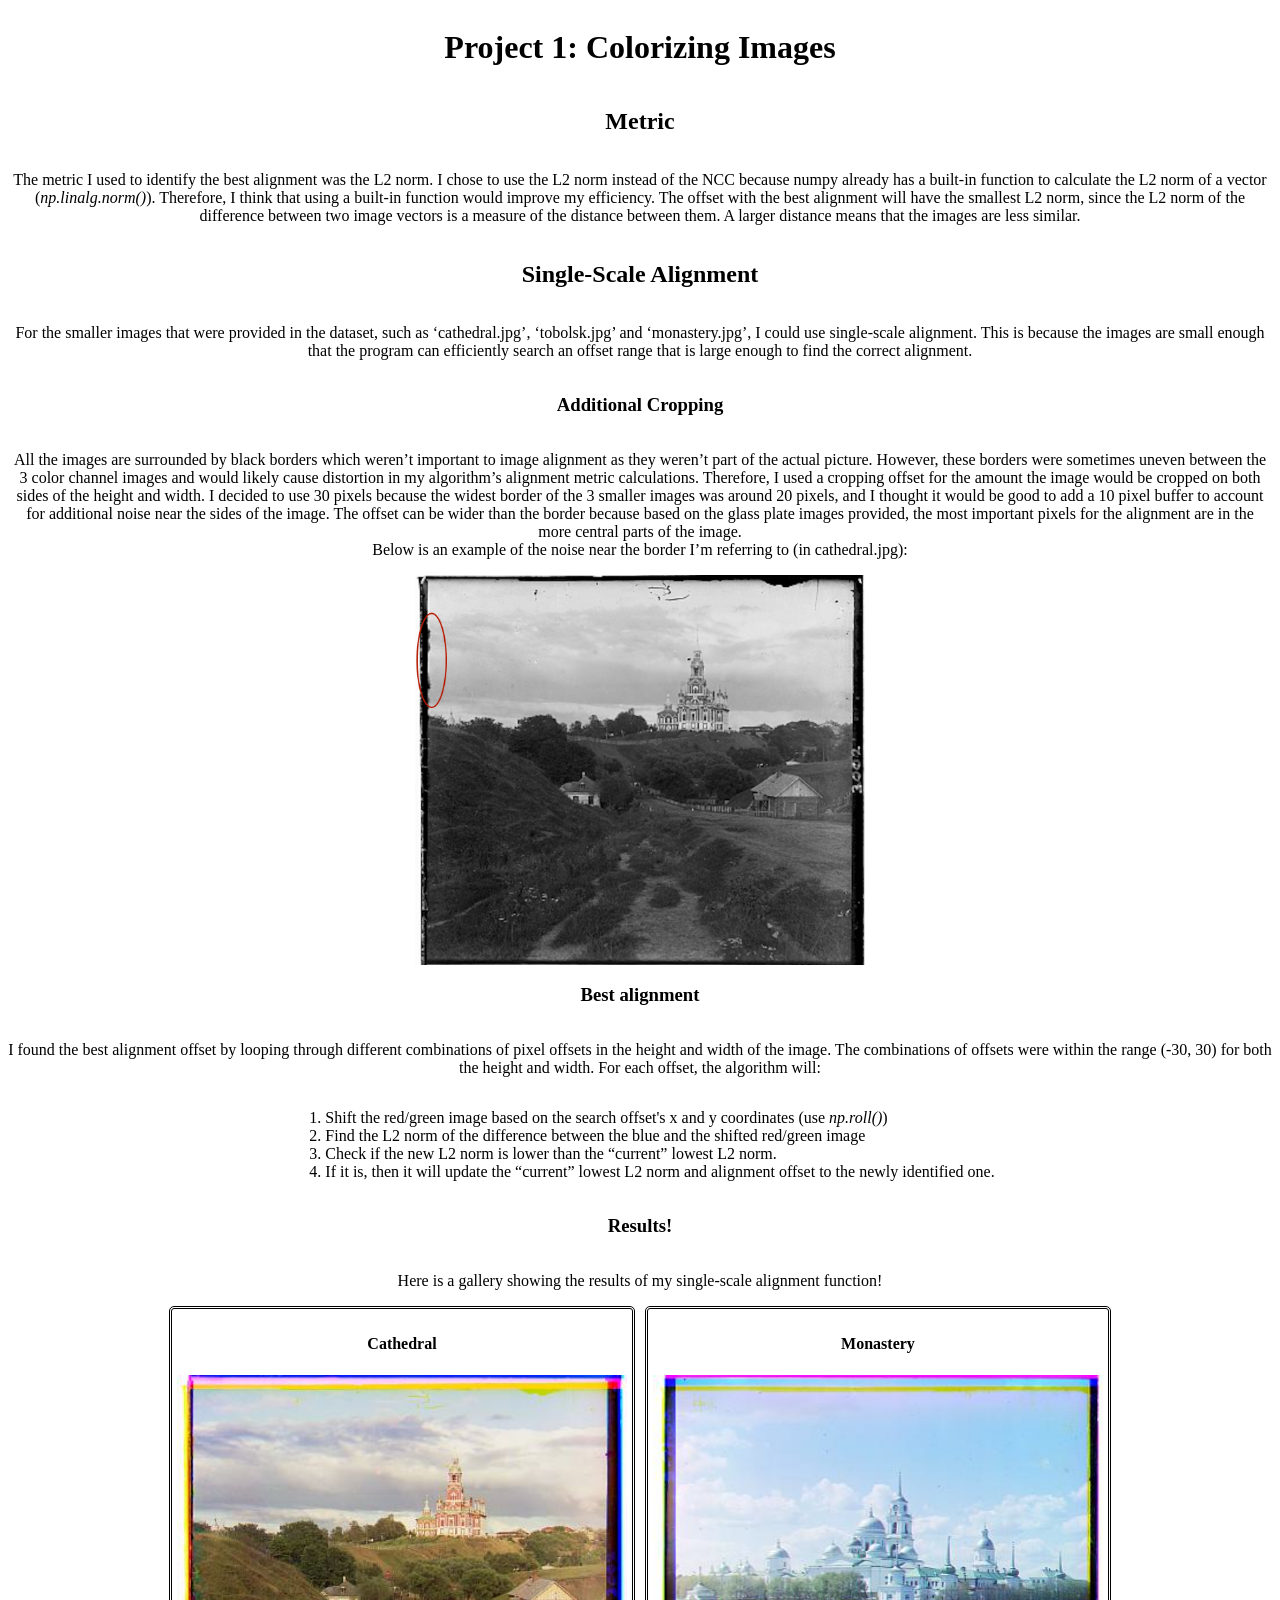
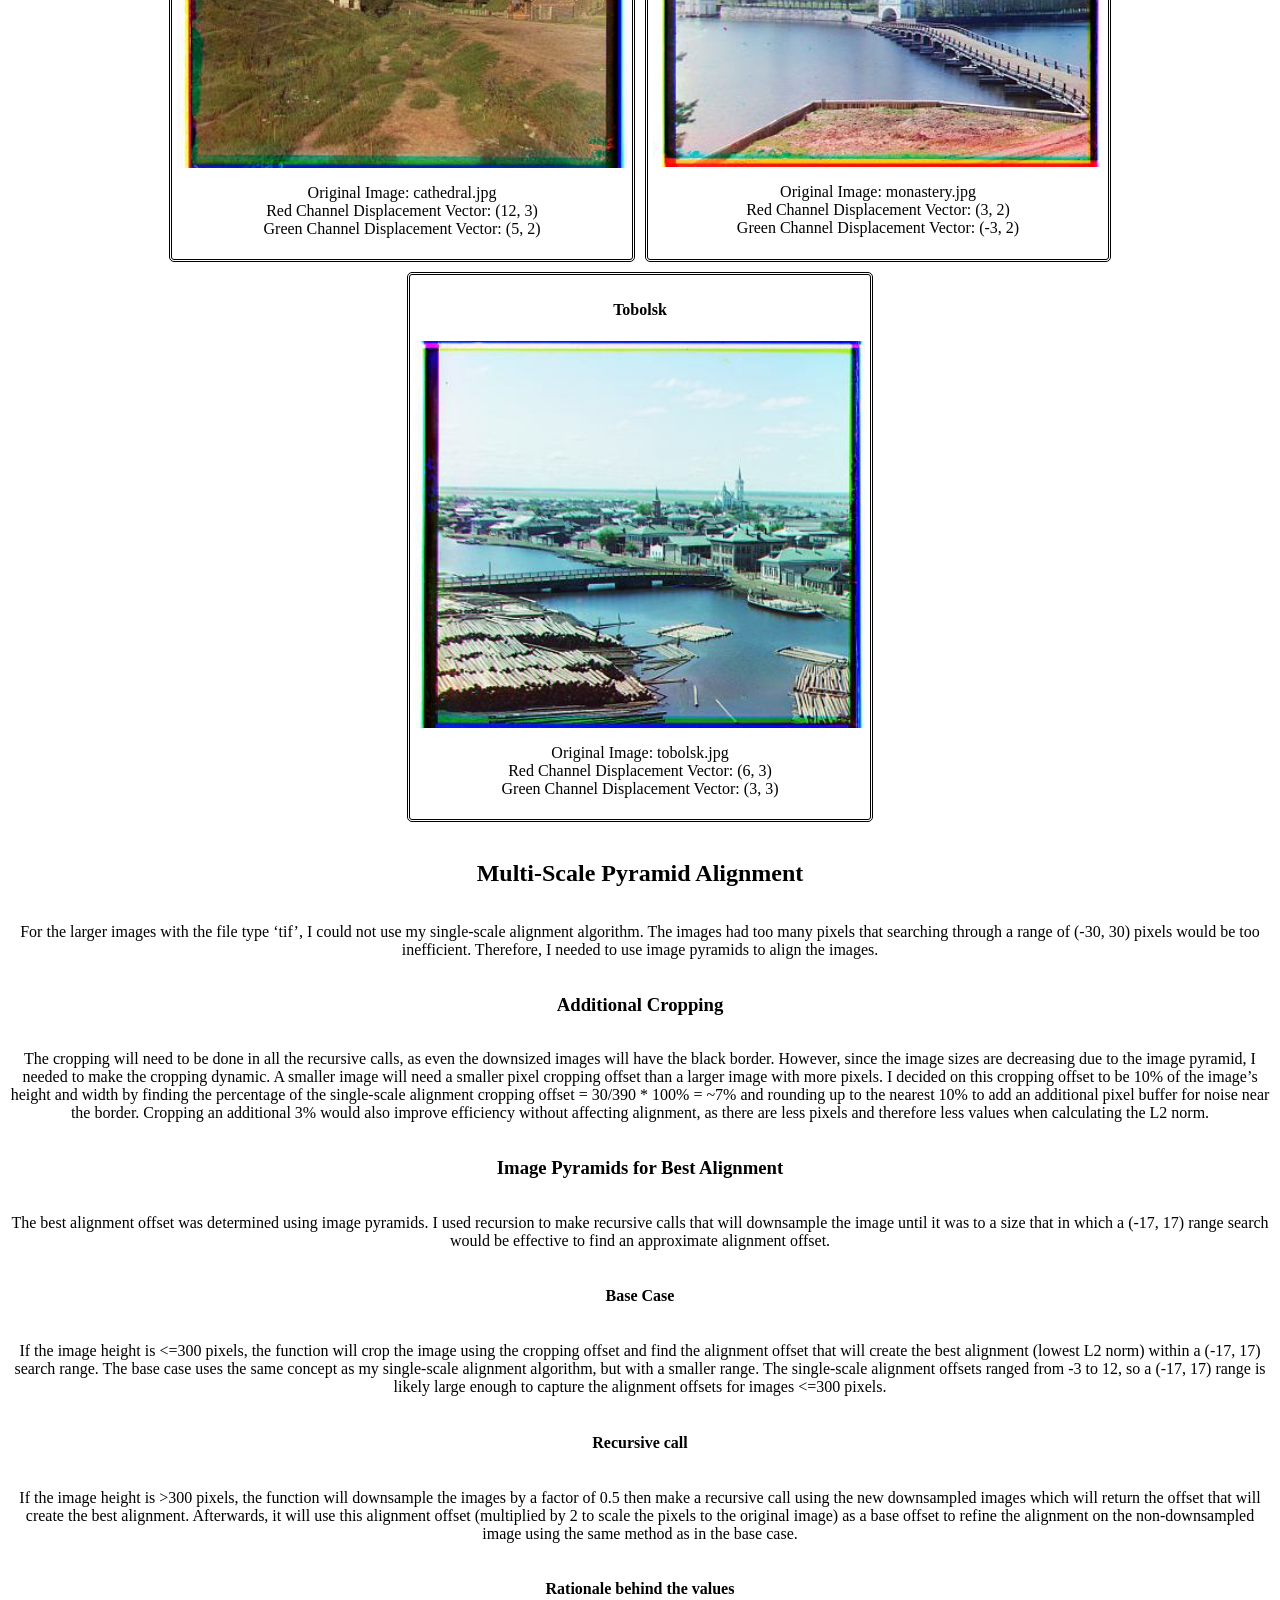
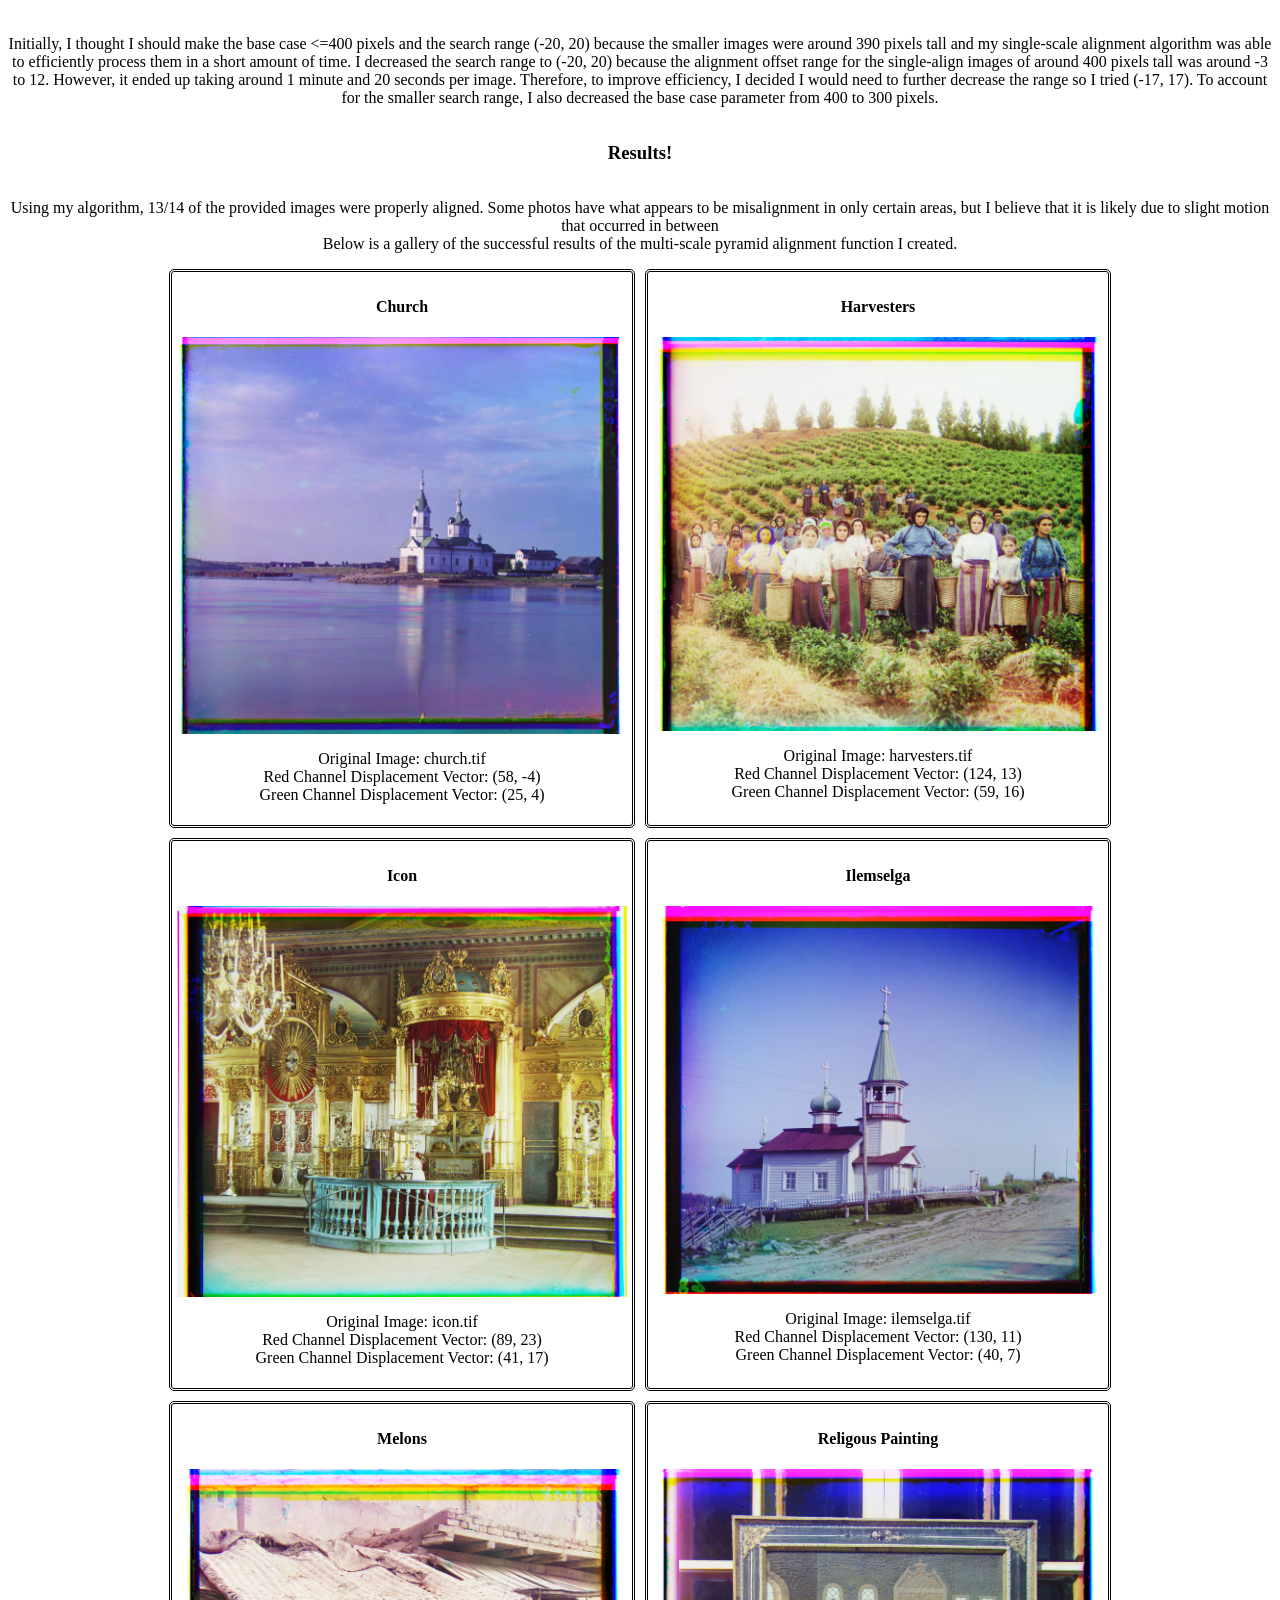
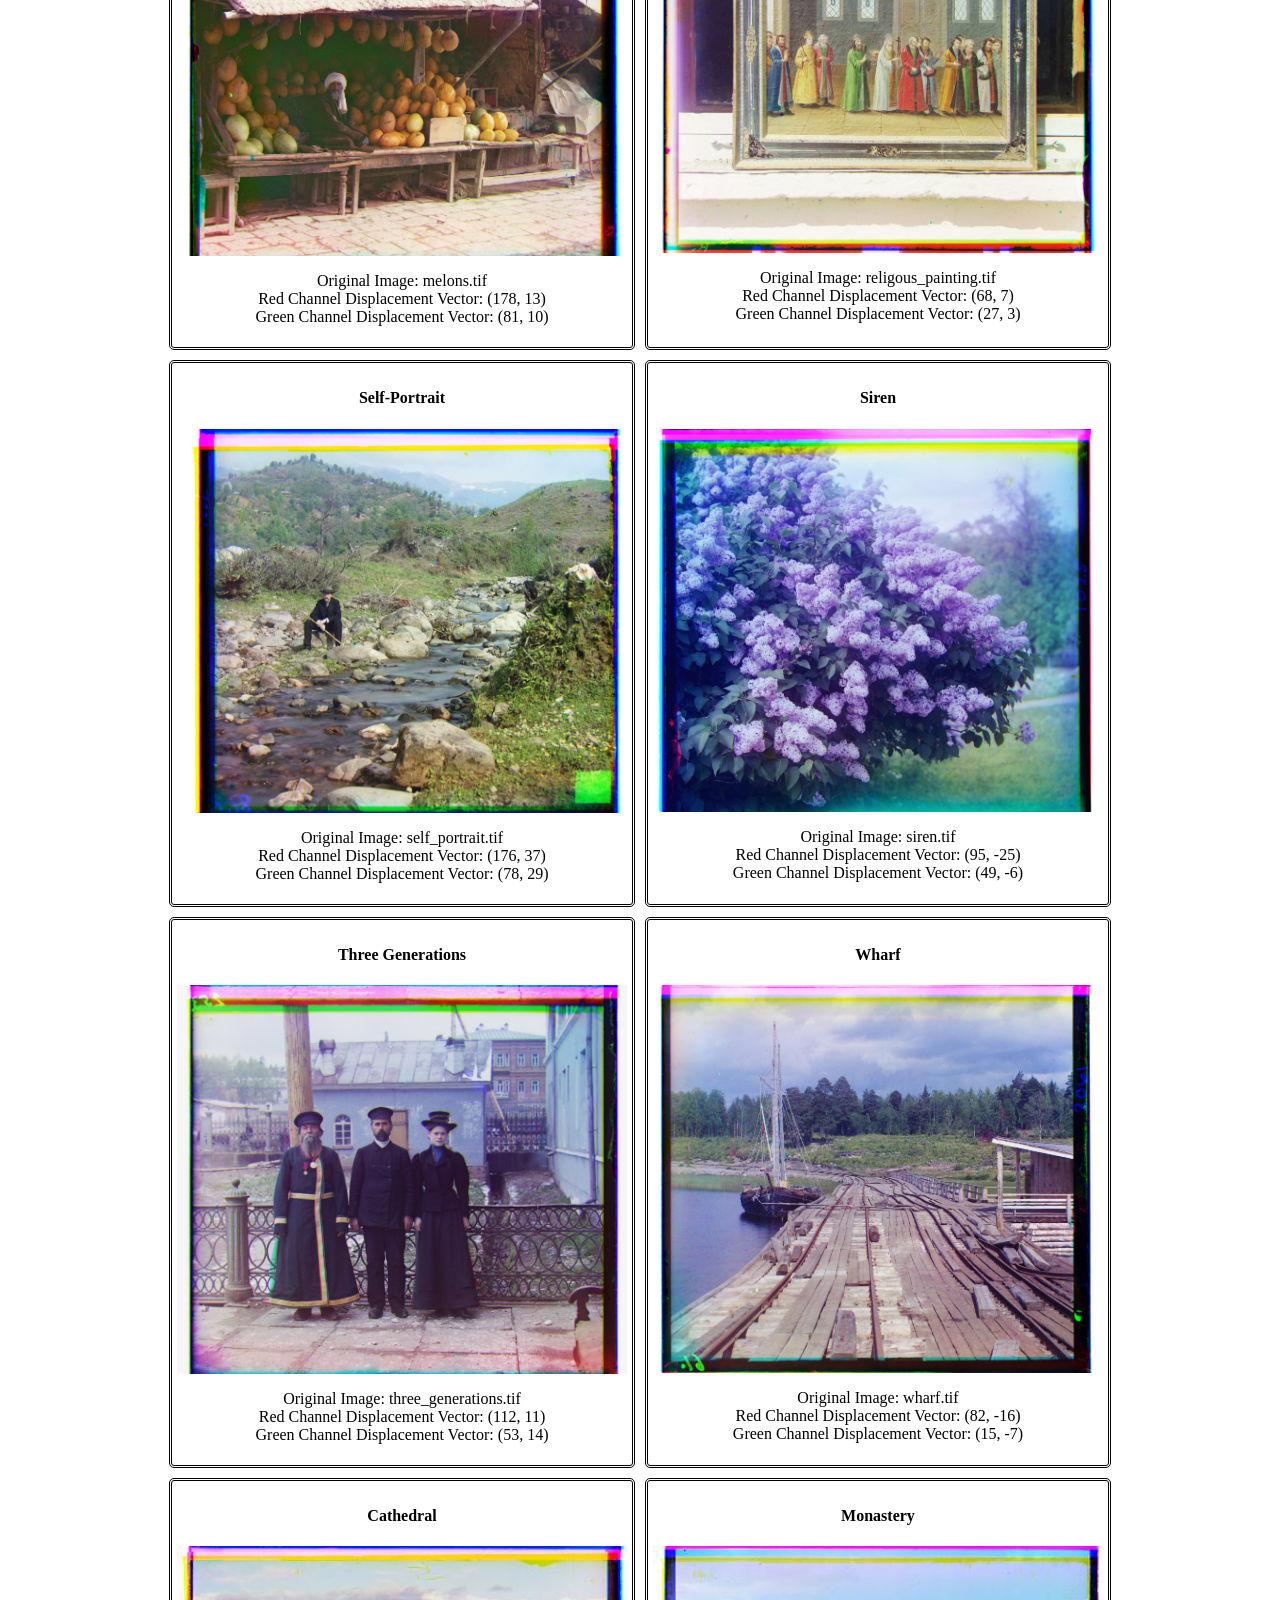
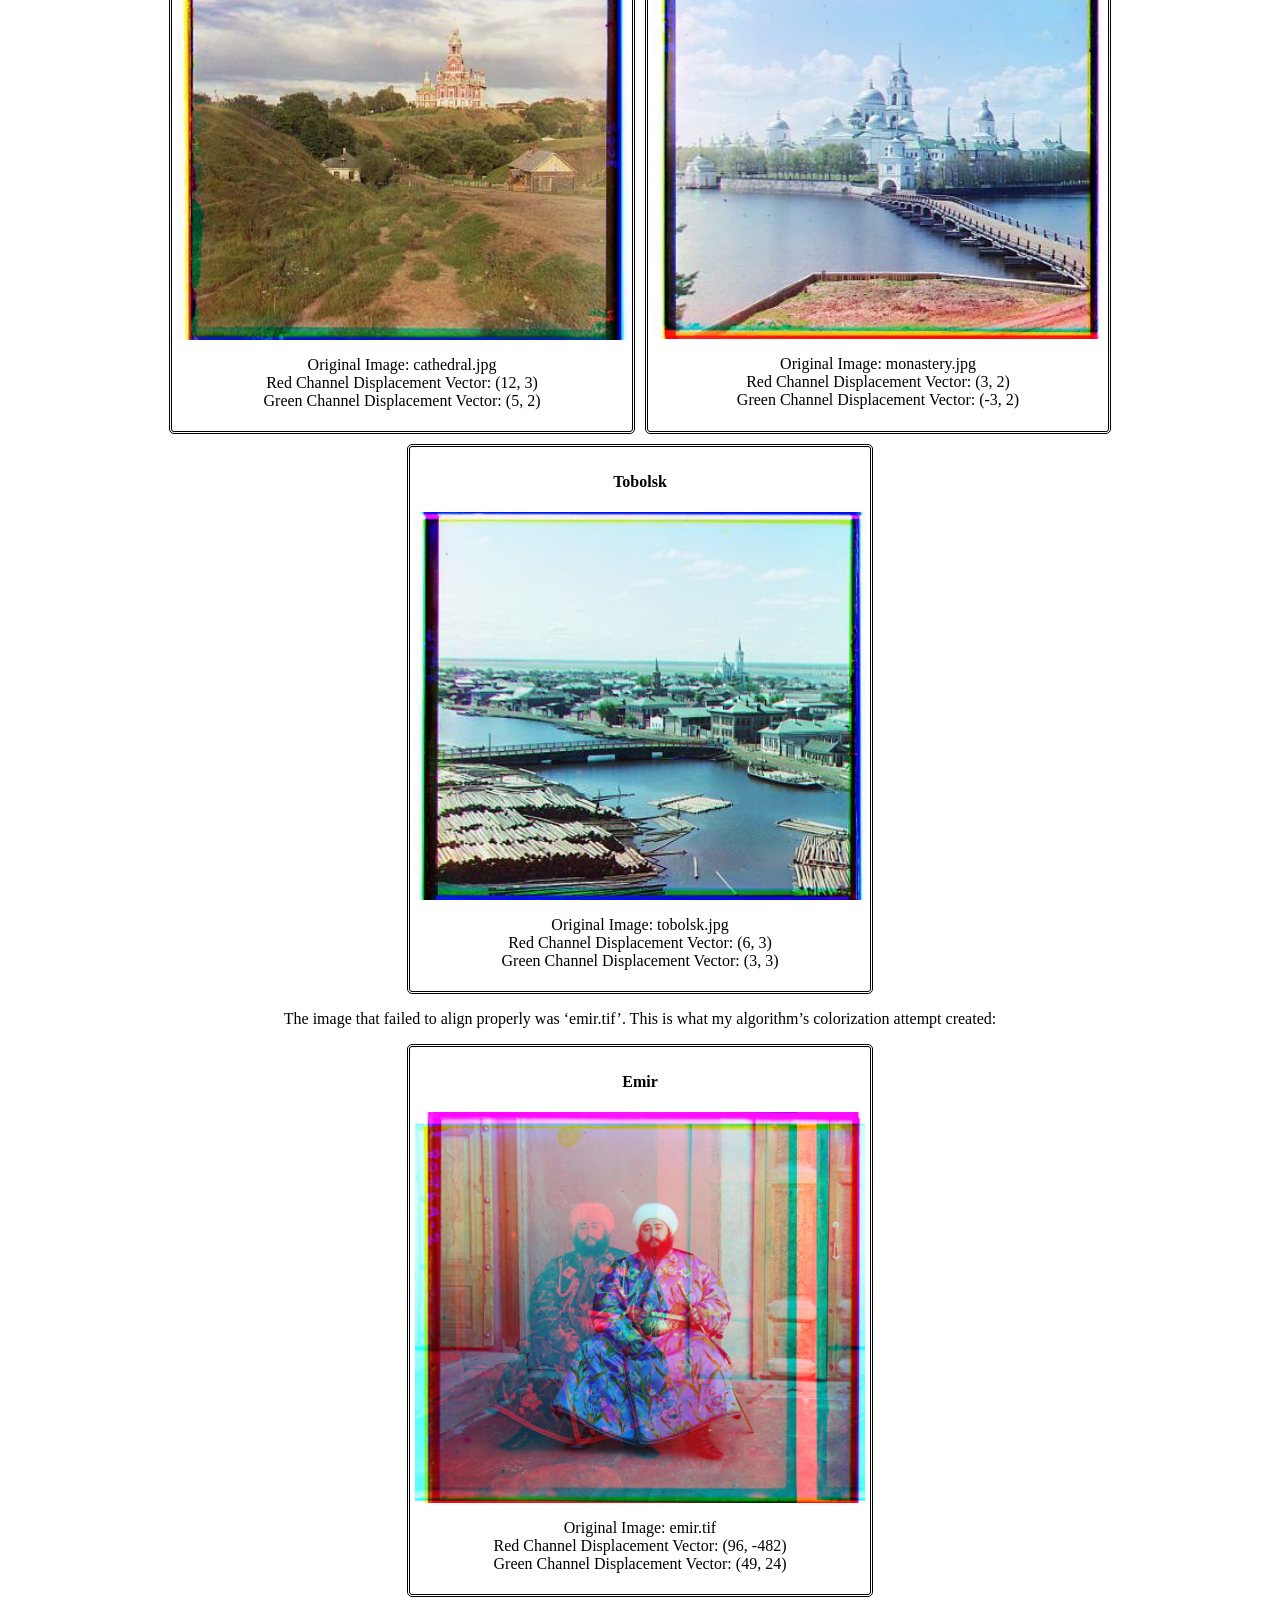
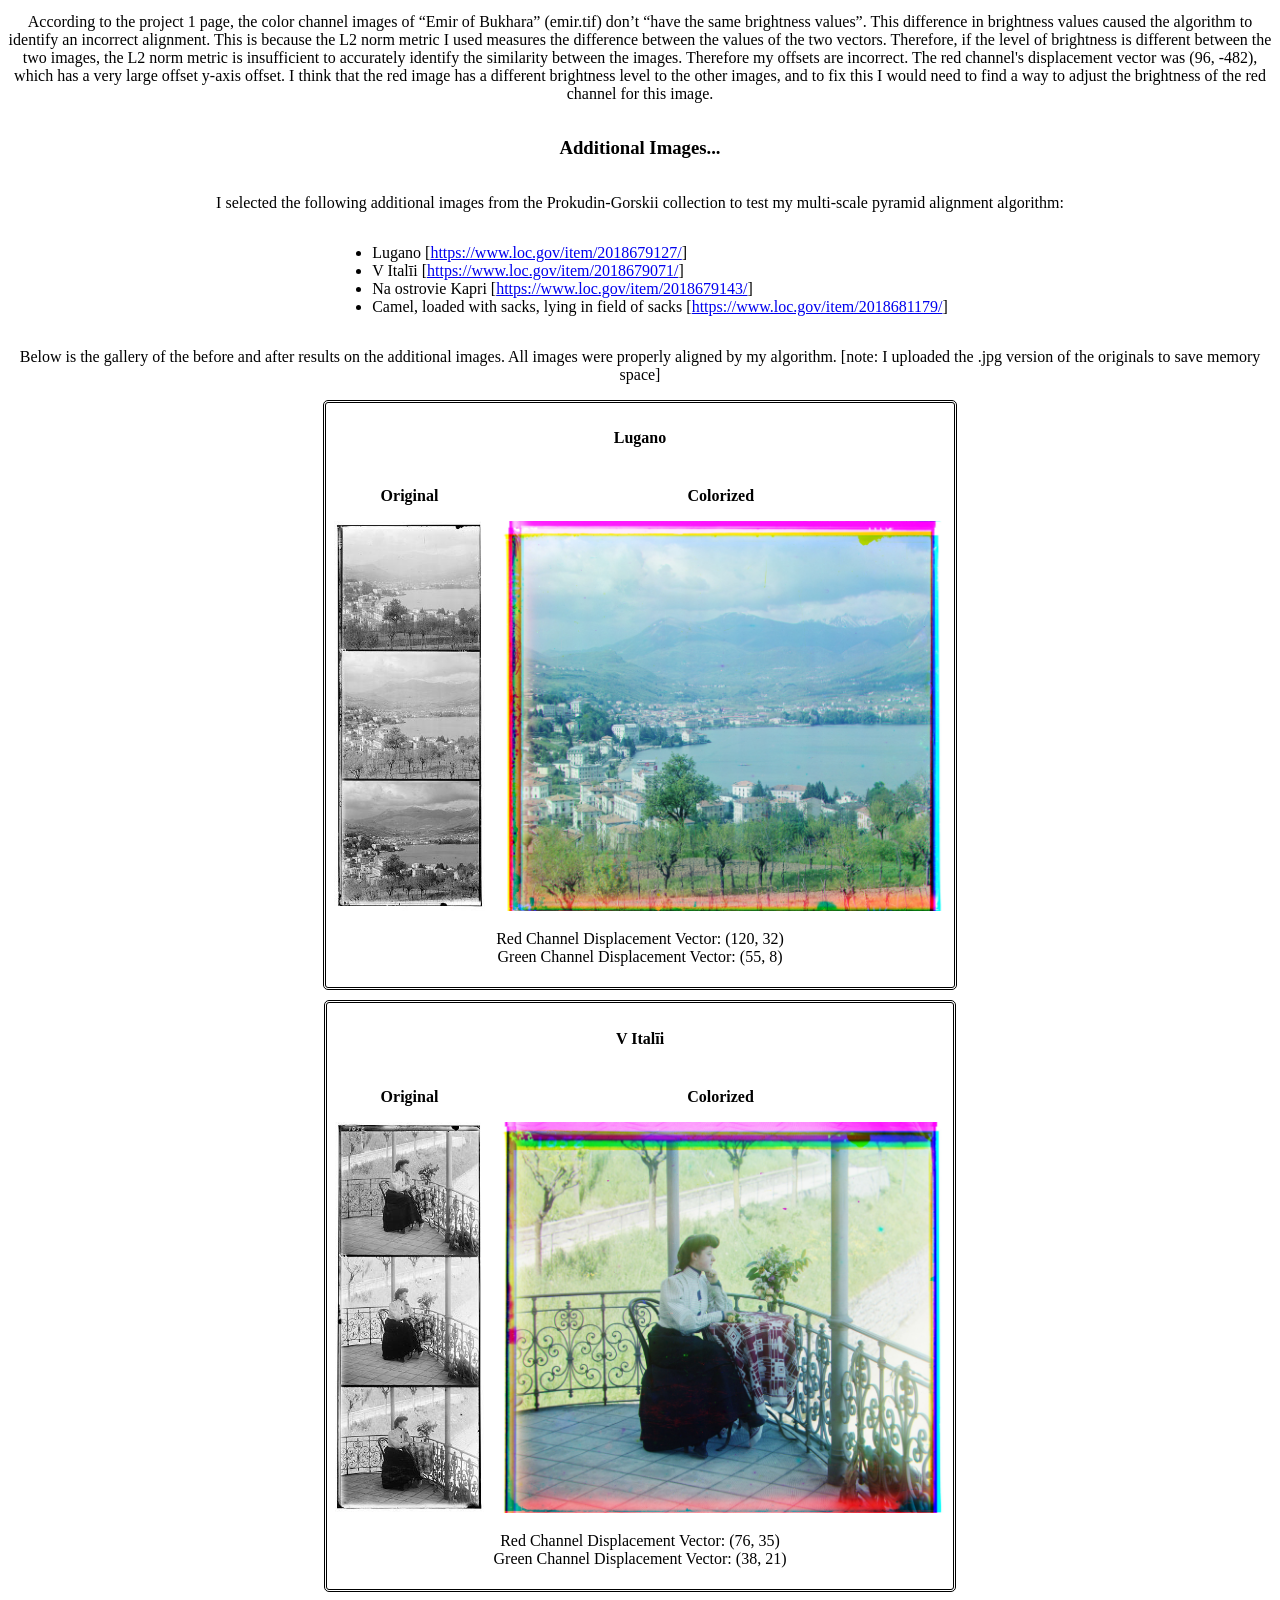
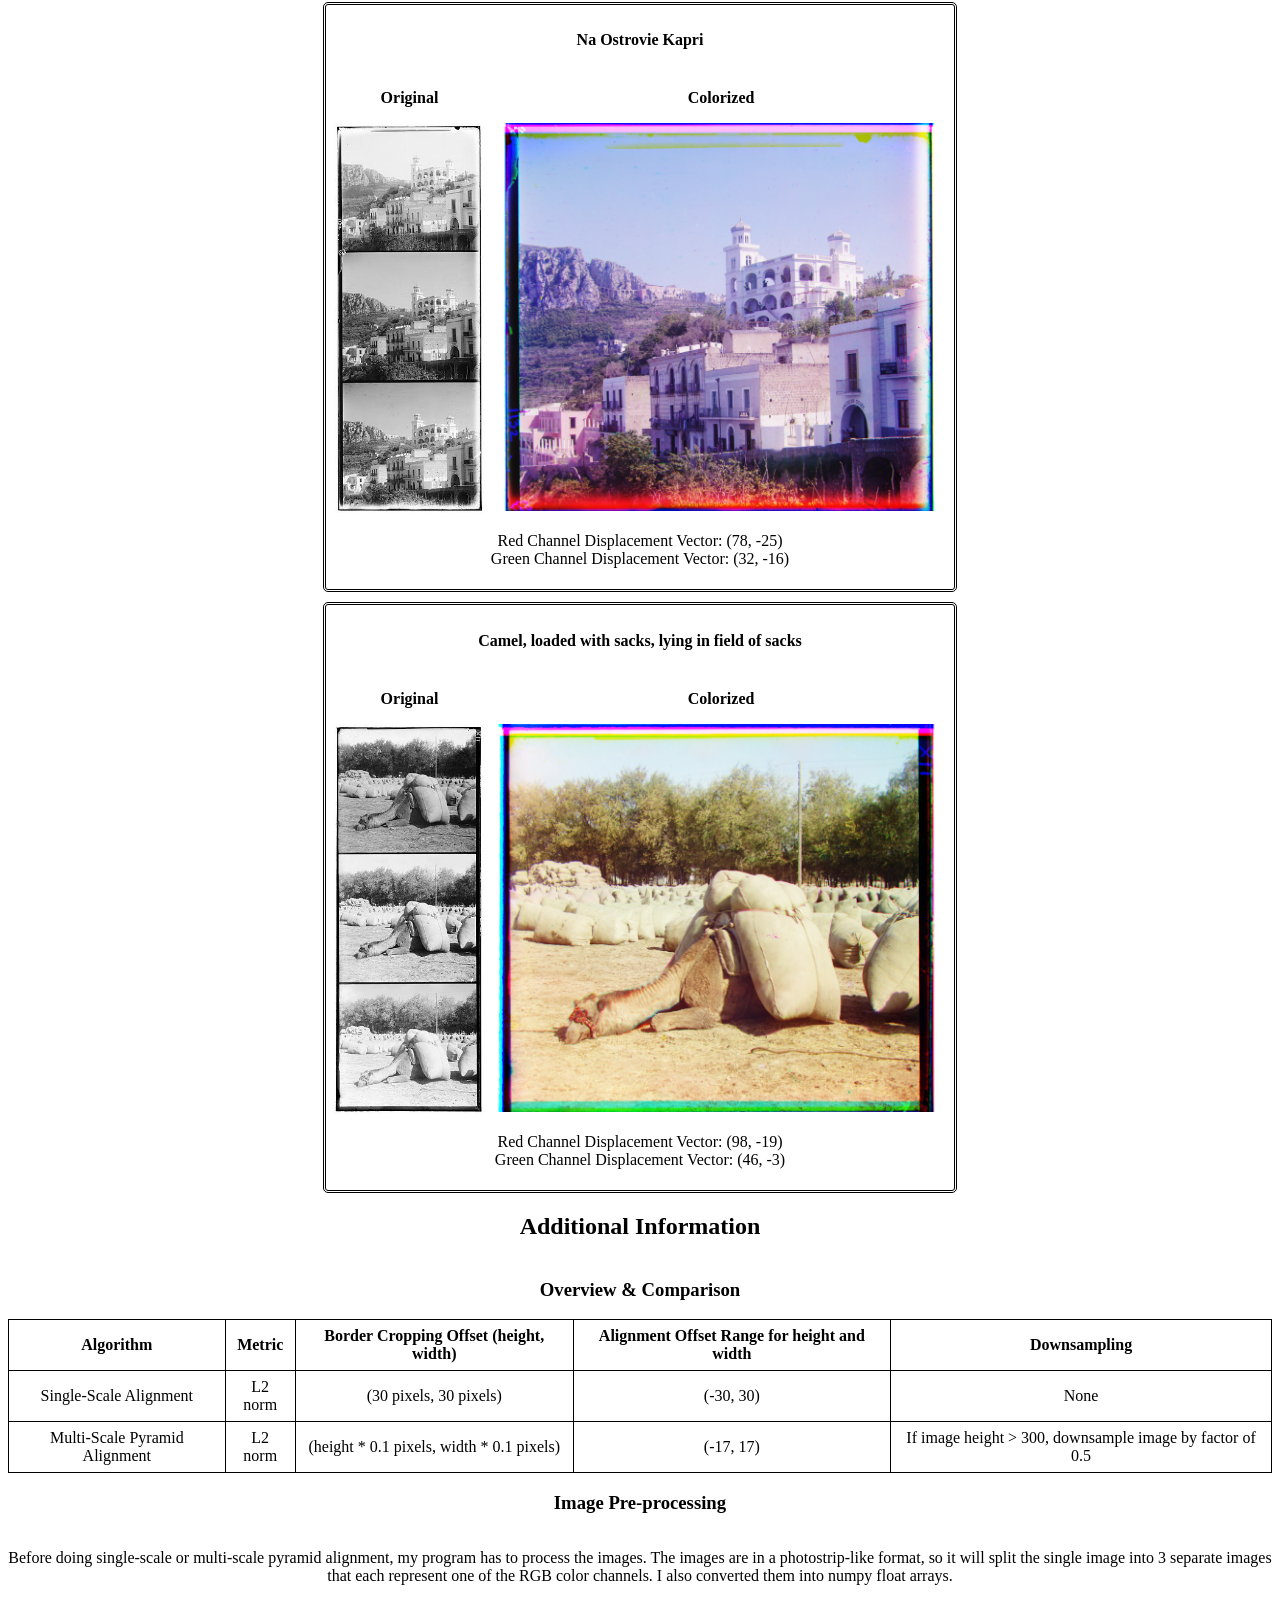
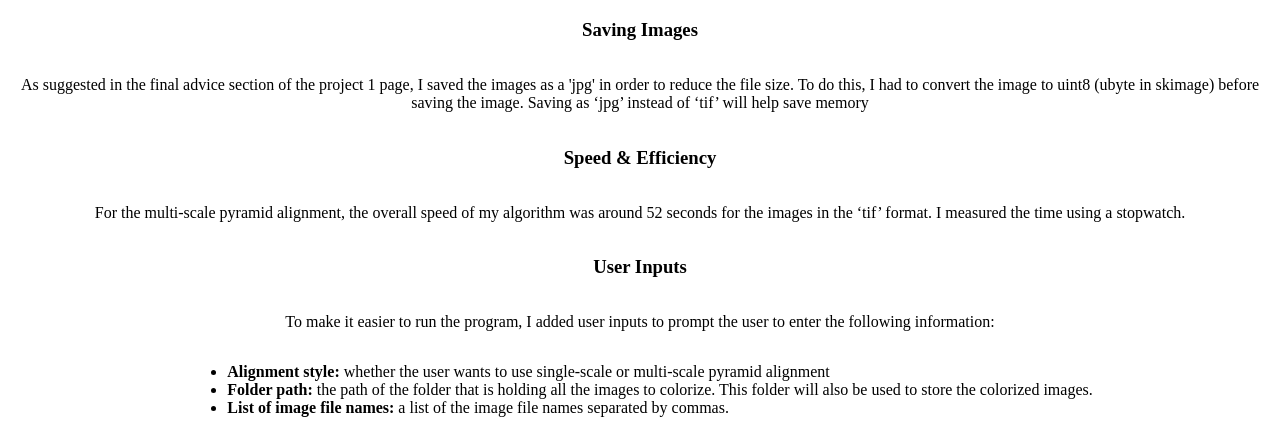
<file: 1/index.html>
<!DOCTYPE html>
<html>
<head>
    <title>Project 1 Submission</title>
    <link rel="stylesheet" href="style.css">
</head>
<body>
    <h1>Project 1: Colorizing Images</h1>
    <h2>Metric</h2>
    <p>The metric I used to identify the best alignment was the L2 norm. I chose to use the L2 norm instead of the NCC because numpy already has a built-in function to calculate the L2 norm of a vector (<i>np.linalg.norm()</i>). Therefore, I think that using a built-in function would improve my efficiency. The offset with the best alignment will have the smallest L2 norm, since the L2 norm of the difference between two image vectors is a measure of the distance between them. A larger distance means that the images are less similar.</p>
    <h2>Single-Scale Alignment</h2>
    <p>For the smaller images that were provided in the dataset, such as ‘cathedral.jpg’, ‘tobolsk.jpg’ and ‘monastery.jpg’, I could use single-scale alignment. This is because the images are small enough that the program can efficiently search an offset range that is large enough to find the correct alignment.</p>
    
    <h3>Additional Cropping</h3>
    <p>All the images are surrounded by black borders which weren’t important to image alignment as they weren’t part of the actual picture. However, these borders were sometimes uneven between the 3 color channel images and would likely cause distortion in my algorithm’s alignment metric calculations. Therefore, I used a cropping offset for the amount the image would be cropped on both sides of the height and width. I decided to use 30 pixels because the widest border of the 3 smaller images was around 20 pixels, and I thought it would be good to add a 10 pixel buffer to account for additional noise near the sides of the image. The offset can be wider than the border because based on the glass plate images provided, the most important pixels for the alignment are in the more central parts of the image.
    <br/>Below is an example of the noise near the border I’m referring to (in cathedral.jpg):</p>
    <img class="proj1-image" src="media/noise_example.png"/>
    
    <h3>Best alignment</h3>
    <p>I found the best alignment offset by looping through different combinations of pixel offsets in the height and width of the image. The combinations of offsets were within the range (-30, 30) for both the height and width. For each offset, the algorithm will:</p>
    <ol>
        <li>Shift the red/green image based on the search offset's x and y coordinates (use <i>np.roll()</i>)</li>
        <li>Find the L2 norm of the difference between the blue and the shifted red/green image</li>
        <li>Check if the new L2 norm is lower than the “current” lowest L2 norm.</li>
        <li>If it is, then it will update the “current” lowest L2 norm and alignment offset to the newly identified one.</li>
    </ol>
    
    <h3>Results!</h3>
    <p>Here is a gallery showing the results of my single-scale alignment function!</p>
    <div class="image-gallery">
        <div class="img-holder">
            <h4>Cathedral</h4>
            <img class="proj1-image" src="media/out_cathedral_single.jpg"/>
            <div>
                <p>Original Image: cathedral.jpg<br/>
                    Red Channel Displacement Vector: (12, 3)<br/>
                    Green Channel Displacement Vector: (5, 2)</p>
            </div>
        </div>
        <div class="img-holder">
            <h4>Monastery</h4>
            <img class="proj1-image" src="media/out_monastery_single.jpg"/>
            <p>Original Image: monastery.jpg<br/>
                    Red Channel Displacement Vector: (3, 2)<br/>
                    Green Channel Displacement Vector: (-3, 2)</p>
        </div>
        <div class="img-holder">
            <h4>Tobolsk</h4>
            <img class="proj1-image" src="media/out_tobolsk_single.jpg"/>
            <p>Original Image: tobolsk.jpg<br/>
                    Red Channel Displacement Vector: (6, 3)<br/>
                    Green Channel Displacement Vector: (3, 3)</p>
        </div>
    </div>
    <br/>

    <h2>Multi-Scale Pyramid Alignment</h2>
    <p>For the larger images with the file type ‘tif’, I could not use my single-scale alignment algorithm. The images had too many pixels that searching through a range of (-30, 30) pixels would be too inefficient. Therefore, I needed to use image pyramids to align the images.</p>
    <h3>Additional Cropping</h3>
    <p>The cropping will need to be done in all the recursive calls, as even the downsized images will have the black border. However, since the image sizes are decreasing due to the image pyramid, I needed to make the cropping dynamic. A smaller image will need a smaller pixel cropping offset than a larger image with more pixels. I decided on this cropping offset to be 10% of the image’s height and width by finding the percentage of the single-scale alignment cropping offset = 30/390 * 100% = ~7% and rounding up to the nearest 10% to add an additional pixel buffer for noise near the border. Cropping an additional 3% would also improve efficiency without affecting alignment, as there are less pixels and therefore less values when calculating the L2 norm.</p>
    
    <h3>Image Pyramids for Best Alignment</h3>
    <p>The best alignment offset was determined using image pyramids. I used recursion to make recursive calls that will downsample the image until it was to a size that in which a (-17, 17) range search would be effective to find an approximate alignment offset.</p>
    <h4>Base Case</h4>
    <p>If the image height is <=300 pixels, the function will crop the image using the cropping offset and find the alignment offset that will create the best alignment (lowest L2 norm) within a (-17, 17) search range. The base case uses the same concept as my single-scale alignment algorithm, but with a smaller range. The single-scale alignment offsets ranged from -3 to 12, so a (-17, 17) range is likely large enough to capture the alignment offsets for images <=300 pixels.</p>
    <h4>Recursive call</h4>
    <p>If the image height is >300 pixels, the function will downsample the images by a factor of 0.5 then make a recursive call using the new downsampled images which will return the offset that will create the best alignment. Afterwards, it will use this alignment offset (multiplied by 2 to scale the pixels to the original image) as a base offset to refine the alignment on the non-downsampled image using the same method as in the base case.</p>
    <h4>Rationale behind the values</h4>
    <p>Initially, I thought I should make the base case <=400 pixels and the search range (-20, 20) because the smaller images were around 390 pixels tall and my single-scale alignment algorithm was able to efficiently process them in a short amount of time. I decreased the search range to (-20, 20) because the alignment offset range for the single-align images of around 400 pixels tall was around -3 to 12. However, it ended up taking around 1 minute and 20 seconds per image. Therefore, to improve efficiency, I decided I would need to further decrease the range so I tried (-17, 17). To account for the smaller search range, I also decreased the base case parameter from 400 to 300 pixels.</p>
    
    <h3>Results!</h3>
    <p>Using my algorithm, 13/14 of the provided images were properly aligned. Some photos have what appears to be misalignment in only certain areas, but I believe that it is likely due to slight motion that occurred in between 
        <br/>Below is a gallery of the successful results of the multi-scale pyramid alignment function I created.</p>
    <div class="image-gallery">
        <div class="img-holder">
            <h4>Church</h4>
            <img class="proj1-image" src="media/out_church.jpg"/>
            <p>Original Image: church.tif<br/>
                    Red Channel Displacement Vector: (58, -4)<br/>
                    Green Channel Displacement Vector: (25, 4)</p>
        </div>
        <div class="img-holder">
            <h4>Harvesters</h4>
            <img class="proj1-image" src="media/out_harvesters.jpg"/>
            <p>Original Image: harvesters.tif<br/>
                    Red Channel Displacement Vector: (124,  13)<br/>
                    Green Channel Displacement Vector: (59, 16)</p>
        </div>
        <div class="img-holder">
            <h4>Icon</h4>
            <img class="proj1-image" src="media/out_icon.jpg"/>
            <p>Original Image: icon.tif<br/>
                    Red Channel Displacement Vector: (89, 23)<br/>
                    Green Channel Displacement Vector: (41, 17)</p>
        </div>
        <div class="img-holder">
            <h4>Ilemselga</h4>
            <img class="proj1-image" src="media/out_ilemselga.jpg"/>
            <p>Original Image: ilemselga.tif<br/>
                    Red Channel Displacement Vector: (130, 11)<br/>
                    Green Channel Displacement Vector: (40, 7)</p>
        </div>
        <div class="img-holder">
            <h4>Melons</h4>
            <img class="proj1-image" src="media/out_melons.jpg"/>
            <p>Original Image: melons.tif<br/>
                    Red Channel Displacement Vector: (178,  13)<br/>
                    Green Channel Displacement Vector: (81, 10)</p>
        </div>
        <div class="img-holder">
            <h4>Religous Painting</h4>
            <img class="proj1-image" src="media/out_religous_painting.jpg"/>
            <p>Original Image: religous_painting.tif<br/>
                    Red Channel Displacement Vector: (68, 7)<br/>
                    Green Channel Displacement Vector: (27, 3)</p>
        </div>
        <div class="img-holder">
            <h4>Self-Portrait</h4>
            <img class="proj1-image" src="media/out_self_portrait.jpg"/>
            <p>Original Image: self_portrait.tif<br/>
                    Red Channel Displacement Vector: (176, 37)<br/>
                    Green Channel Displacement Vector: (78, 29)</p>
        </div>
        <div class="img-holder">
            <h4>Siren</h4>
            <img class="proj1-image" src="media/out_siren.jpg"/>
            <p>Original Image: siren.tif<br/>
                    Red Channel Displacement Vector: (95, -25)<br/>
                    Green Channel Displacement Vector: (49, -6)</p>
        </div>
        <div class="img-holder">
            <h4>Three Generations</h4>
            <img class="proj1-image" src="media/out_three_generations.jpg"/>
            <p>Original Image: three_generations.tif<br/>
                    Red Channel Displacement Vector: (112,  11)<br/>
                    Green Channel Displacement Vector: (53, 14)</p>
        </div>
        <div class="img-holder">
            <h4>Wharf</h4>
            <img class="proj1-image" src="media/out_wharf.jpg"/>
            <p>Original Image: wharf.tif<br/>
                    Red Channel Displacement Vector: (82, -16)<br/>
                    Green Channel Displacement Vector: (15, -7)</p>
        </div>
        <div class="img-holder">
            <h4>Cathedral</h4>
            <img class="proj1-image" src="media/out_cathedral.jpg"/>
            <p>Original Image: cathedral.jpg<br/>
                    Red Channel Displacement Vector: (12, 3)<br/>
                    Green Channel Displacement Vector: (5, 2)</p>
        </div>
        <div class="img-holder">
            <h4>Monastery</h4>
            <img class="proj1-image" src="media/out_monastery.jpg"/>
            <p>Original Image: monastery.jpg<br/>
                    Red Channel Displacement Vector: (3, 2)<br/>
                    Green Channel Displacement Vector: (-3, 2)</p>
        </div>
        <div class="img-holder">
            <h4>Tobolsk</h4>
            <img class="proj1-image" src="media/out_tobolsk.jpg"/>
            <p>Original Image: tobolsk.jpg<br/>
                    Red Channel Displacement Vector: (6, 3)<br/>
                    Green Channel Displacement Vector: (3, 3)</p>
        </div>
    </div>
    <p>The image that failed to align properly was ‘emir.tif’. This is what my algorithm’s colorization attempt created:</p>
    <div class="image-gallery">
        <div class="img-holder">
            <h4>Emir</h4>
            <img class="proj1-image" src="media/out_emir.jpg"/>
            <p>Original Image: emir.tif<br/>
                Red Channel Displacement Vector: (96, -482)<br/>
                Green Channel Displacement Vector: (49, 24)</p>
        </div>
    </div>
    <p>According to the project 1 page, the color channel images of “Emir of Bukhara” (emir.tif) don’t “have the same brightness values”. This difference in brightness values caused the algorithm to identify an incorrect alignment. This is because the L2 norm metric I used measures the difference between the values of the two vectors. Therefore, if the level of brightness is different between the two images, the L2 norm metric is insufficient to accurately identify the similarity between the images. Therefore my offsets are incorrect. The red channel's displacement vector was (96, -482), which has a very large offset y-axis offset. I think that the red image has a different brightness level to the other images, and to fix this I would need to find a way to adjust the brightness of the red channel for this image.</p>
    
    <h3>Additional Images...</h3>
    <p>I selected the following additional images from the Prokudin-Gorskii collection to test my multi-scale pyramid alignment algorithm:</p>
    <ul>
        <li>Lugano [<a href="https://www.loc.gov/item/2018679127/">https://www.loc.gov/item/2018679127/</a>]</li>
        <li>V Italīi [<a href="https://www.loc.gov/item/2018679071/">https://www.loc.gov/item/2018679071/</a>]</li>
        <li>Na ostrovie Kapri [<a href="https://www.loc.gov/item/2018679143/">https://www.loc.gov/item/2018679143/</a>]</li>
        <li>Camel, loaded with sacks, lying in field of sacks [<a href="https://www.loc.gov/item/2018681179/">https://www.loc.gov/item/2018681179/</a>]</li>
    </ul>
    <p>Below is the gallery of the before and after results on the additional images. All images were properly aligned by my algorithm. [note: I uploaded the .jpg version of the originals to save memory space]</p>
    <div class="image-gallery">
        <div class="img-holder">
            <h4>Lugano</h4>
            <div class="side-by-side-container">
                <div class="compare">
                    <p><b>Original</b></p>
                    <img class="proj1-before-image" src="media/lugano.jpg"/>
                </div>
                <div class="compare">
                    <p><b>Colorized</b></p>
                    <img class="proj1-image" src="media/out_lugano.jpg"/>
                </div>
            </div>
            <p>Red Channel Displacement Vector: (120,  32)<br/>
                Green Channel Displacement Vector: (55, 8)</p>
        </div>
        <div class="img-holder">
            <h4>V Italīi </h4>
            <div class="side-by-side-container">
                <div class="compare">
                    <p><b>Original</b></p>
                    <img class="proj1-before-image" src="media/v_italii.jpg"/>
                </div>
                <div class="compare">
                    <p><b>Colorized</b></p>
                    <img class="proj1-image" src="media/out_v_italii.jpg"/>
                </div>
            </div>
            <p>Red Channel Displacement Vector: (76, 35)<br/>
                    Green Channel Displacement Vector: (38, 21)</p>
        </div>
        <div class="img-holder">
            <h4>Na Ostrovie Kapri</h4>
            <div class="side-by-side-container">
                <div class="compare">
                    <p><b>Original</b></p>
                    <img class="proj1-before-image" src="media/na_ostrovie_kapri.jpg"/>
                </div>
                <div class="compare">
                    <p><b>Colorized</b></p>
                    <img class="proj1-image" src="media/out_na_ostrovie_kapri.jpg"/>
                </div>
            </div>
            <p>Red Channel Displacement Vector: (78, -25)<br/>
                    Green Channel Displacement Vector: (32, -16)</p>
        </div>
        <div class="img-holder">
            <h4>Camel, loaded with sacks, lying in field of sacks</h4>
            <div class="side-by-side-container">
                <div class="compare">
                    <p><b>Original</b></p>
                    <img class="proj1-before-image" src="media/camels.jpg"/>
                </div>
                <div class="compare">
                    <p><b>Colorized</b></p>
                    <img class="proj1-image" src="media/out_camels.jpg"/>
                </div>
            </div>
            <p>Red Channel Displacement Vector: (98, -19)<br/>
                    Green Channel Displacement Vector: (46, -3)</p>
        </div>
    </div>

    <h2>Additional Information</h2>
    <h3>Overview & Comparison</h3>
    <table>
        <tr>
            <th>Algorithm</th>
            <th>Metric</th>
            <th>Border Cropping Offset (height, width)</th>
            <th>Alignment Offset Range for height and width</th>
            <th>Downsampling</th>
        </tr>
        <tr>
            <td>Single-Scale Alignment</td>
            <td>L2 norm</td>
            <td>(30 pixels, 30 pixels)</td>
            <td>(-30, 30)</td>
            <td>None</td>
        </tr>
        <tr>
            <td>Multi-Scale Pyramid Alignment</td>
            <td>L2 norm</td>
            <td>(height * 0.1 pixels, width * 0.1 pixels)</td>
            <td>(-17, 17)</td>
            <td>If image height > 300, downsample image by factor of 0.5</td>
        </tr>
    </table>
    <h3>Image Pre-processing</h3>
    <p>Before doing single-scale or multi-scale pyramid alignment, my program has to process the images. The images are in a photostrip-like format, so it will split the single image into 3 separate images that each represent one of the RGB color channels. I also converted them into numpy float arrays.</p>
    
    <h3>Saving Images</h3>
    <p>As suggested in the final advice section of the project 1 page, I saved the images as a 'jpg' in order to reduce the file size. To do this, I had to convert the image to uint8 (ubyte in skimage) before saving the image. Saving as ‘jpg’ instead of ‘tif’ will help save memory</p>

    <h3>Speed & Efficiency</h3>
    <p>For the multi-scale pyramid alignment, the overall speed of my algorithm was around 52 seconds for the images in the ‘tif’ format. I measured the time using a stopwatch.</p>
    
    <h3>User Inputs</h3>
    <p>To make it easier to run the program, I added user inputs to prompt the user to enter the following information:</p>
    <ul>
        <li><b>Alignment style:</b> whether the user wants to use single-scale or multi-scale pyramid alignment</li>
        <li><b>Folder path:</b> the path of the folder that is holding all the images to colorize. This folder will also be used to store the colorized images.</li>
        <li><b>List of image file names:</b> a list of the image file names separated by commas.</li>
    </ul>

</body>
</html>
</file>
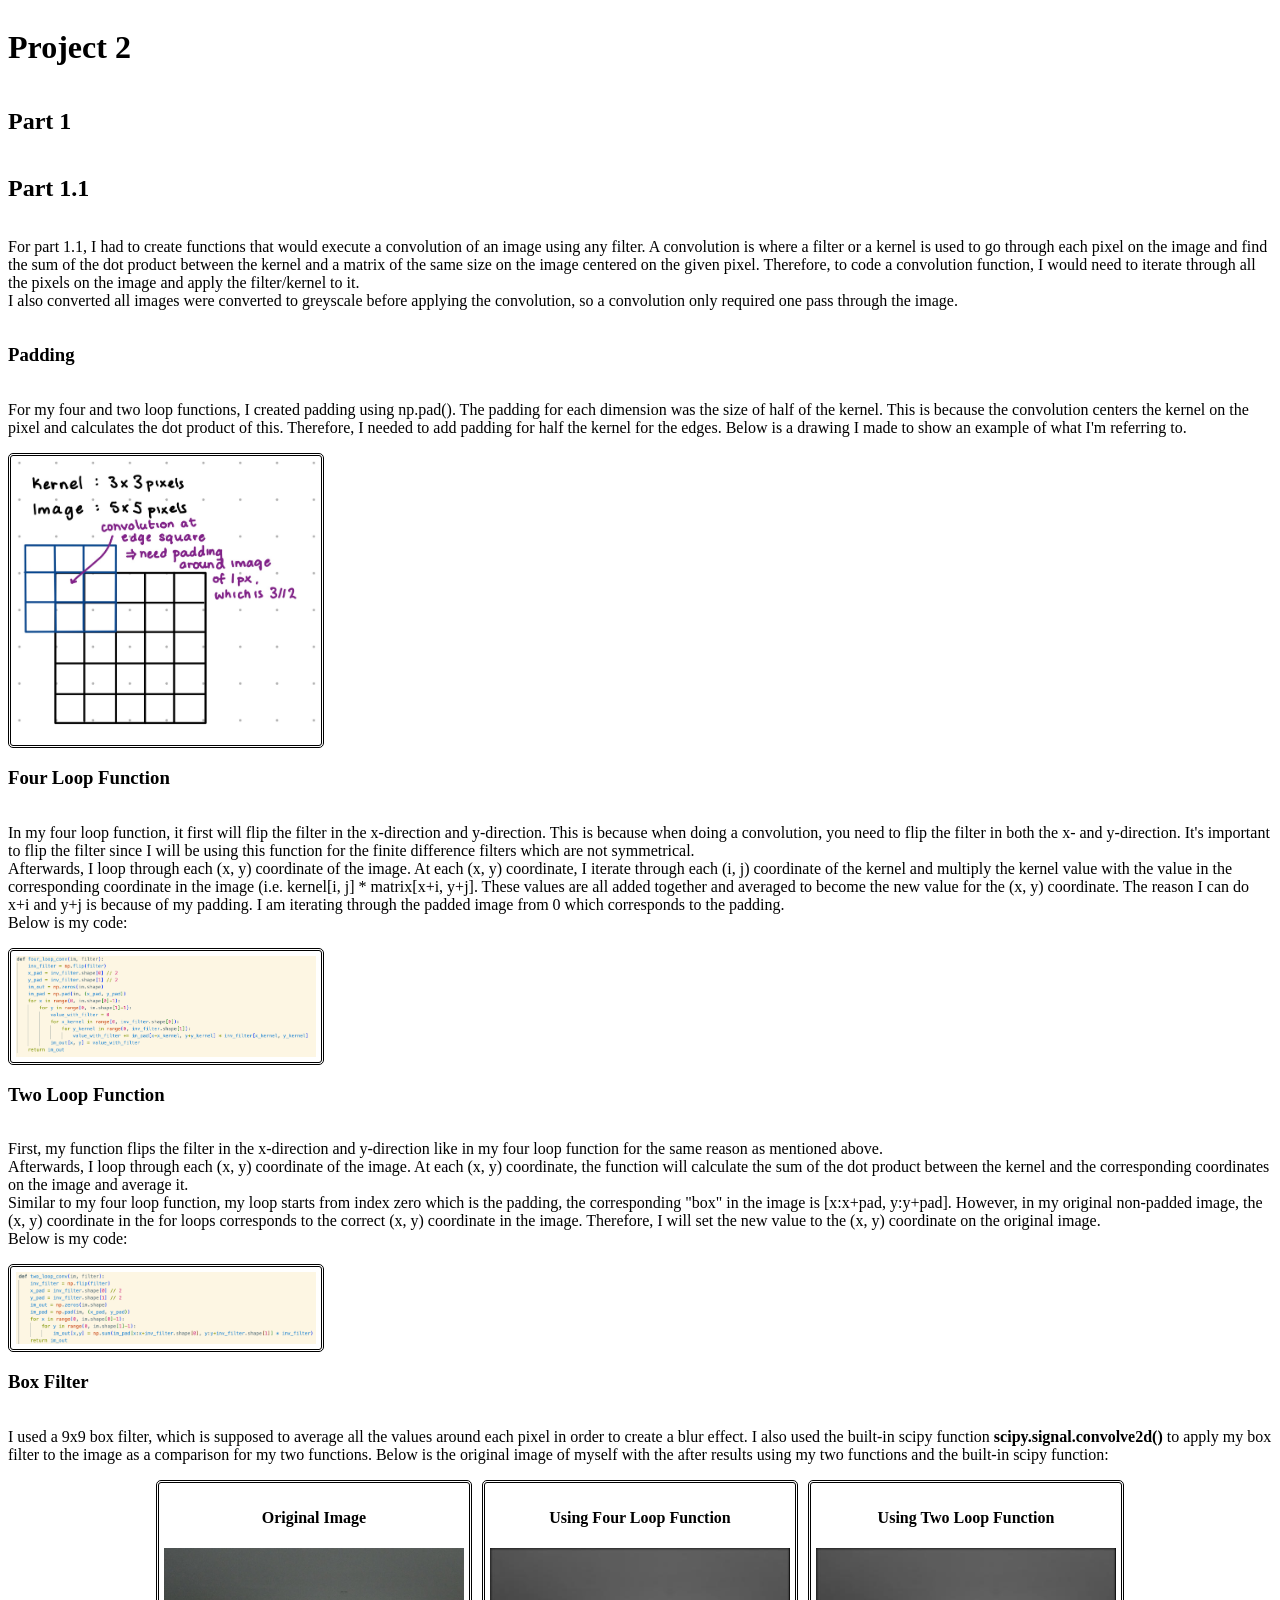
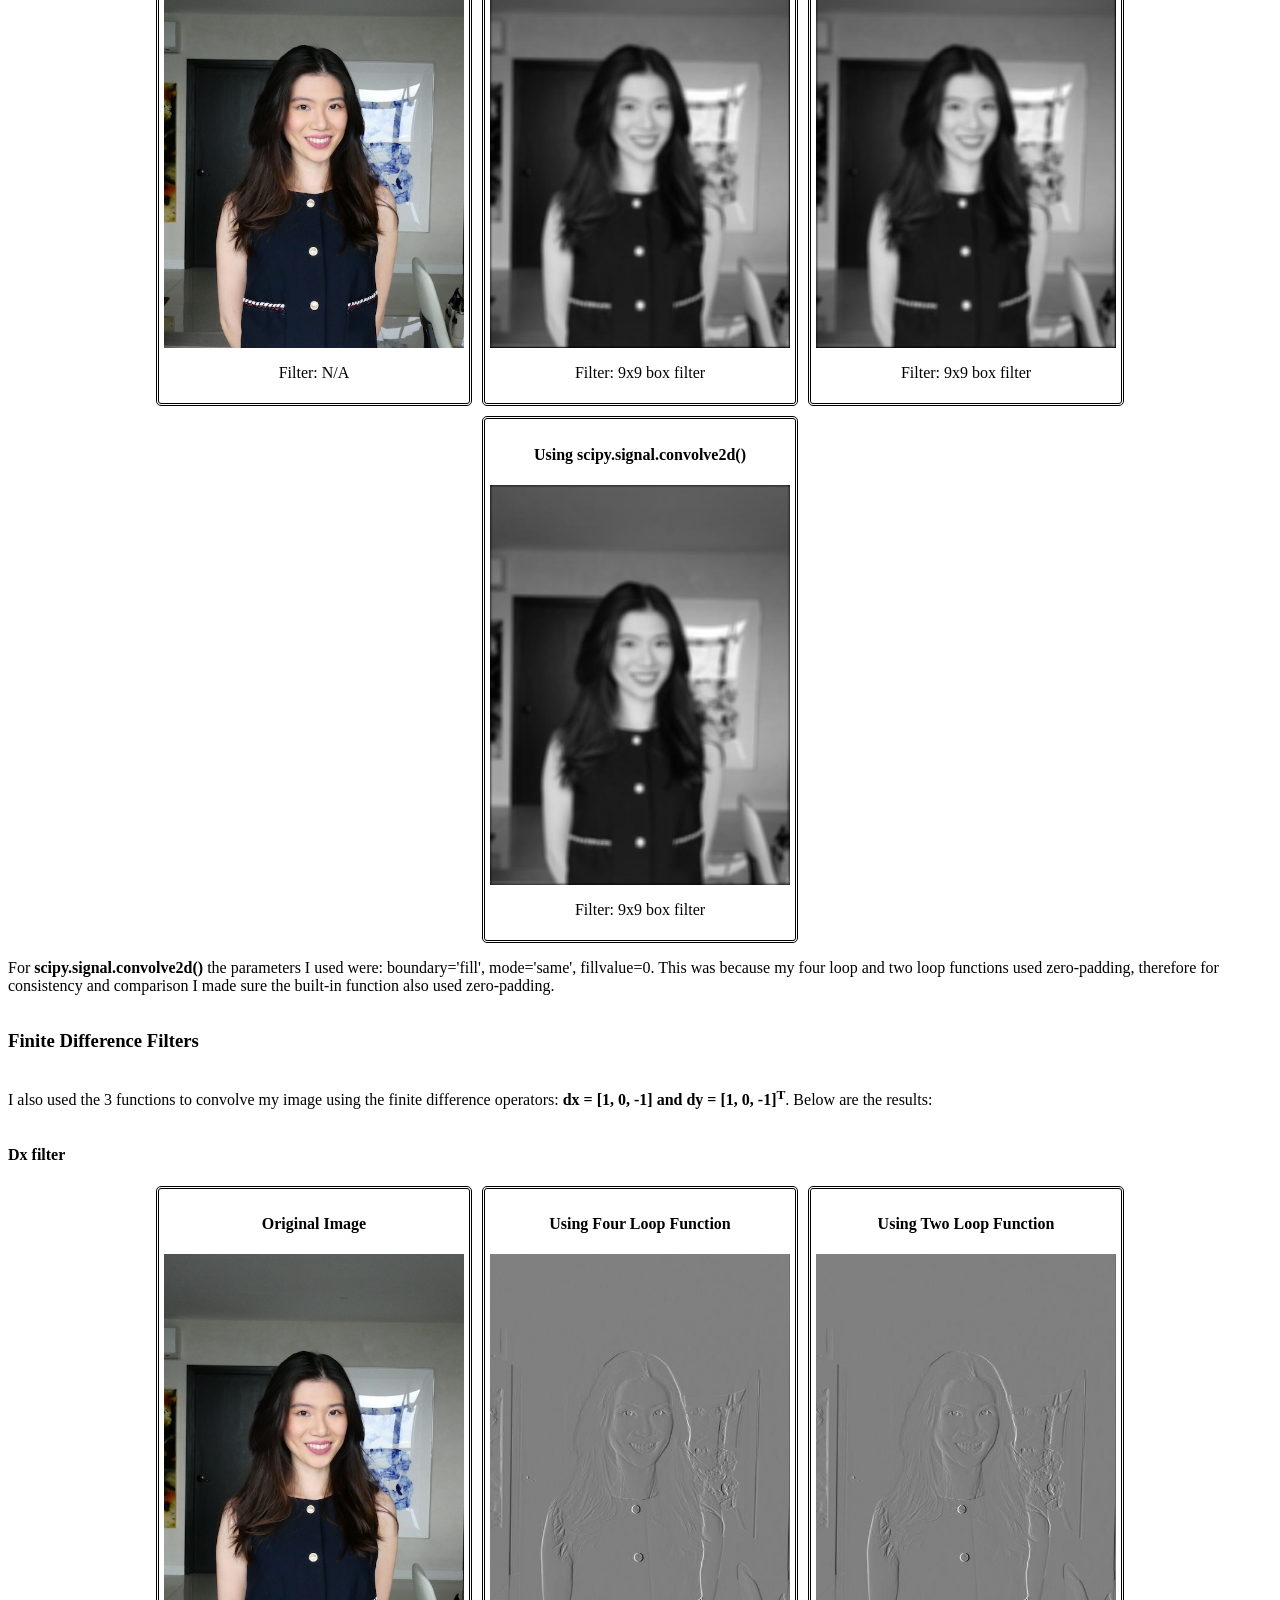
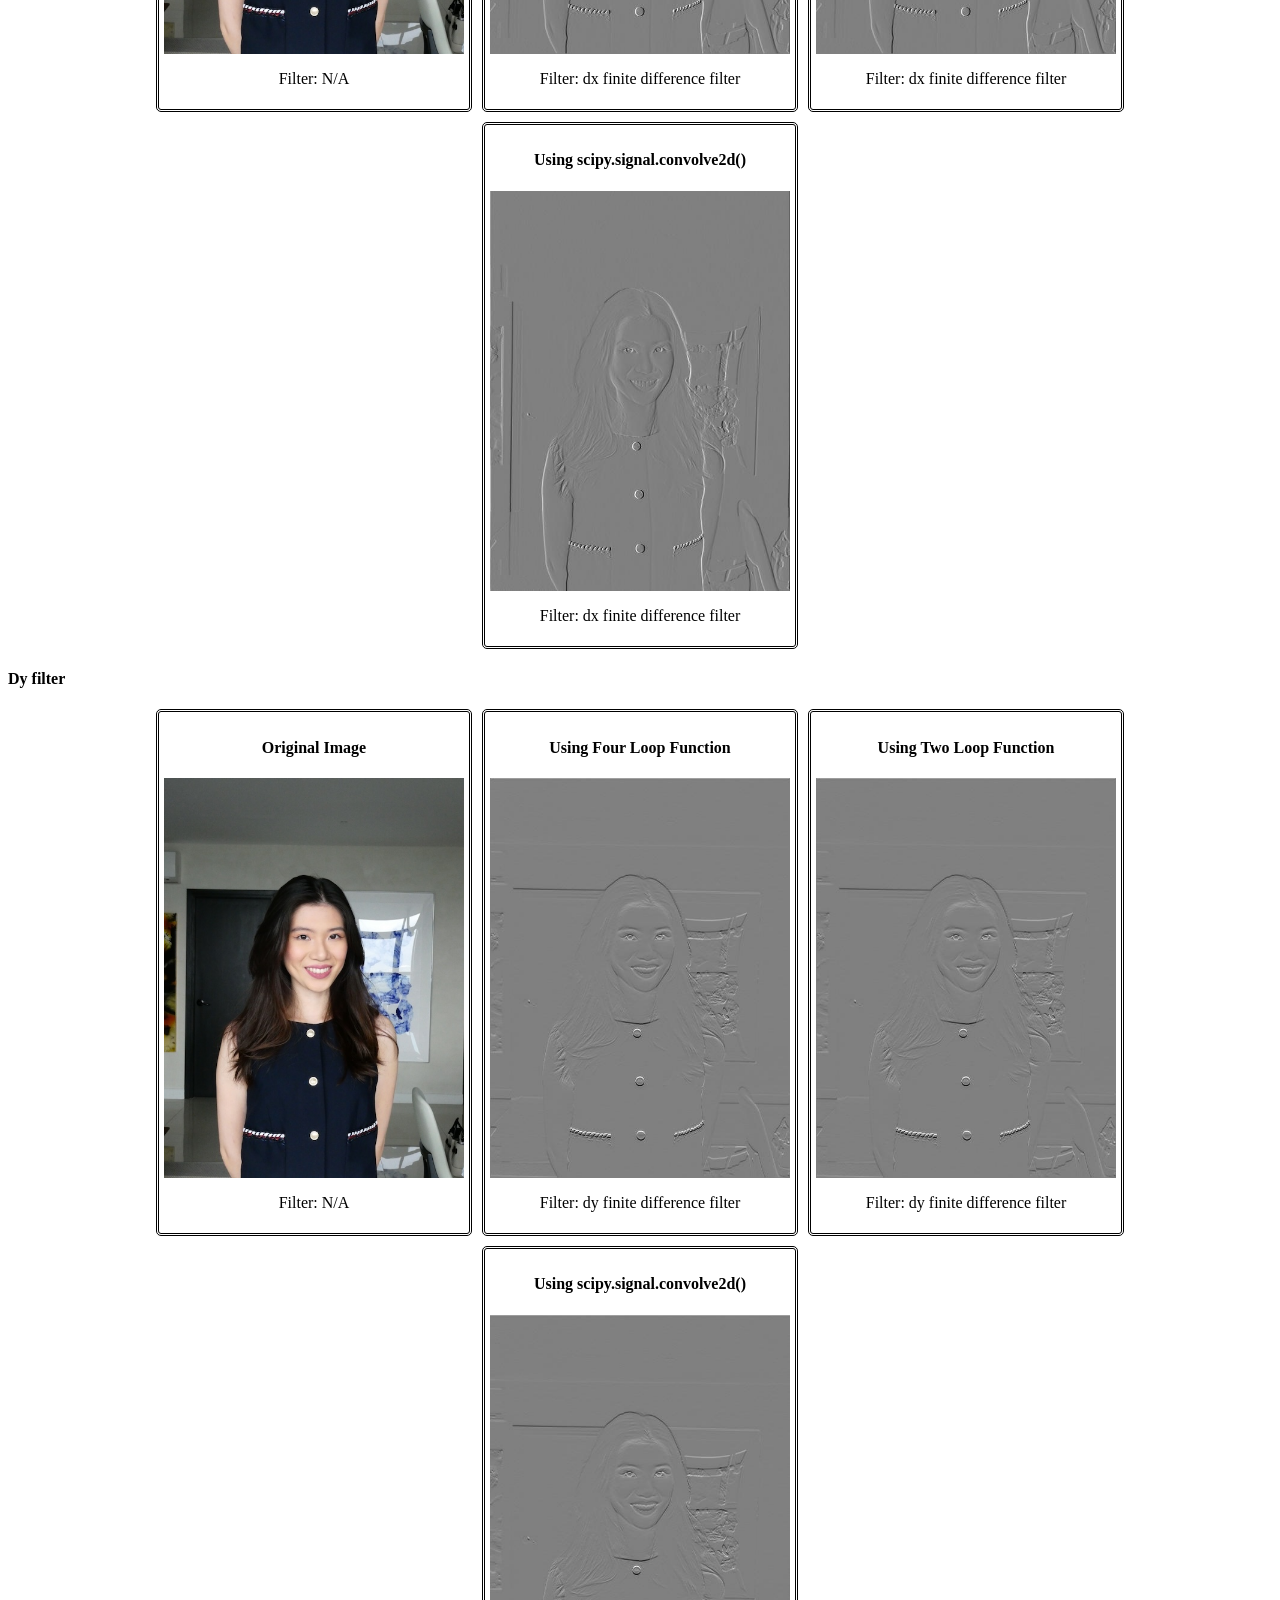
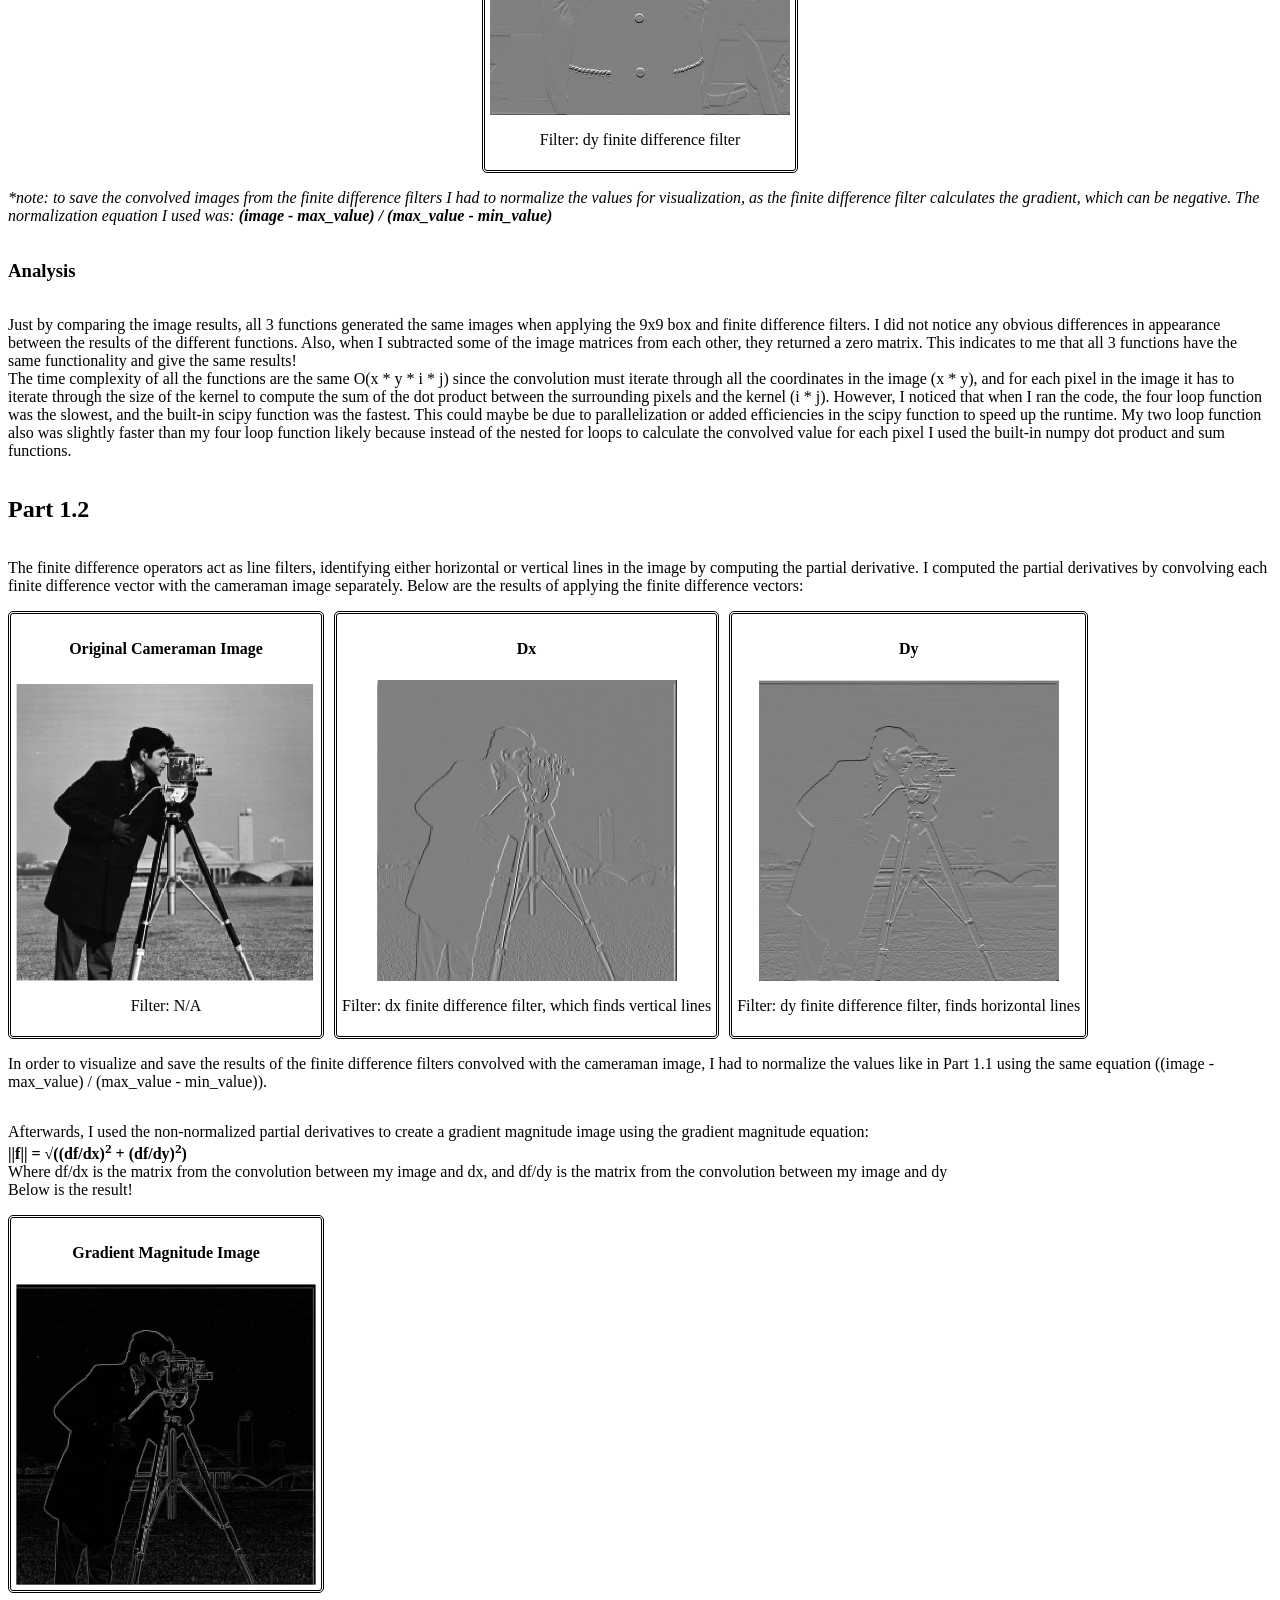
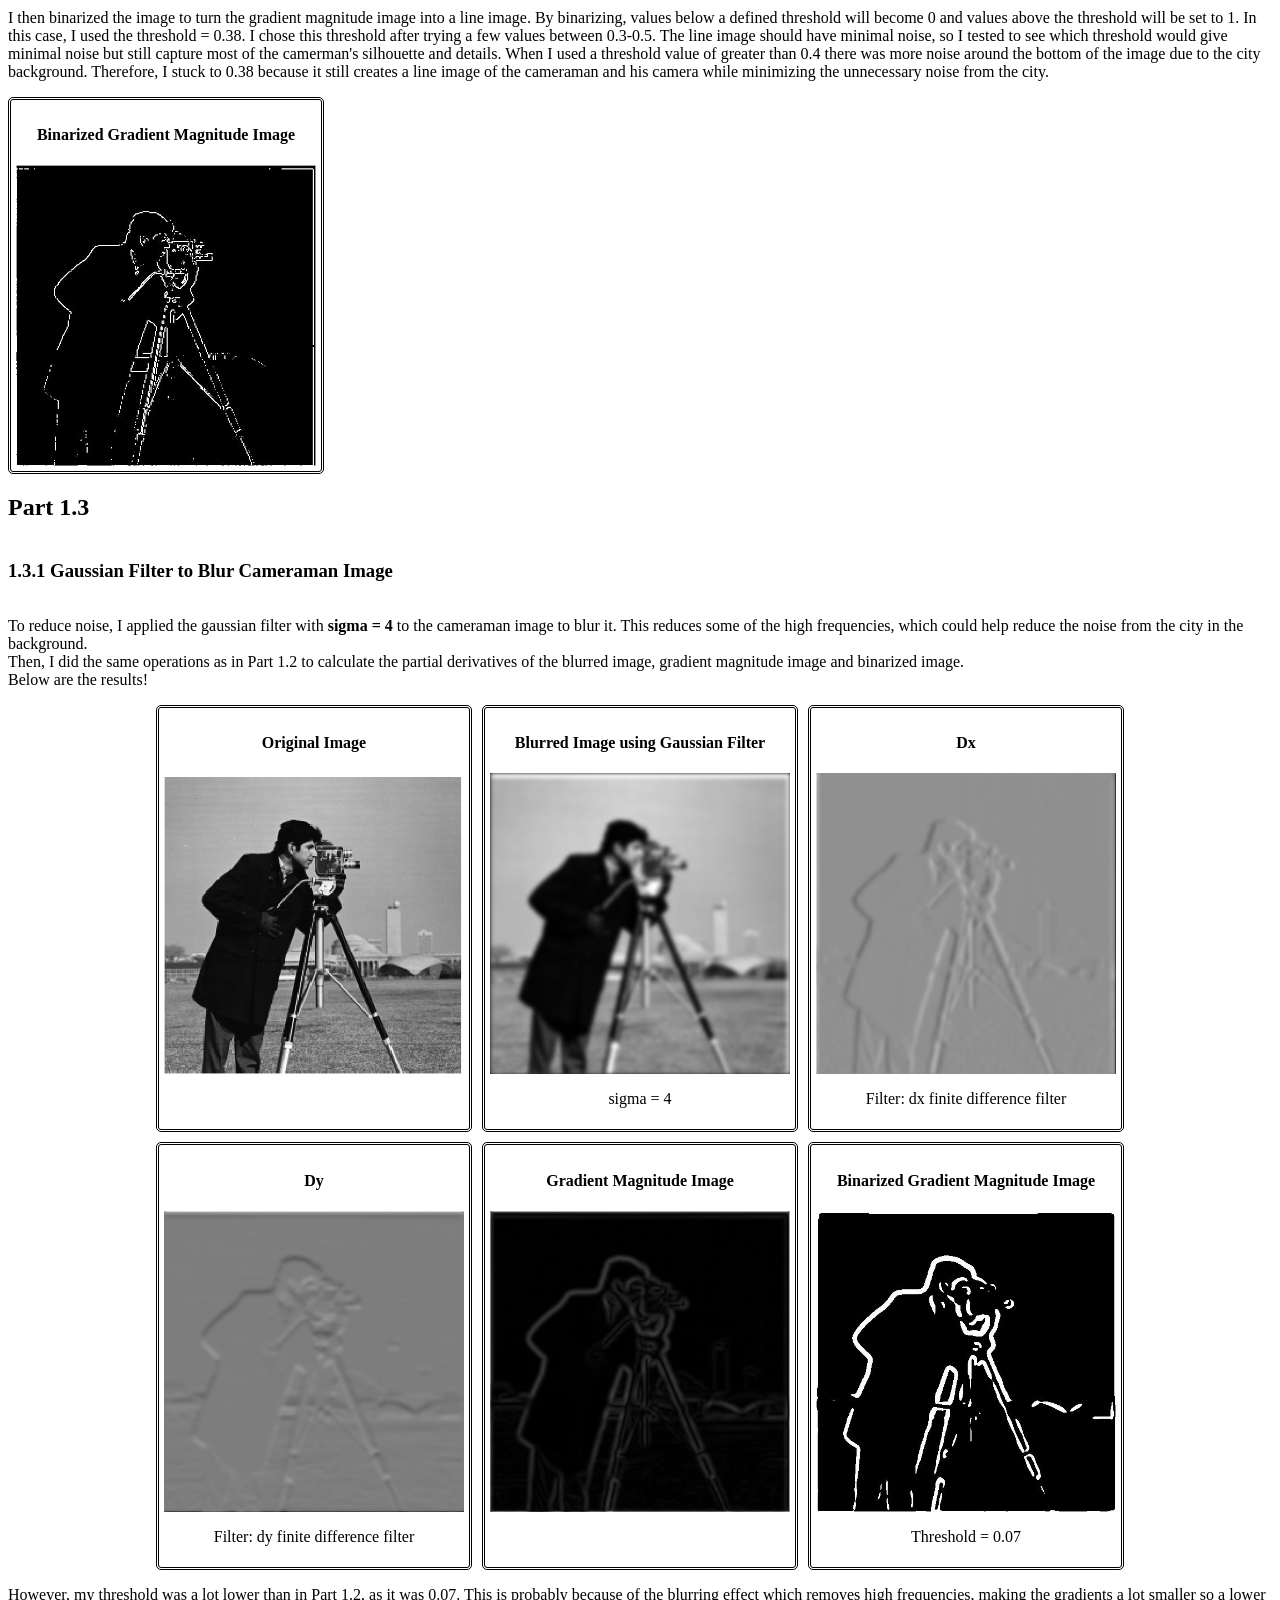
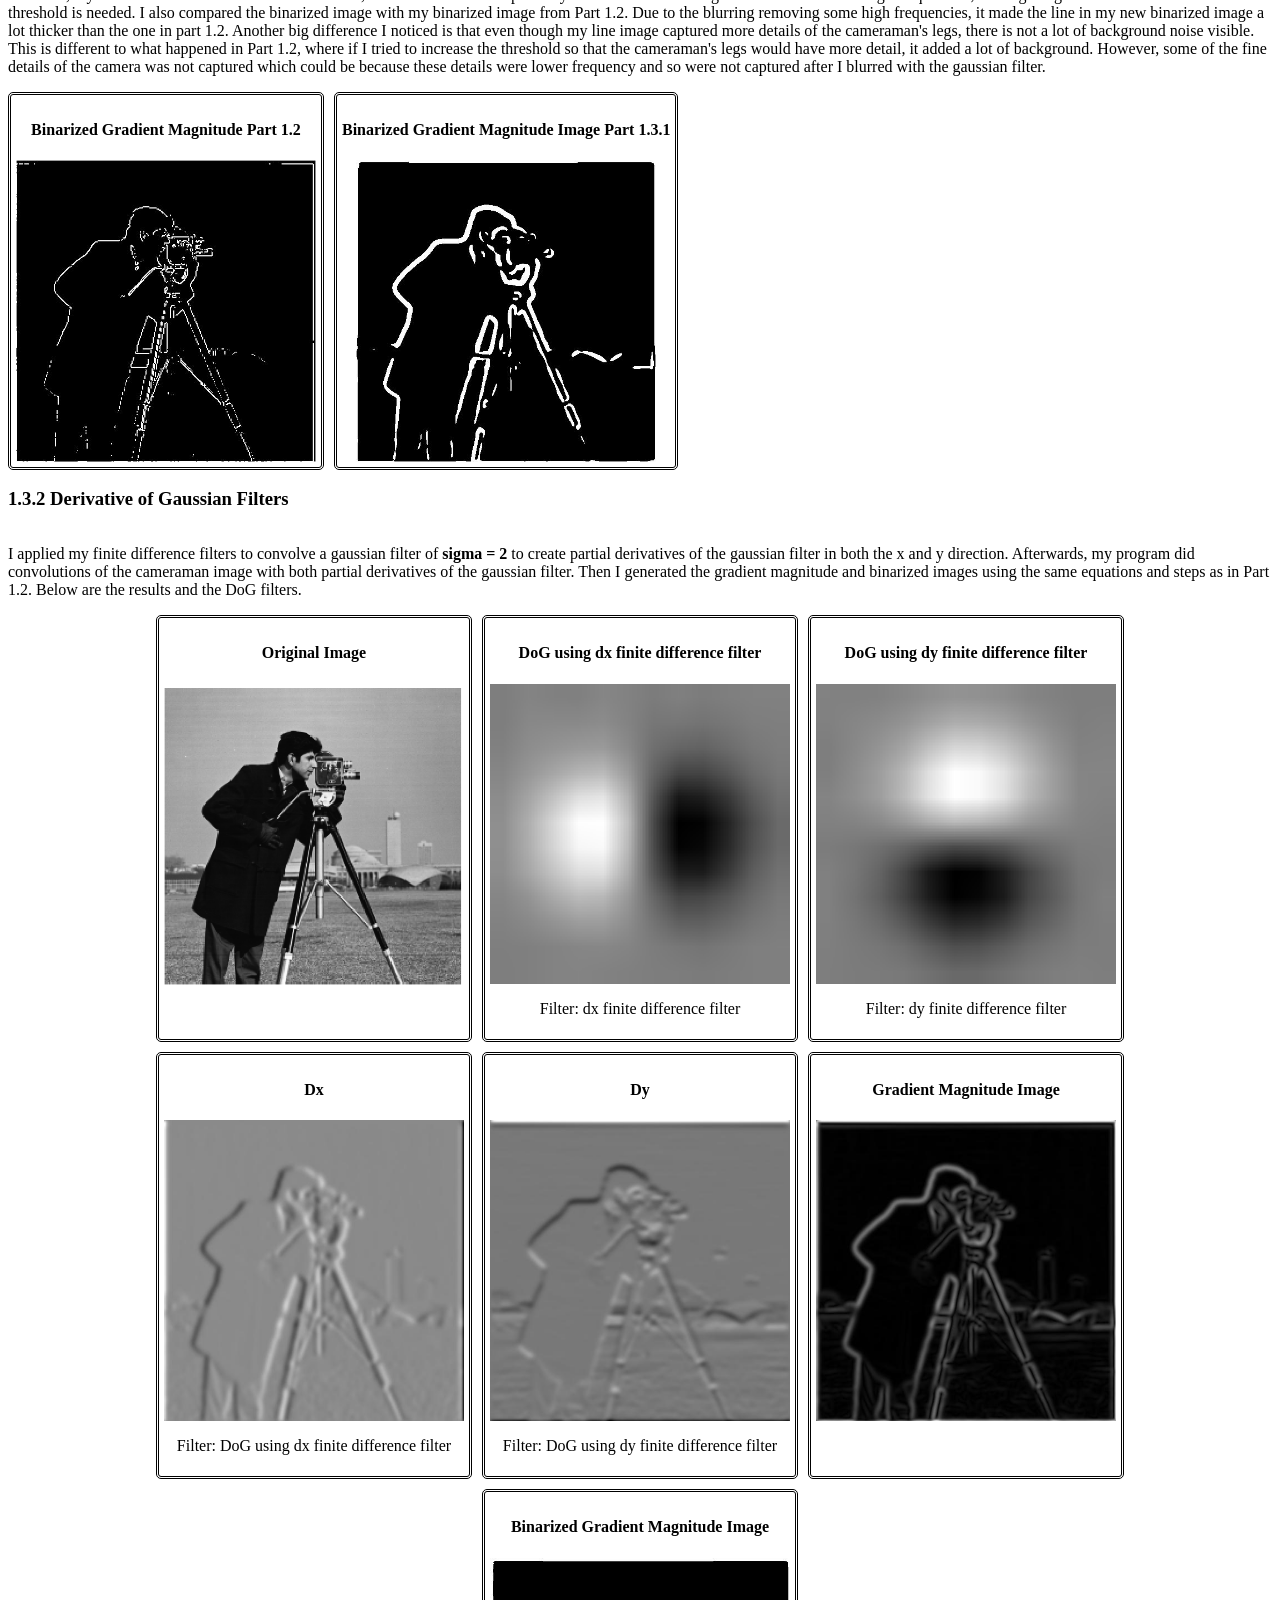
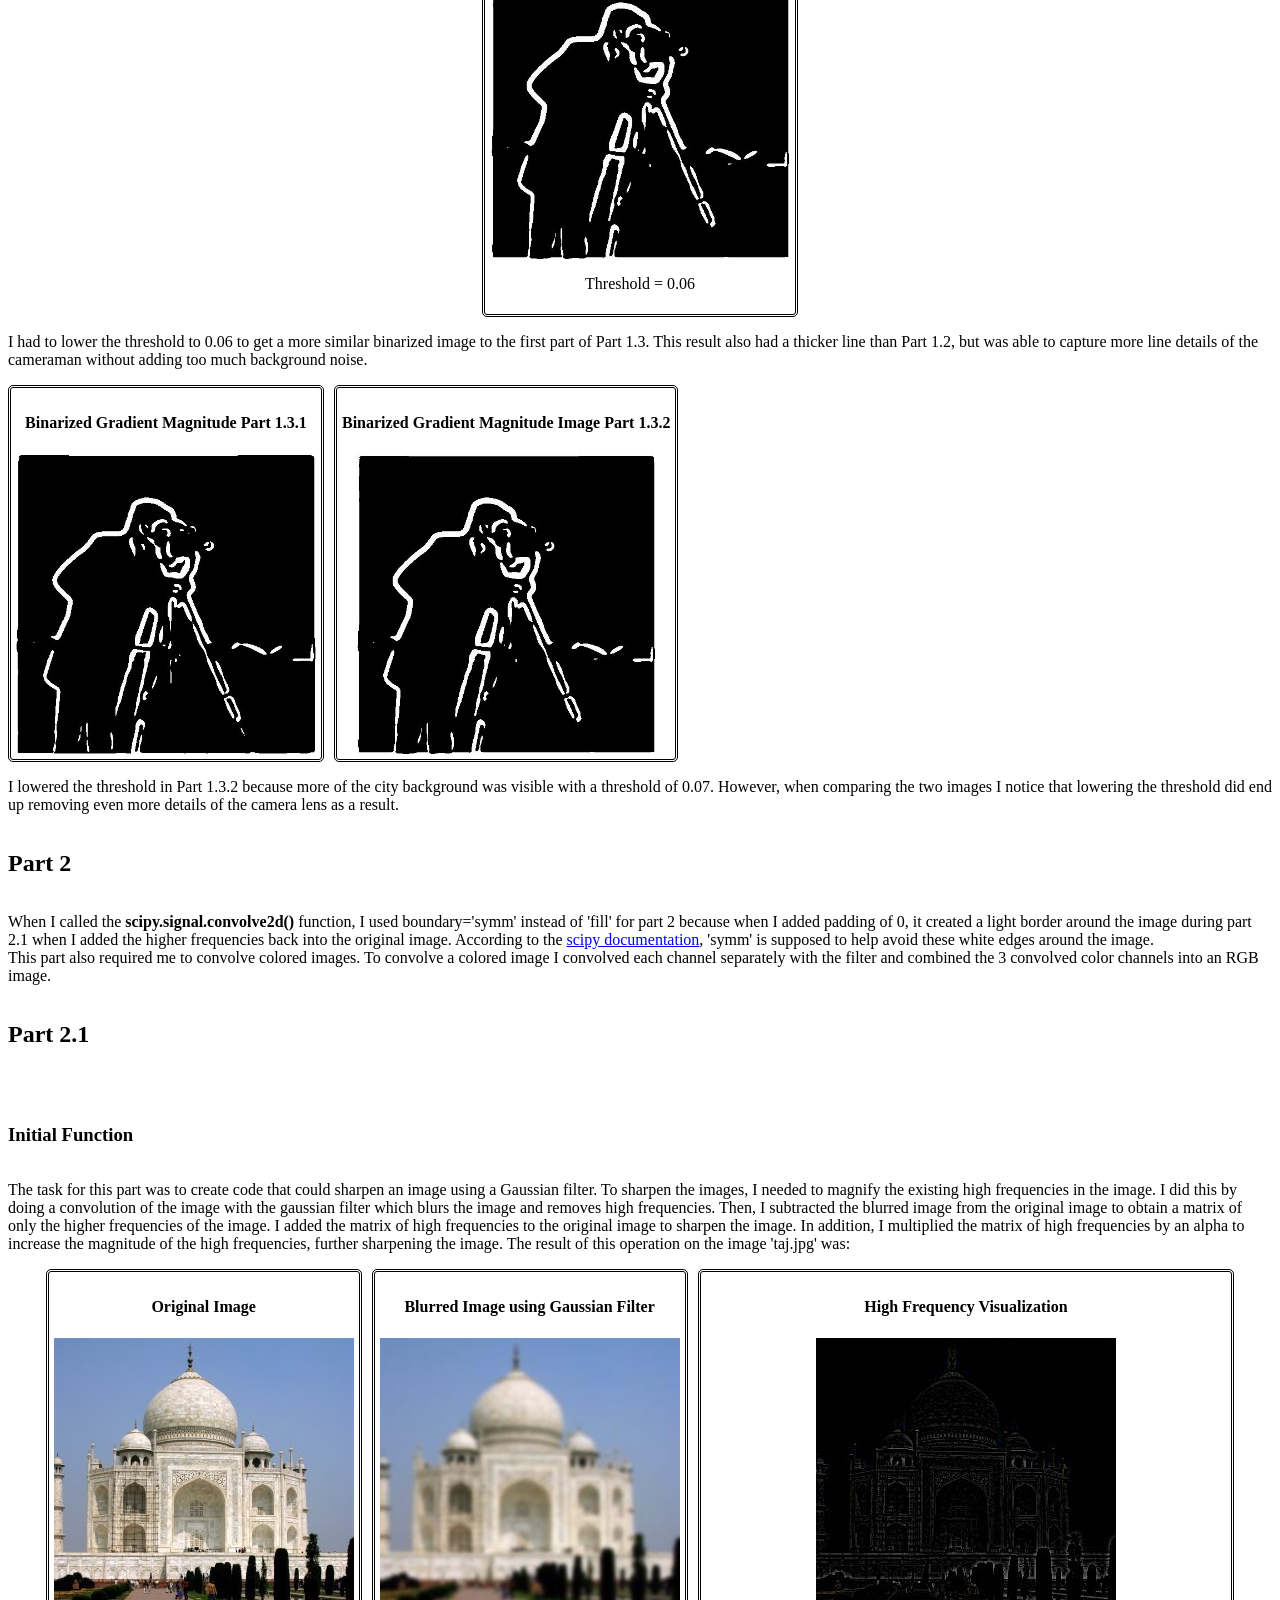
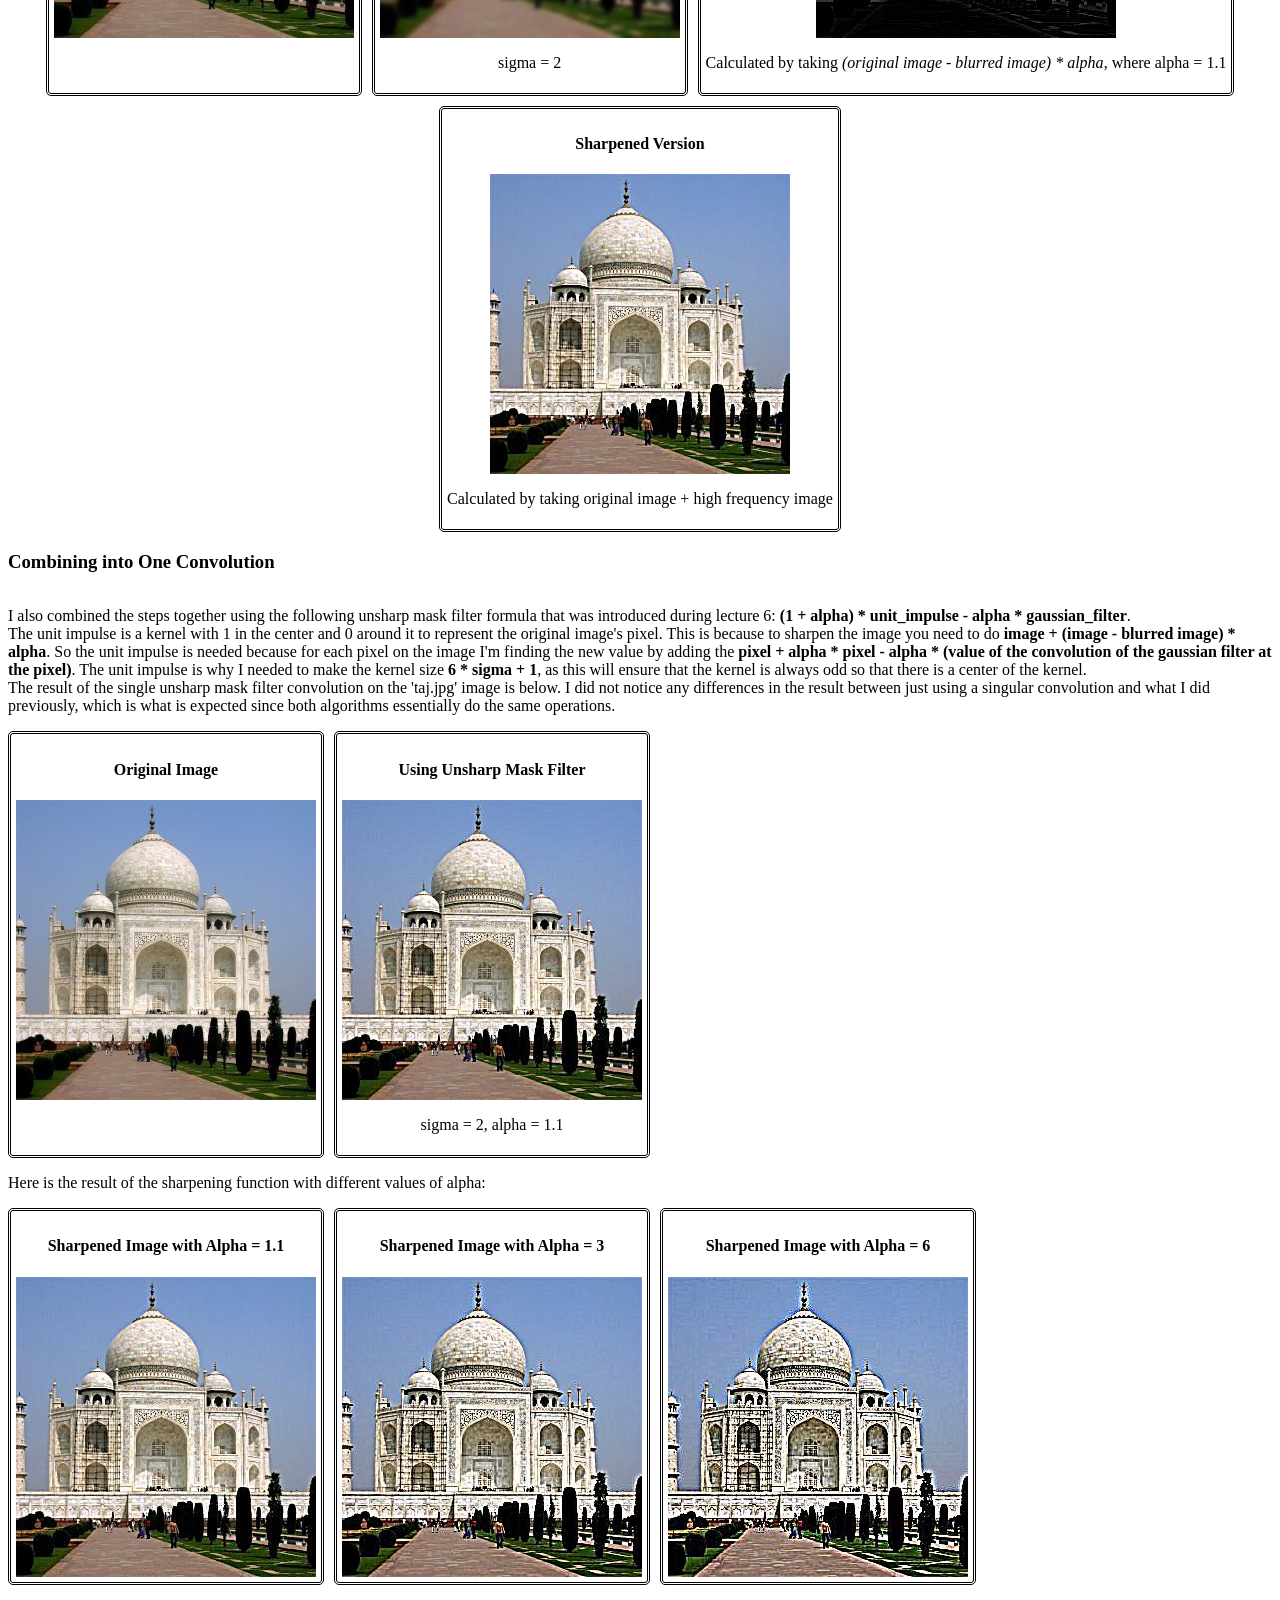
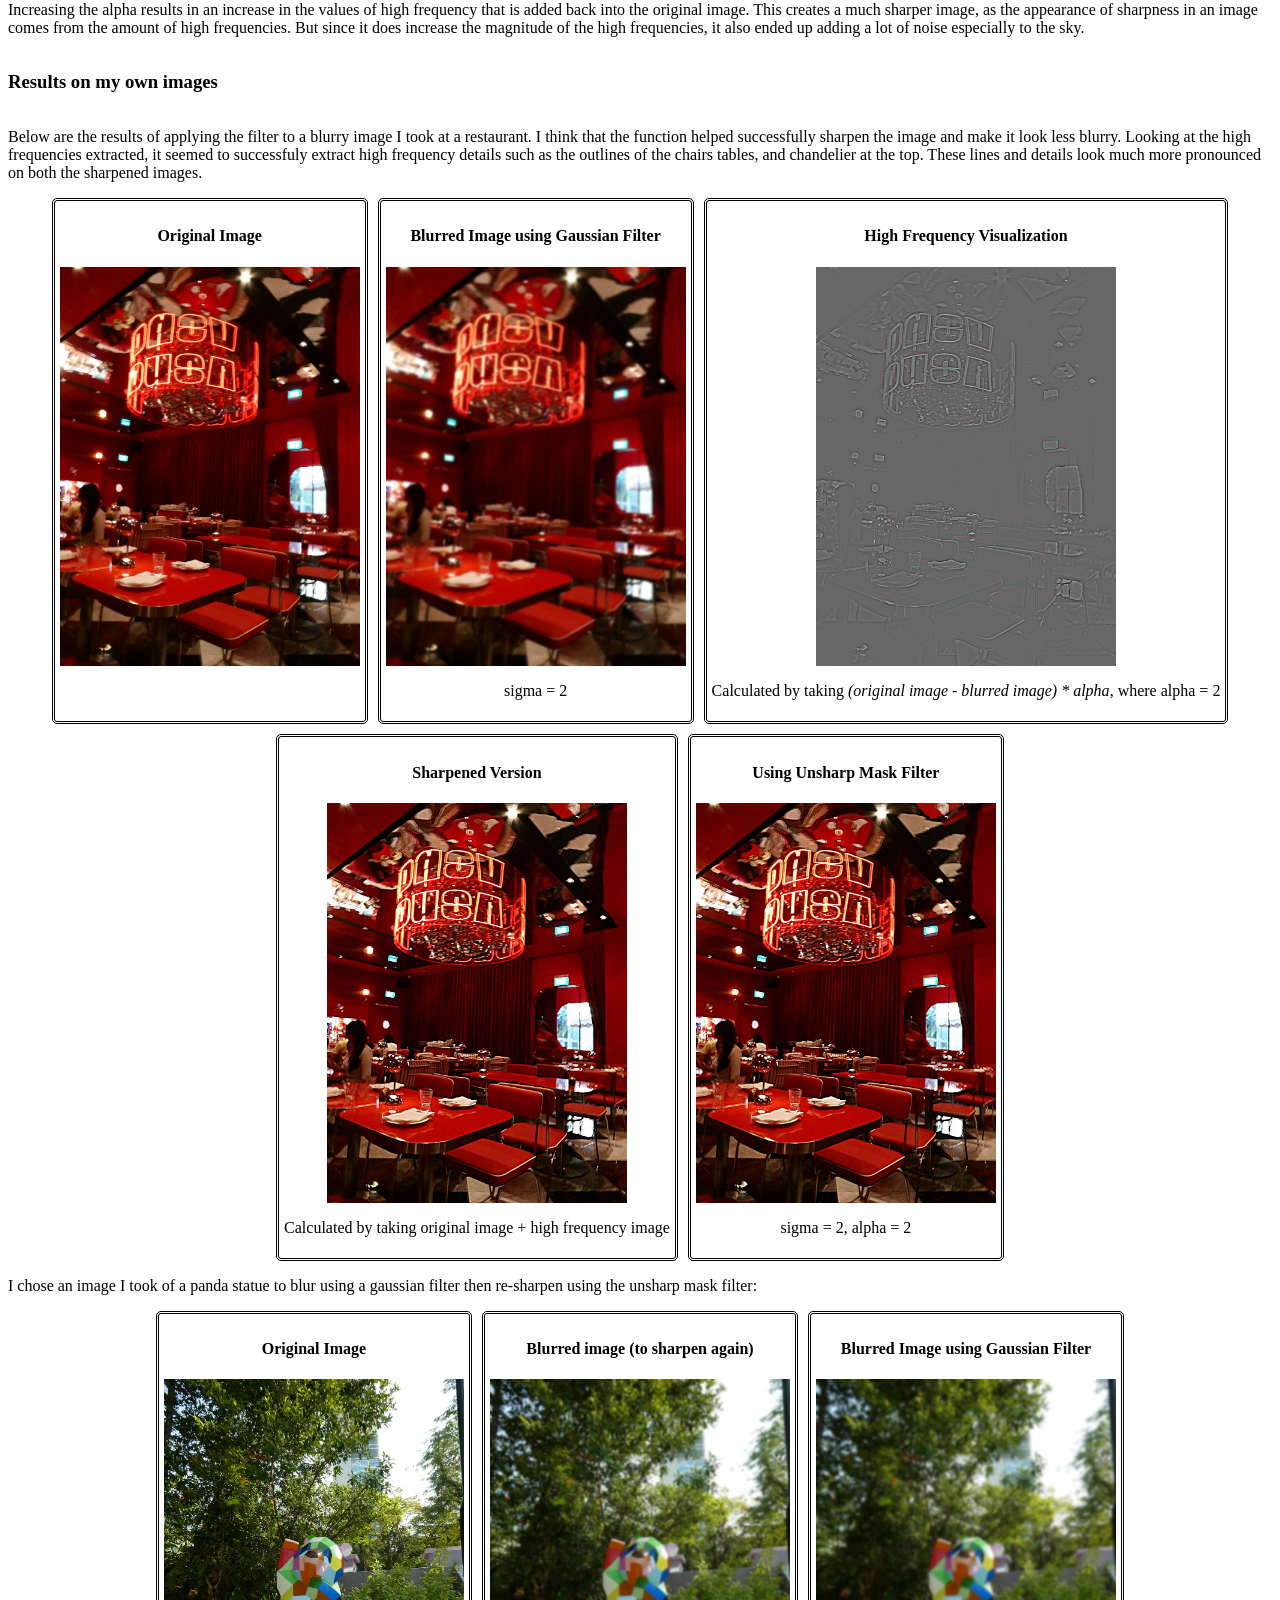
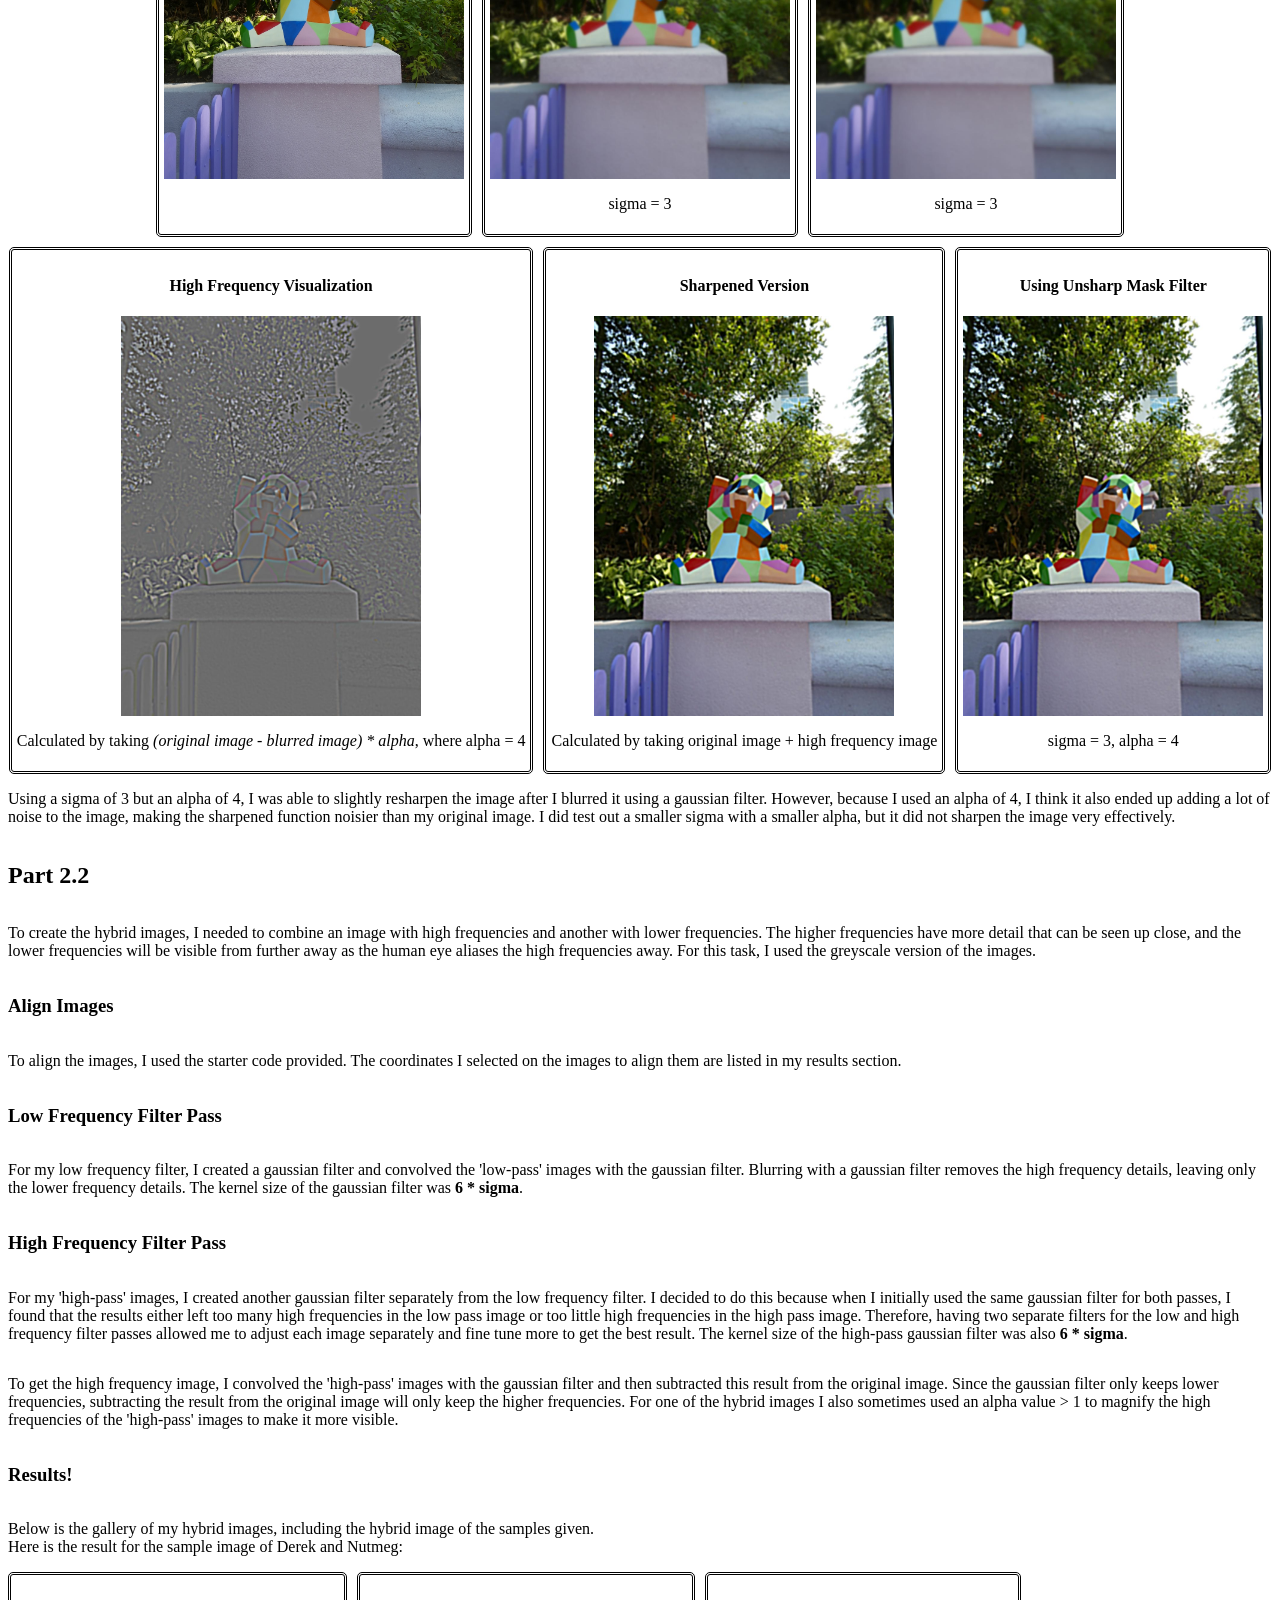
<file: 2/index.html>
<!DOCTYPE html>
<html>
<head>
    <title>Project 2 Submission</title>
    <link rel="stylesheet" href="style.css">
</head>
<body>
    <h1>Project 2</h1>
    <h2>Part 1</h2>
    <h2>Part 1.1</h2>
    <p>For part 1.1, I had to create functions that would execute a convolution of an image using any filter. A convolution is where a filter or a kernel is used to go through each pixel on the image and find the sum of the dot product between the kernel and a matrix of the same size on the image centered on the given pixel. Therefore, to code a convolution function, I would need to iterate through all the pixels on the image and apply the filter/kernel to it.
        <br/> I also converted all images were converted to greyscale before applying the convolution, so a convolution only required one pass through the image.
    </p>
    <h3>Padding</h3>
    <p>For my four and two loop functions, I created padding using np.pad(). The padding for each dimension was the size of half of the kernel. This is because the convolution centers the kernel on the pixel and calculates the dot product of this. Therefore, I needed to add padding for half the kernel for the edges. Below is a drawing I made to show an example of what I'm referring to.</p> 
    <div class="image-holder">
        <img class="image" src="media/conv_diagram.jpeg"/>
    </div>
    <h3>Four Loop Function</h3>
    <p>In my four loop function, it first will flip the filter in the x-direction and y-direction. This is because when doing a convolution, you need to flip the filter in both the x- and y-direction. It's important to flip the filter since I will be using this function for the finite difference filters which are not symmetrical.
        <br/>Afterwards, I loop through each (x, y) coordinate of the image. At each (x, y) coordinate, I iterate through each (i, j) coordinate of the kernel and multiply the kernel value with the value in the corresponding coordinate in the image (i.e. kernel[i, j] * matrix[x+i, y+j]. These values are all added together and averaged to become the new value for the (x, y) coordinate. The reason I can do x+i and y+j is because of my padding. I am iterating through the padded image from 0 which corresponds to the padding.
        <br/>Below is my code:</p>
    <div class="image-holder">
        <img class="image" src="media/four_loop_code.png"/>
    </div>
    <h3>Two Loop Function</h3>
    <p>First, my function flips the filter in the x-direction and y-direction like in my four loop function for the same reason as mentioned above.
        <br/>Afterwards, I loop through each (x, y) coordinate of the image. At each (x, y) coordinate, the function will calculate the sum of the dot product between the kernel and the corresponding coordinates on the image and average it. 
        <br/>Similar to my four loop function, my loop starts from index zero which is the padding, the corresponding "box" in the image is [x:x+pad, y:y+pad]. However, in my original non-padded image, the (x, y) coordinate in the for loops corresponds to the correct (x, y) coordinate in the image. Therefore, I will set the new value to the (x, y) coordinate on the original image.
        <br/>Below is my code:</p>
    <div class="image-holder">
        <img class="image" src="media/two_loop_code.png"/>
    </div>
    <h3>Box Filter</h3>
    <p>I used a 9x9 box filter, which is supposed to average all the values around each pixel in order to create a blur effect. I also used the built-in scipy function <b>scipy.signal.convolve2d()</b> to apply my box filter to the image as a comparison for my two functions. Below is the original image of myself with the after results using my two functions and the built-in scipy function:</p>
    <div class="image-gallery">
        <div class="image-holder">
            <h4>Original Image</h4>
            <img class="image" src="media/part1_1img.jpeg"/>
            <p>Filter: N/A</p>
        </div>
        <div class="image-holder">
            <h4>Using Four Loop Function</h4>
            <img class="image" src="media/out_part1_1_fourloop_box.jpeg"/>
            <p>Filter: 9x9 box filter</p>
        </div>
        <div class="image-holder">
            <h4>Using Two Loop Function</h4>
            <img class="image" src="media/out_part1_1_twoloop_box.jpeg"/>
            <p>Filter: 9x9 box filter</p>
        </div>
        <div class="image-holder">
            <h4>Using scipy.signal.convolve2d()</h4>
            <img class="image" src="media/out_part1_1_convolve2_box.jpeg"/>
            <p>Filter: 9x9 box filter</p>
        </div>
    </div>
    <p>For <b>scipy.signal.convolve2d()</b> the parameters I used were: boundary='fill', mode='same', fillvalue=0. This was because my four loop and two loop functions used zero-padding, therefore for consistency and comparison I made sure the built-in function also used zero-padding.</p>
    <h3>Finite Difference Filters</h3>
    <p>I also used the 3 functions to convolve my image using the finite difference operators: <b>dx = [1, 0, -1] and dy = [1, 0, -1]<sup>T</sup></b>. Below are the results:</p>
    <h4>Dx filter</h4>
    <div class="image-gallery">
        <div class="image-holder">
            <h4>Original Image</h4>
            <img class="image" src="media/part1_1img.jpeg"/>
            <p>Filter: N/A</p>
        </div>
        <div class="image-holder">
            <h4>Using Four Loop Function</h4>
            <img class="image" src="media/out_part1_1_fourloop_dx.jpeg"/>
            <p>Filter: dx finite difference filter</p>
        </div>
        <div class="image-holder">
            <h4>Using Two Loop Function</h4>
            <img class="image" src="media/out_part1_1_twoloop_dx.jpeg"/>
            <p>Filter: dx finite difference filter</p>
        </div>
        <div class="image-holder">
            <h4>Using scipy.signal.convolve2d()</h4>
            <img class="image" src="media/out_part1_1_convolve2_dx.jpeg"/>
            <p>Filter: dx finite difference filter</p>
        </div>
    </div>
    <h4>Dy filter</h4>
    <div class="image-gallery">
        <div class="image-holder">
            <h4>Original Image</h4>
            <img class="image" src="media/part1_1img.jpeg"/>
            <p>Filter: N/A</p>
        </div>
        <div class="image-holder">
            <h4>Using Four Loop Function</h4>
            <img class="image" src="media/out_part1_1_fourloop_dy.jpeg"/>
            <p>Filter: dy finite difference filter</p>
        </div>
        <div class="image-holder">
            <h4>Using Two Loop Function</h4>
            <img class="image" src="media/out_part1_1_twoloop_dy.jpeg"/>
            <p>Filter: dy finite difference filter</p>
        </div>
        <div class="image-holder">
            <h4>Using scipy.signal.convolve2d()</h4>
            <img class="image" src="media/out_part1_1_convolve2_dy.jpeg"/>
            <p>Filter: dy finite difference filter</p>
        </div>
    </div>
    <p><i>*note: to save the convolved images from the finite difference filters I had to normalize the values for visualization, as the finite difference filter calculates the gradient, which can be negative. The normalization equation I used was: <b>(image - max_value) / (max_value - min_value)</b></i></p>

    <h3>Analysis</h3>
    <p>Just by comparing the image results, all 3 functions generated the same images when applying the 9x9 box and finite difference filters. I did not notice any obvious differences in appearance between the results of the different functions. Also, when I subtracted some of the image matrices from each other, they returned a zero matrix. This indicates to me that all 3 functions have the same functionality and give the same results!
    <br/>The time complexity of all the functions are the same O(x * y * i * j) since the convolution must iterate through all the coordinates in the image (x * y), and for each pixel in the image it has to iterate through the size of the kernel to compute the sum of the dot product between the surrounding pixels and the kernel (i * j). However, I noticed that when I ran the code, the four loop function was the slowest, and the built-in scipy function was the fastest. This could maybe be due to parallelization or added efficiencies in the scipy function to speed up the runtime. My two loop function also was slightly faster than my four loop function likely because instead of the nested for loops to calculate the convolved value for each pixel I used the built-in numpy dot product and sum functions.
    </p>

    <h2>Part 1.2</h2>
    <p>The finite difference operators act as line filters, identifying either horizontal or vertical lines in the image by computing the partial derivative. I computed the partial derivatives by convolving each finite difference vector with the cameraman image separately. Below are the results of applying the finite difference vectors:</p>
    <div class="image-gallery">
        <div class="image-holder">
            <h4>Original Cameraman Image</h4>
            <img class="image" src="media/cameraman.png"/>
            <p>Filter: N/A</p>
        </div>
        <div class="image-holder">
            <h4>Dx</h4>
            <img class="image" src="media/out_part1_2_dx.jpeg"/>
            <p>Filter: dx finite difference filter, which finds vertical lines</p>
        </div>
        <div class="image-holder">
            <h4>Dy</h4>
            <img class="image" src="media/out_part1_2_dy.jpeg"/>
            <p>Filter: dy finite difference filter, finds horizontal lines</p>
        </div>
    </div>
    <p>In order to visualize and save the results of the finite difference filters convolved with the cameraman image, I had to normalize the values like in Part 1.1 using the same equation ((image - max_value) / (max_value - min_value)).</p>
    <p>Afterwards, I used the non-normalized partial derivatives to create a gradient magnitude image using the gradient magnitude equation:
        <br/><b>||f|| = &radic;((df/dx)<sup>2</sup> + (df/dy)<sup>2</sup>)</b>
        <br/> Where df/dx is the matrix from the convolution between my image and dx, and df/dy is the matrix from the convolution between my image and dy
        <br/> Below is the result!
    </p>
    <div class="image-holder">
        <h4>Gradient Magnitude Image</h4>
        <img class="image" src="media/out_part1_2_grad_magnitude.jpeg"/>
    </div>
    <p>I then binarized the image to turn the gradient magnitude image into a line image. By binarizing, values below a defined threshold will become 0 and values above the threshold will be set to 1. In this case, I used the threshold = 0.38. I chose this threshold after trying a few values between 0.3-0.5. The line image should have minimal noise, so I tested to see which threshold would give minimal noise but still capture most of the camerman's silhouette and details. When I used a threshold value of greater than 0.4 there was more noise around the bottom of the image due to the city background. Therefore, I stuck to 0.38 because it still creates a line image of the cameraman and his camera while minimizing the unnecessary noise from the city.</p>
    <div class="image-holder">
        <h4>Binarized Gradient Magnitude Image</h4>
        <img class="image" src="media/out_part1_2_binarized.jpeg"/>
    </div>

    <h2>Part 1.3</h2>
    <h3>1.3.1 Gaussian Filter to Blur Cameraman Image</h3>
    <p>To reduce noise, I applied the gaussian filter with <b>sigma = 4</b> to the cameraman image to blur it. This reduces some of the high frequencies, which could help reduce the noise from the city in the background.
        <br/>Then, I did the same operations as in Part 1.2 to calculate the partial derivatives of the blurred image, gradient magnitude image and binarized image.
        <br/>Below are the results!</p>
    <div class="image-gallery">
        <div class="image-holder">
            <h4>Original Image</h4>
            <img class="image" src="media/cameraman.png"/>
        </div>
        <div class="image-holder">
            <h4>Blurred Image using Gaussian Filter</h4>
            <img class="image" src="media/out_part1_3_1blur.jpeg"/>
            <p>sigma = 4</p>
        </div>
        <div class="image-holder">
            <h4>Dx</h4>
            <img class="image" src="media/out_part1_3_1dx.jpeg"/>
            <p>Filter: dx finite difference filter</p>
        </div>
        <div class="image-holder">
            <h4>Dy</h4>
            <img class="image" src="media/out_part1_3_1dy.jpeg"/>
            <p>Filter: dy finite difference filter</p>
        </div>
        <div class="image-holder">
            <h4>Gradient Magnitude Image</h4>
            <img class="image" src="media/out_part1_3_1grad_magnitude.jpeg"/>
        </div>
        <div class="image-holder">
            <h4>Binarized Gradient Magnitude Image</h4>
            <img class="image" src="media/out_part1_3_1binary.jpeg"/>
            <p>Threshold = 0.07</p>
        </div>
    </div>
    <p>However, my threshold was a lot lower than in Part 1.2, as it was 0.07. This is probably because of the blurring effect which removes high frequencies, making the gradients a lot smaller so a lower threshold is needed. I also compared the binarized image with my binarized image from Part 1.2. Due to the blurring removing some high frequencies, it made the line in my new binarized image a lot thicker than the one in part 1.2. Another big difference I noticed is that even though my line image captured more details of the cameraman's legs, there is not a lot of background noise visible. This is different to what happened in Part 1.2, where if I tried to increase the threshold so that the cameraman's legs would have more detail, it added a lot of background. However, some of the fine details of the camera was not captured which could be because these details were lower frequency and so were not captured after I blurred with the gaussian filter.</p>
    <div class="image-gallery">
        <div class="image-holder">
            <h4>Binarized Gradient Magnitude Part 1.2</h4>
            <img class="image" src="media/out_part1_2_binarized.jpeg"/>
        </div>
        <div class="image-holder">
            <h4>Binarized Gradient Magnitude Image Part 1.3.1</h4>
            <img class="image" src="media/out_part1_3_1binary.jpeg"/>
        </div>
    </div>

    <h3>1.3.2 Derivative of Gaussian Filters</h3>
    <p>I applied my finite difference filters to convolve a gaussian filter of <b>sigma = 2</b> to create partial derivatives of the gaussian filter in both the x and y direction. Afterwards, my program did convolutions of the cameraman image with both partial derivatives of the gaussian filter. Then I generated the gradient magnitude and binarized images using the same equations and steps as in Part 1.2. Below are the results and the DoG filters.</p>
    <div class="image-gallery">
        <div class="image-holder">
            <h4>Original Image</h4>
            <img class="image" src="media/cameraman.png"/>
        </div>
        <div class="image-holder">
            <h4>DoG using dx finite difference filter</h4>
            <img class="image" src="media/out_part1_3_2gaussiandx.jpeg"/>
            <p>Filter: dx finite difference filter</p>
        </div>
        <div class="image-holder">
            <h4>DoG using dy finite difference filter</h4>
            <img class="image" src="media/out_part1_3_2gaussiandy.jpeg"/>
            <p>Filter: dy finite difference filter</p>
        </div>
        <div class="image-holder">
            <h4>Dx</h4>
            <img class="image" src="media/out_part1_3_2dx.jpeg"/>
            <p>Filter: DoG using dx finite difference filter</p>
        </div>
        <div class="image-holder">
            <h4>Dy</h4>
            <img class="image" src="media/out_part1_3_2dy.jpeg"/>
            <p>Filter: DoG using dy finite difference filter</p>
        </div>
        <div class="image-holder">
            <h4>Gradient Magnitude Image</h4>
            <img class="image" src="media/out_part1_3_2grad_magnitude.jpeg"/>
        </div>
        <div class="image-holder">
            <h4>Binarized Gradient Magnitude Image</h4>
            <img class="image" src="media/out_part1_3_2binary.jpeg"/>
            <p>Threshold = 0.06</p>
        </div>
    </div>
    <p>I had to lower the threshold to 0.06 to get a more similar binarized image to the first part of Part 1.3. This result also had a thicker line than Part 1.2, but was able to capture more line details of the cameraman without adding too much background noise.</p>
    <div class="image-gallery">
        <div class="image-holder">
            <h4>Binarized Gradient Magnitude Part 1.3.1</h4>
            <img class="image" src="media/out_part1_3_1binary.jpeg"/>
        </div>
        <div class="image-holder">
            <h4>Binarized Gradient Magnitude Image Part 1.3.2</h4>
            <img class="image" src="media/out_part1_3_2binary.jpeg"/>
        </div>
    </div>
    <p>I lowered the threshold in Part 1.3.2 because more of the city background was visible with a threshold of 0.07. However, when comparing the two images I notice that lowering the threshold did end up removing even more details of the camera lens as a result.</p>

    <h2>Part 2</h2>
    <p>When I called the <b>scipy.signal.convolve2d()</b> function, I used boundary='symm' instead of 'fill' for part 2 because when I added padding of 0, it created a light border around the image during part 2.1 when I added the higher frequencies back into the original image. According to the <a href="https://docs.scipy.org/doc/scipy/reference/generated/scipy.signal.convolve2d.html">scipy documentation</a>, 'symm' is supposed to help avoid these white edges around the image.
    <br/> This part also required me to convolve colored images. To convolve a colored image I convolved each channel separately with the filter and combined the 3 convolved color channels into an RGB image.</p>
    
    <h2>Part 2.1</h2>
    <h3></h3>
    <h3>Initial Function</h3>
    <p>The task for this part was to create code that could sharpen an image using a Gaussian filter. To sharpen the images, I needed to magnify the existing high frequencies in the image. I did this by doing a convolution of the image with the gaussian filter which blurs the image and removes high frequencies. Then, I subtracted the blurred image from the original image to obtain a matrix of only the higher frequencies of the image. I added the matrix of high frequencies to the original image to sharpen the image. In addition, I multiplied the matrix of high frequencies by an alpha to increase the magnitude of the high frequencies, further sharpening the image. The result of this operation on the image 'taj.jpg' was:</p>
    <div class="image-gallery">
        <div class="image-holder">
            <h4>Original Image</h4>
            <img class="image" src="media/taj.jpg"/>
        </div>
        <div class="image-holder">
            <h4>Blurred Image using Gaussian Filter</h4>
            <img class="image" src="media/out_part2_1_1blur_taj.jpg"/>
            <p>sigma = 2</p>
        </div>
        <div class="image-holder">
            <h4>High Frequency Visualization</h4>
            <img class="image" src="media/out_part2_1_1high_freq_taj.jpg"/>
            <p>Calculated by taking <i>(original image - blurred image) * alpha</i>, where alpha = 1.1</p>
        </div>
        <div class="image-holder">
            <h4>Sharpened Version</h4>
            <img class="image" src="media/out_part2_1_1sharpen_taj.jpg"/>
            <p>Calculated by taking original image + high frequency image</p>
        </div>
    </div>
    <h3>Combining into One Convolution</h3>
    <p>I also combined the steps together using the following unsharp mask filter formula that was introduced during lecture 6: <b>(1 + alpha) * unit_impulse - alpha * gaussian_filter</b>.
        <br/> The unit impulse is a kernel with 1 in the center and 0 around it to represent the original image's pixel. This is because to sharpen the image you need to do <b>image + (image - blurred image) * alpha</b>. So the unit impulse is needed because for each pixel on the image I'm finding the new value by adding the <b>pixel + alpha * pixel - alpha * (value of the convolution of the gaussian filter at the pixel)</b>. The unit impulse is why I needed to make the kernel size <b>6 * sigma + 1</b>, as this will ensure that the kernel is always odd so that there is a center of the kernel.
        <br/> The result of the single unsharp mask filter convolution on the 'taj.jpg' image is below. I did not notice any differences in the result between just using a singular convolution and what I did previously, which is what is expected since both algorithms essentially do the same operations.
    </p>
    <div class="image-gallery">
        <div class="image-holder">
            <h4>Original Image</h4>
            <img class="image" src="media/taj.jpg"/>
        </div>
        <div class="image-holder">
            <h4>Using Unsharp Mask Filter</h4>
            <img class="image" src="media/out_part2_1_2sharpen_taj.jpg"/>
            <p>sigma = 2, alpha = 1.1</p>
        </div>
    </div>
    <p>Here is the result of the sharpening function with different values of alpha:</p>
    <div class="image-gallery">
        <div class="image-holder">
            <h4>Sharpened Image with Alpha = 1.1</h4>
            <img class="image" src="media/out_part2_1_2sharpen_taj.jpg"/>
        </div>
        <div class="image-holder">
            <h4>Sharpened Image with Alpha = 3</h4>
            <img class="image" src="media/out_part2_1_2sharpen3_taj.jpg"/>
        </div>
        <div class="image-holder">
            <h4>Sharpened Image with Alpha = 6</h4>
            <img class="image" src="media/out_part2_1_2sharpen6_taj.jpg"/>
        </div>
    </div>
    <p>Increasing the alpha results in an increase in the values of high frequency that is added back into the original image. This creates a much sharper image, as the appearance of sharpness in an image comes from the amount of high frequencies. But since it does increase the magnitude of the high frequencies, it also ended up adding a lot of noise especially to the sky.</p>
    
    <h3>Results on my own images</h3>
    <p>Below are the results of applying the filter to a blurry image I took at a restaurant. I think that the function helped successfully sharpen the image and make it look less blurry. Looking at the high frequencies extracted, it seemed to successfuly extract high frequency details such as the outlines of the chairs tables, and chandelier at the top. These lines and details look much more pronounced on both the sharpened images.</p>
    <div class="image-gallery">
        <div class="image-holder">
            <h4>Original Image</h4>
            <img class="image" src="media/to_sharpen.jpeg"/>
        </div>
        <div class="image-holder">
            <h4>Blurred Image using Gaussian Filter</h4>
            <img class="image" src="media/out_part2_1_1blur_to_sharpen.jpeg"/>
            <p>sigma = 2</p>
        </div>
        <div class="image-holder">
            <h4>High Frequency Visualization</h4>
            <img class="image" src="media/out_part2_1_1high_freq_to_sharpen.jpeg"/>
            <p>Calculated by taking <i>(original image - blurred image) * alpha</i>, where alpha = 2</p>
        </div>
        <div class="image-holder">
            <h4>Sharpened Version</h4>
            <img class="image" src="media/out_part2_1_1sharpen_to_sharpen.jpeg"/>
            <p>Calculated by taking original image + high frequency image</p>
        </div>
        <div class="image-holder">
            <h4>Using Unsharp Mask Filter</h4>
            <img class="image" src="media/out_part2_1_2sharpen_to_sharpen.jpeg"/>
            <p>sigma = 2, alpha = 2</p>
        </div>
    </div>
    <p>I chose an image I took of a panda statue to blur using a gaussian filter then re-sharpen using the unsharp mask filter:</p>
    <div class="image-gallery">
        <div class="image-holder">
            <h4>Original Image</h4>
            <img class="image" src="media/panda.jpeg"/>
        </div>
        <div class="image-holder">
            <h4>Blurred image (to sharpen again)</h4>
            <img class="image" src="media/out_part2_1_blur_panda.jpeg"/>
            <p>sigma = 3</p>
        </div>
        <div class="image-holder">
            <h4>Blurred Image using Gaussian Filter</h4>
            <img class="image" src="media/out_part2_1_1blur_panda.jpeg"/>
            <p>sigma = 3</p>
        </div>
        <div class="image-holder">
            <h4>High Frequency Visualization</h4>
            <img class="image" src="media/out_part2_1_1high_freq_panda.jpeg"/>
            <p>Calculated by taking <i>(original image - blurred image) * alpha</i>, where alpha = 4</p>
        </div>
        <div class="image-holder">
            <h4>Sharpened Version</h4>
            <img class="image" src="media/out_part2_1_1sharpen_panda.jpeg"/>
            <p>Calculated by taking original image + high frequency image</p>
        </div>
        <div class="image-holder">
            <h4>Using Unsharp Mask Filter</h4>
            <img class="image" src="media/out_part2_1_2sharpen_panda.jpeg"/>
            <p>sigma = 3, alpha = 4</p>
        </div>
    </div>
    <p>Using a sigma of 3 but an alpha of 4, I was able to slightly resharpen the image after I blurred it using a gaussian filter. However, because I used an alpha of 4, I think it also ended up adding a lot of noise to the image, making the sharpened function noisier than my original image. I did test out a smaller sigma with a smaller alpha, but it did not sharpen the image very effectively.</p>

    <h2>Part 2.2</h2>
    <p>To create the hybrid images, I needed to combine an image with high frequencies and another with lower frequencies. The higher frequencies have more detail that can be seen up close, and the lower frequencies will be visible from further away as the human eye aliases the high frequencies away. For this task, I used the greyscale version of the images.</p>
    
    <h3>Align Images</h3>
    <p>To align the images, I used the starter code provided. The coordinates I selected on the images to align them are listed in my results section.</p>
    
    <h3>Low Frequency Filter Pass</h3>
    <p>For my low frequency filter, I created a gaussian filter and convolved the 'low-pass' images with the gaussian filter. Blurring with a gaussian filter removes the high frequency details, leaving only the lower frequency details. The kernel size of the gaussian filter was <b>6 * sigma</b>.</p>

    <h3>High Frequency Filter Pass</h3>
    <p>For my 'high-pass' images, I created another gaussian filter separately from the low frequency filter. I decided to do this because when I initially used the same gaussian filter for both passes, I found that the results either left too many high frequencies in the low pass image or too little high frequencies in the high pass image. Therefore, having two separate filters for the low and high frequency filter passes allowed me to adjust each image separately and fine tune more to get the best result. The kernel size of the high-pass gaussian filter was also <b>6 * sigma</b>.</p>
    <p>To get the high frequency image, I convolved the 'high-pass' images with the gaussian filter and then subtracted this result from the original image. Since the gaussian filter only keeps lower frequencies, subtracting the result from the original image will only keep the higher frequencies. For one of the hybrid images I also sometimes used an alpha value > 1 to magnify the high frequencies of the 'high-pass' images to make it more visible.</p>

    <h3>Results!</h3>
    <p>Below is the gallery of my hybrid images, including the hybrid image of the samples given.
        <br/> Here is the result for the sample image of Derek and Nutmeg:
    </p>

    <div class="image-gallery">
        <div class="image-holder">
            <h4>Low-Pass Image: Derek Picture</h4>
            <img class="image" src="media/DerekPicture.jpg"/>
            <p>Alignment Coordinates: (302, 346) and (440, 333)</p>
        </div>
        <div class="image-holder">
            <h4>High-Pass Image: Nutmeg</h4>
            <img class="image" src="media/nutmeg.jpg"/>
            <p>Alignment Coordinates: (606, 292) and (751, 373)</p>
        </div>
        <div class="image-holder">
            <h4>Hybrid Image!</h4>
            <img class="image" src="media/out_part2_2_hybrid_0.jpeg"/>
            <p>Low-pass gaussian filter sigma = 10
                <br/>High-pass gaussian filter sigma = 4; alpha = 2</p>
        </div>
    </div>

    <p>For my first hybrid image, I used a photo of my maltese dog, Summer, and a photo of a family friend's corgi, Red. I selected Summer to be the low frequency image, as Summer's fur details in the image are smoother and therefore might have less high frequencies to extract. Red has more high frequency details in his fur and contours, which would made this image better choice for the high frequency filter, as there are more high frequencies to extract. Below are the results:</p>

    <div class="image-gallery">
        <div class="image-holder">
            <h4>Low-Pass Image: Summer, my maltese dog</h4>
            <img class="image" src="media/summer_hybrid1.jpeg"/>
            <p>Alignment Coordinates: (1075, 1291) and (1365, 1823)</p>
        </div>
        <div class="image-holder">
            <h4>High-Pass Image: Red, a corgi</h4>
            <img class="image" src="media/red_hybrid1.jpeg"/>
            <p>Alignment Coordinates: (393, 422) and (510, 422)</p>
        </div>
        <div class="image-holder">
            <h4>Hybrid Image!</h4>
            <img class="image" src="media/out_part2_2_hybrid_1.jpeg"/>
            <p>Low-pass gaussian filter sigma = 15
                <br/>High-pass gaussian filter sigma = 5; alpha = 2</p>
        </div>
    </div>
    <p><i>*note: I also had to rotate the hybrid image of Red and Summer since for some reason the code I wrote turned the image sideways.</i>
    <br/>Below is the fourier visualizations of the hybrid process</p>
    <div class="image-gallery">
        <div class="image-holder">
            <h4>Fourier of Summer's Original Image</h4>
            <img class="image" src="media/low_pass_fourier_og.jpeg"/>
        </div>
        <div class="image-holder">
            <h4>Fourier of Red's Original Image</h4>
            <img class="image" src="media/high_pass_fourier_og.png"/>
            <p>sigma = 2</p>
        </div>
        <div class="image-holder">
            <h4>Fourier of Low-Pass Image</h4>
            <img class="image" src="media/low_pass_fourier.png"/>
        </div>
        <div class="image-holder">
            <h4>Fourier of High-Pass Image</h4>
            <img class="image" src="media/high_pass_fourier.png"/>
        </div>
        <div class="image-holder">
            <h4>Fourier of the Hybrid Image</h4>
            <img class="image" src="media/hybrid_fourier.png"/>
        </div>
    </div>
    <p>Here are also the intermediate results!</p>
    <div class="image-gallery">
        <div class="image-holder">
            <h4>Low-Pass of Summer Image</h4>
            <img class="image" src="media/out_part2_2_lowpass_summer_hybrid1.jpeg"/>
        </div>
        <div class="image-holder">
            <h4>High-Pass of Red Image</h4>
            <img class="image" src="media/out_part2_2_highpass_red_hybrid1.jpeg"/>
        </div>
    </div>
    
    <p>My second hybrid image was inspired by the recently released 'The Odyssey' and 'Spiderman: No Way Home'. Jon Bernthal was in both movies, and his characters had very different hairstyles. Therefore, my hybrid image was of Jon Bernthal as the Punisher and Menelaus. Since both photos seemed to have similar levels of high frequencies, I had to test out which image would be better as the low frequency image. Ultimately, I selected the image of Jon Bernthal as Menelaus to be the low frequency image. When I blur the image of Jon Bernthal as the Punisher, his hair begins to blur into the background. But when I extract the high frequencies, his hair is much more visible.</p>
    <div class="image-gallery">
        <div class="image-holder">
            <h4>Low-Pass Image: Jon Bernthal as Menelaus from 'The Odyssey'</h4>
            <img class="image" src="media/menelaus_hybrid2.jpeg"/>
            <p>Alignment Coordinates: (1075, 1291) and (1365, 1823)</p>
        </div>
        <div class="image-holder">
            <h4>High-Pass Image: Jon Bernthal as the Punisher</h4>
            <img class="image" src="media/punisher_hybrid2.jpeg"/>
            <p>Alignment Coordinates: (393, 422) and (510, 422)</p>
        </div>
        <div class="image-holder">
            <h4>Hybrid Image!</h4>
            <img class="image" src="media/out_part2_2_hybrid_2.jpeg"/>
            <p>Low-pass gaussian filter sigma = 4
                <br/>High-pass gaussian filter sigma = 40</p>
        </div>
    </div>
    <p>The website I found the images in are: <a href="https://theodyssey.fandom.com/wiki/Menelaus">Menelaus</a>, <a href="https://www.newsweek.com/entertainment/comics/jon-bernthal-teases-dark-punisher-special-2043153">Punisher</a>.</p>

    <h2>Part 2.3 and 2.4</h2>
    <h3>Gaussian and Laplacian Stacks</h3>
    <p>To blend the images together, I needed to implement gaussian and laplacian stacks. In the paper, they implemented laplacian stacks of levels 0, 2 and 4. To do this, I iteratively convolved the two images with a gaussian filter of sigmas from 0 to 4 to generate blurred images. Then each laplacian stack was created by subtracting the convolved images from each other. Here is the full breakdown of how my code created the laplacian levels:</p>
    <ol>
        <li>Laplacian Image at level 0: original_image - image_gaussian_2, where image_gaussian_2 was the result of convolving the original_image with a gaussian filter of sigma 2</li>
        <li>Laplacian Image at level 2: image_gaussian_2 - image_gaussian_4, where image_gaussian_4 was the result of convolving the image_gaussian_2 with a gaussian filter of sigma 4</li>
        <li>Laplacian Image at level 4: image_gaussian_4, this is because I only generated gaussian filters of sigmas 0, 2 and 4 since there are only 4 levels. So the last laplacian level will simply be the convolved image with a gaussian filter of sigma=4. This will ensure the lower frequencies are added back into the image when I combine the laplacian stack, as those are eliminated at levels 0 and 2</li>
    </ol>
    <p>Afterwards, to create images j-l, my program added the laplacian levels together.</p>
    <p>Here is the result of simply implementing the gaussian stacks and masking half the image without any blending:</p>
    <div class="image-gallery">
        <div class="image-holder">
            <h4>(a) Apple Laplacian Level 0</h4>
            <img class="image" src="media/out_part2_3_pica.jpeg"/>
            <p>High frequency</p>
        </div>
        <div class="image-holder">
            <h4>(b) Orange Laplacian Level 0</h4>
            <img class="image" src="media/out_part2_3_picb.jpeg"/>
            <p>High frequency</p>
        </div>
        <div class="image-holder">
            <h4>(c) Laplacian Level 0</h4>
            <img class="image" src="media/out_part2_3_picc.jpeg"/>
            <p>High frequency</p>
        </div>
    </div>
    <div class="image-gallery">
        <div class="image-holder">
            <h4>(d) Apple Laplacian Level 2</h4>
            <img class="image" src="media/out_part2_3_picd.jpeg"/>
            <p>Middle frequency</p>
        </div>
        <div class="image-holder">
            <h4>(e) Orange Laplacian Level 2</h4>
            <img class="image" src="media/out_part2_3_pice.jpeg"/>
            <p>Middle frequency</p>
        </div>
        <div class="image-holder">
            <h4>(f) Laplacian Level 2</h4>
            <img class="image" src="media/out_part2_3_picf.jpeg"/>
            <p>Middle frequency</p>
        </div>
    </div>
    <div class="image-gallery">
        <div class="image-holder">
            <h4>(g) Apple Laplacian Level 4</h4>
            <img class="image" src="media/out_part2_3_picg.jpeg"/>
            <p>Low frequency</p>
        </div>
        <div class="image-holder">
            <h4>(h) Orange Laplacian Level 4</h4>
            <img class="image" src="media/out_part2_3_pich.jpeg"/>
            <p>Low frequency</p>
        </div>
        <div class="image-holder">
            <h4>(i) Laplacian Level 4</h4>
            <img class="image" src="media/out_part2_3_pici.jpeg"/>
            <p>Low frequency</p>
        </div>
    </div>
    <div class="image-gallery">
        <div class="image-holder">
            <h4>(j) Apple</h4>
            <img class="image" src="media/out_part2_3_picj.jpeg"/>
            <p>Low, middle and high frequencies</p>
        </div>
        <div class="image-holder">
            <h4>(k) Orange</h4>
            <img class="image" src="media/out_part2_3_pick.jpeg"/>
            <p>Low, middle and high frequencies</p>
        </div>
        <div class="image-holder">
            <h4>(l) Combined Image</h4>
            <img class="image" src="media/out_part2_3_picl.jpeg"/>
            <p>Low, middle and high frequencies</p>
        </div>
    </div>

    <p>Since the mask did not undergo any blending at each level, there was a seam in the middle of the image.</p>

    <h3>Multiresolution blending for Laplacian Stacks</h3>
    <p>I blended each image to remove the seam by using a gaussian filter on the mask. At each laplacian level, I convolved the previous level's mask with a gaussian filter. The gaussian filter's sigma was m * (the level number), where m is a variable that can be changed. This was because a sigma of 2 and 4 created too little blurring in the seam, and so I needed to have a larger kernel and sigma in order to create a smoother transition from 0 to 1 in the mask. To do the multi-resolution blending, I combined the two images using the blurred mask using the equation we learnt in lecture: left_image * (1-mask) + right_image * mask
        <br/>To get the individually masked images like on the right and middle columns of the example, I just multiplied the left image with (1 - mask) and the right image with (mask)
        <br/>Here are the results of the apple and orange blending. I decided on the m=5 for blurring the apple and orange after testing out values from 2 - 5, since the value 5 created a blur most similar to the original image in the project 2 task page.
    </p>
    <div class="image-gallery">
        <div class="image-holder">
            <h4>(a) Apple Laplacian Level 0</h4>
            <img class="image" src="media/out_part2pica_apple.jpeg"/>
            <p>High frequency</p>
        </div>
        <div class="image-holder">
            <h4>(b) Orange Laplacian Level 0</h4>
            <img class="image" src="media/out_part2picb_orange.jpeg"/>
            <p>High frequency</p>
        </div>
        <div class="image-holder">
            <h4>(c) Laplacian Level 0</h4>
            <img class="image" src="media/out_part2picc_apple.jpeg"/>
            <p>High frequency</p>
        </div>
    </div>
    <div class="image-gallery">
        <div class="image-holder">
            <h4>(d) Apple Laplacian Level 2</h4>
            <img class="image" src="media/out_part2picd_apple.jpeg"/>
            <p>Middle frequency</p>
        </div>
        <div class="image-holder">
            <h4>(e) Orange Laplacian Level 2</h4>
            <img class="image" src="media/out_part2pice_orange.jpeg"/>
            <p>Middle frequency</p>
        </div>
        <div class="image-holder">
            <h4>(f) Laplacian Level 2</h4>
            <img class="image" src="media/out_part2picf_apple.jpeg"/>
            <p>Middle frequency</p>
        </div>
    </div>
    <div class="image-gallery">
        <div class="image-holder">
            <h4>(g) Apple Laplacian Level 4</h4>
            <img class="image" src="media/out_part2picg_apple.jpeg"/>
            <p>Low frequency</p>
        </div>
        <div class="image-holder">
            <h4>(h) Orange Laplacian Level 4</h4>
            <img class="image" src="media/out_part2pich_orange.jpeg"/>
            <p>Low frequency</p>
        </div>
        <div class="image-holder">
            <h4>(i) Laplacian Level 4</h4>
            <img class="image" src="media/out_part2pici_apple.jpeg"/>
            <p>Low frequency</p>
        </div>
    </div>
    <div class="image-gallery">
        <div class="image-holder">
            <h4>(j) Apple</h4>
            <img class="image" src="media/out_part2picj_apple.jpeg"/>
            <p>Low, middle and high frequencies</p>
        </div>
        <div class="image-holder">
            <h4>(k) Orange</h4>
            <img class="image" src="media/out_part2pick_orange.jpeg"/>
            <p>Low, middle and high frequencies</p>
        </div>
        <div class="image-holder">
            <h4>(l) Combined Image</h4>
            <img class="image" src="media/out_part2picl_blurredapple.jpeg"/>
            <p>Low, middle and high frequencies</p>
        </div>
    </div>

    <h3>My Results</h3>

    <p>For my first blended image, I decided to make a franken-cake of my two favorite cakes: strawberry shortcake and black forest cake. I love strawberry and chocolate, so I wanted to see how it would look to combine the two cakes into a single slice. I used a horizontal seam so that the top half of the cake would be chocolate and the bottom half would be strawberry shortcake. I also decided the image should be masked at y=245 pixels from the bottom so that the seam is in between the two layers to ensure the blend is as smooth as possible. Here are the results.</p>
    <div class="image-gallery">
        <div class="image-holder">
            <h4>Black Forest Cake Original Image</h4>
            <img class="image" src="media/blackforestcake_blending.jpeg"/>
        </div>
        <div class="image-holder">
            <h4>Strawberry Shortcake Original Image</h4>
            <img class="image" src="media/strawberryshortcake_blending.jpeg"/>
        </div>
        <div class="image-holder">
            <h4>Blended Image</h4>
            <img class="image" src="media/out_part2picl_blurredblackforestcake_blending.jpeg"/>
        </div>
    </div>
    <p>Here are the links to the website where I got the original cake images: <a href="https://pastryliving.com/fluffy-japanese-strawberry-shortcake/">Strawberry Shortcake Image</a>, <a href="https://www.barbarabakes.com/black-forest-cheesecake-cake/">Black Forest Cake Image</a></p>

    <p>My second blended image was of my dog Summer and a cat. I used a vertical seam so the left half of the new animal was my dog, and the right half was the cat. The images were slightly off-center so I also set the image mask so that the "seam" would be at y = 240 pixels. Here are the results.</p>
    <div class="image-gallery">
        <div class="image-holder">
            <h4>Summer Original Image</h4>
            <img class="image" src="media/summer_blending.jpeg"/>
        </div>
        <div class="image-holder">
            <h4>Cat Original Image</h4>
            <img class="image" src="media/cat_blending.jpeg"/>
        </div>
        <div class="image-holder">
            <h4>Blended Image</h4>
            <img class="image" src="media/out_part2picl_blurredsummer_blending.jpeg"/>
        </div>
    </div>

    <p>The link to the original cat image is <a href="https://www.greensboro.carolinavet.com/site/greensboro-specialty-veterinary-blog/2021/02/28/overweight-cat">here</a></p>

    <h3>Non-linear Mask</h3>
    <p>I also created a blended image with a non-linear mask. I created a circular mask to blend a leopard's face onto a lion's mane and body. Both these images were taken by me. The circular mask had a radius of 45 pixels, since that roughly captured the leopard's face while also allowing the lion's mouth to blend together with the leopard's mouth. I made sure to crop the image so that the lion and leopard faces were centered so that the center of the circle could be at the center of the square, which was 200 pixels. Below are the results!</p>
    <div class="image-gallery">
        <div class="image-holder">
            <h4>Lion Original Image</h4>
            <img class="image" src="media/lion_blending.jpeg"/>
        </div>
        <div class="image-holder">
            <h4>Leopard Original Image</h4>
            <img class="image" src="media/leopard_blending.jpeg"/>
        </div>
        <div class="image-holder">
            <h4>Blended Image</h4>
            <img class="image" src="media/out_part2picl_blurredlion_blending.jpeg"/>
        </div>
    </div>

    <p>Unfortunately I struggled to fully blend the top half of the leopard's head into the lion's face which is likely due to the large difference in pattern. Maybe I would need more levels in my laplacian and gaussian stacks to have more blending. However, I noticed that the leopard and lion mouths blended quite well together! So I think that it was successful in the lower portions when there was not a stark difference in the fur patterns.</p>

    <h3>Analysis of my results</h3>
    <p>I think that my franken-cake was the most successful blending out of the 3. I think that this was partly due to 2 things. Firstly, I was able to find pictures that had very similar angles and perspectives, which made the transition between the cakes very smooth in terms of perspective. Secondly, the part where the blending seam was had very similar textures between the two images so the blending worked really well. Unfortunately the patterns and textures were not super similar in my other two images, so it was a little hard to fully blend the patterns together smoothly. Also, the end results were a little desaturated compared to the original images. I think this was because I had to normalize the pixel values to save the image.</p>

    <h2>My Most Important Takeaway</h2>
    <p>I feel like the most important thing I gained from this project was a much deeper understanding of how high and low frequencies affect our own perception of an image. Before taking this class and doing this project, I had never given any thought to how frequencies of an image can affect how sharp or blurred it looks. This concept is something that I found so interesting, especially since I enjoy taking photos as a hobby and always use the "sharpen" function to fix my blurry photos. I thought it was also so interesting to learn how the hybrid images work because I never realized how our eyes alias away the higher frequencies when we are far away.</p>
</body>
</html>
</file>
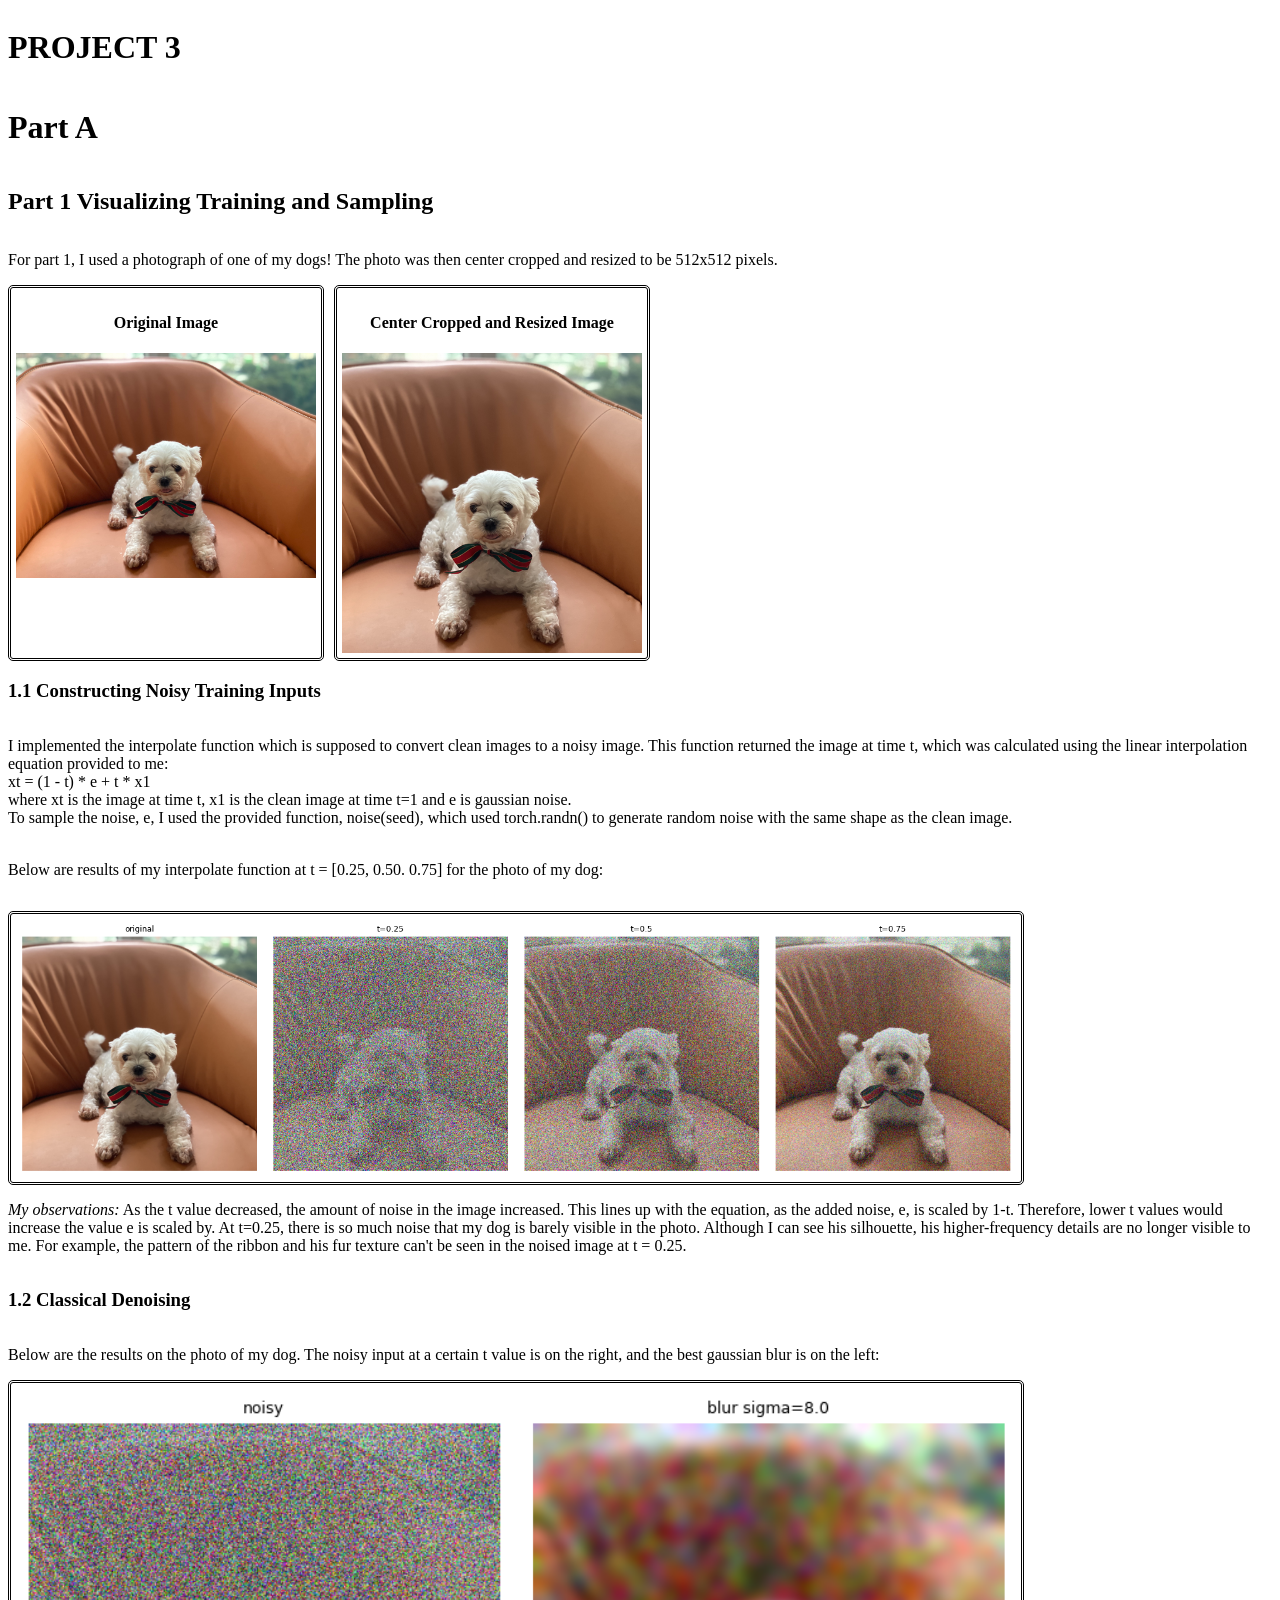
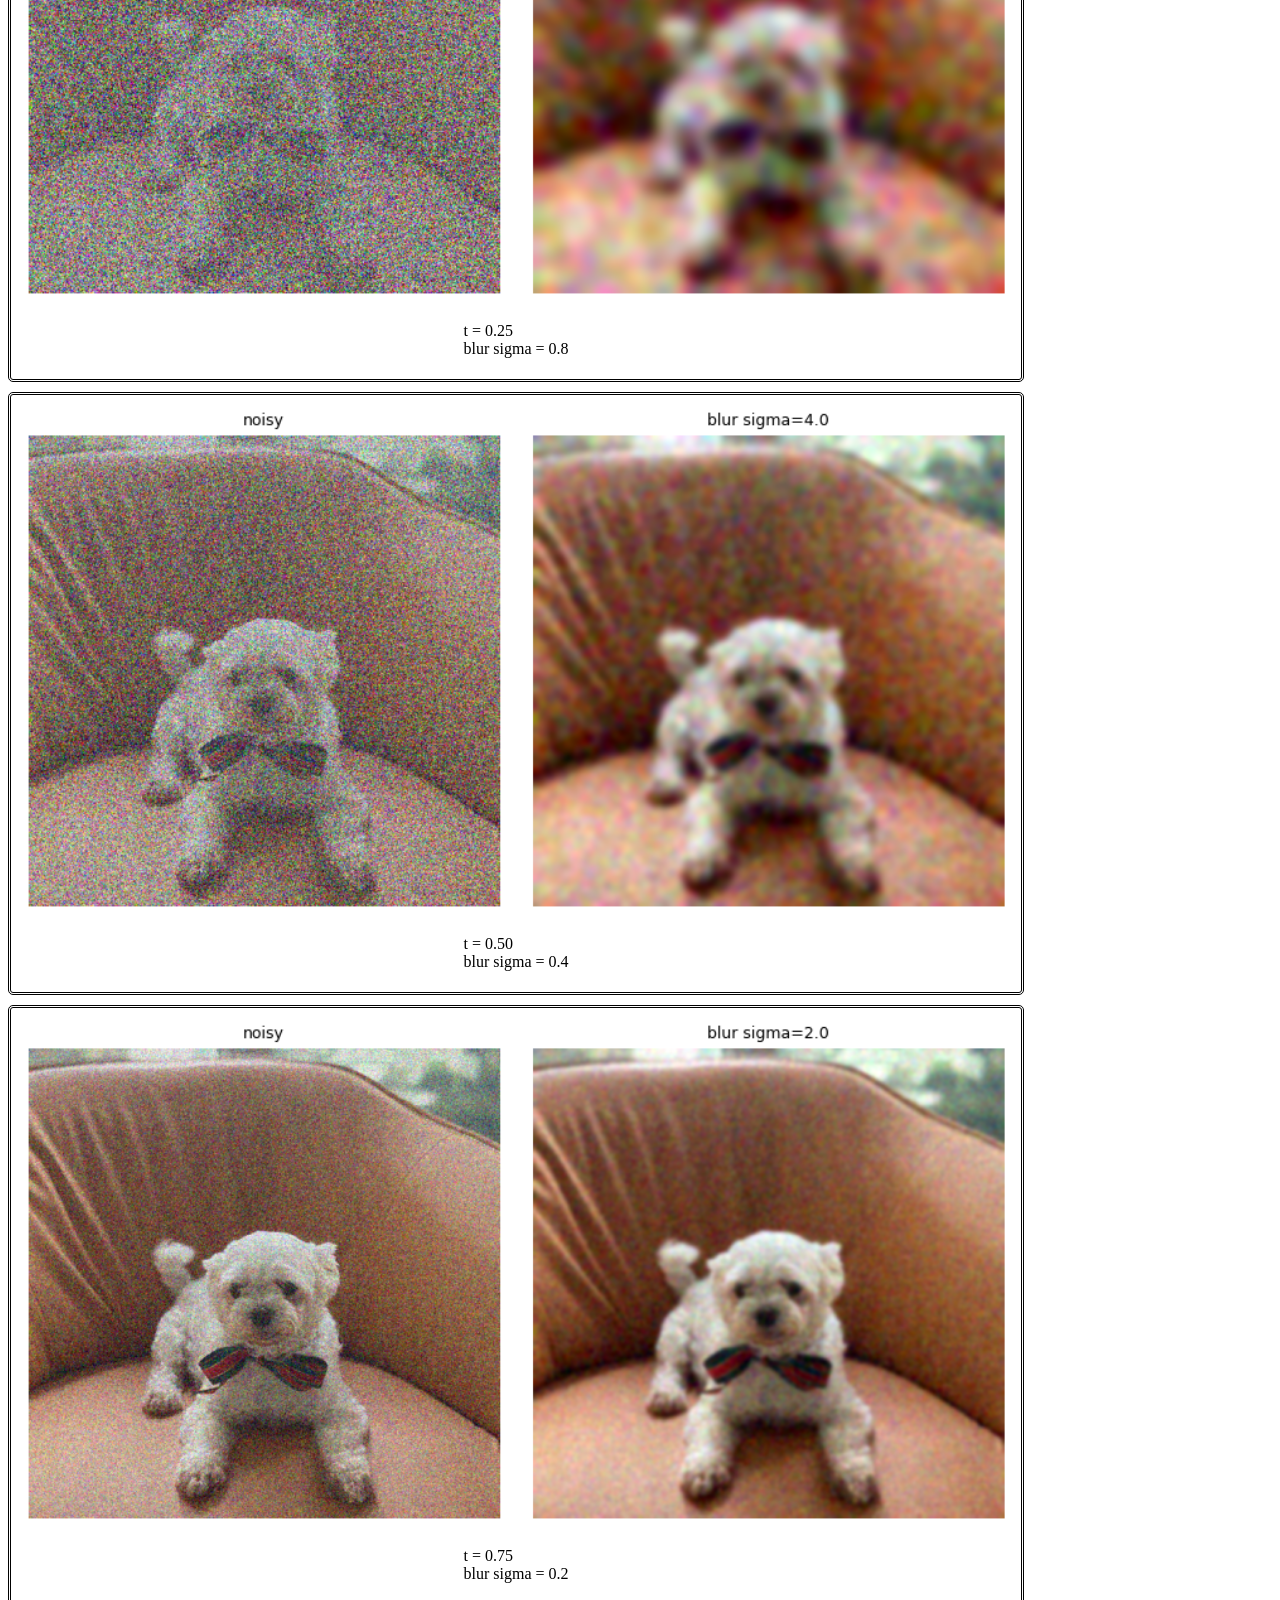
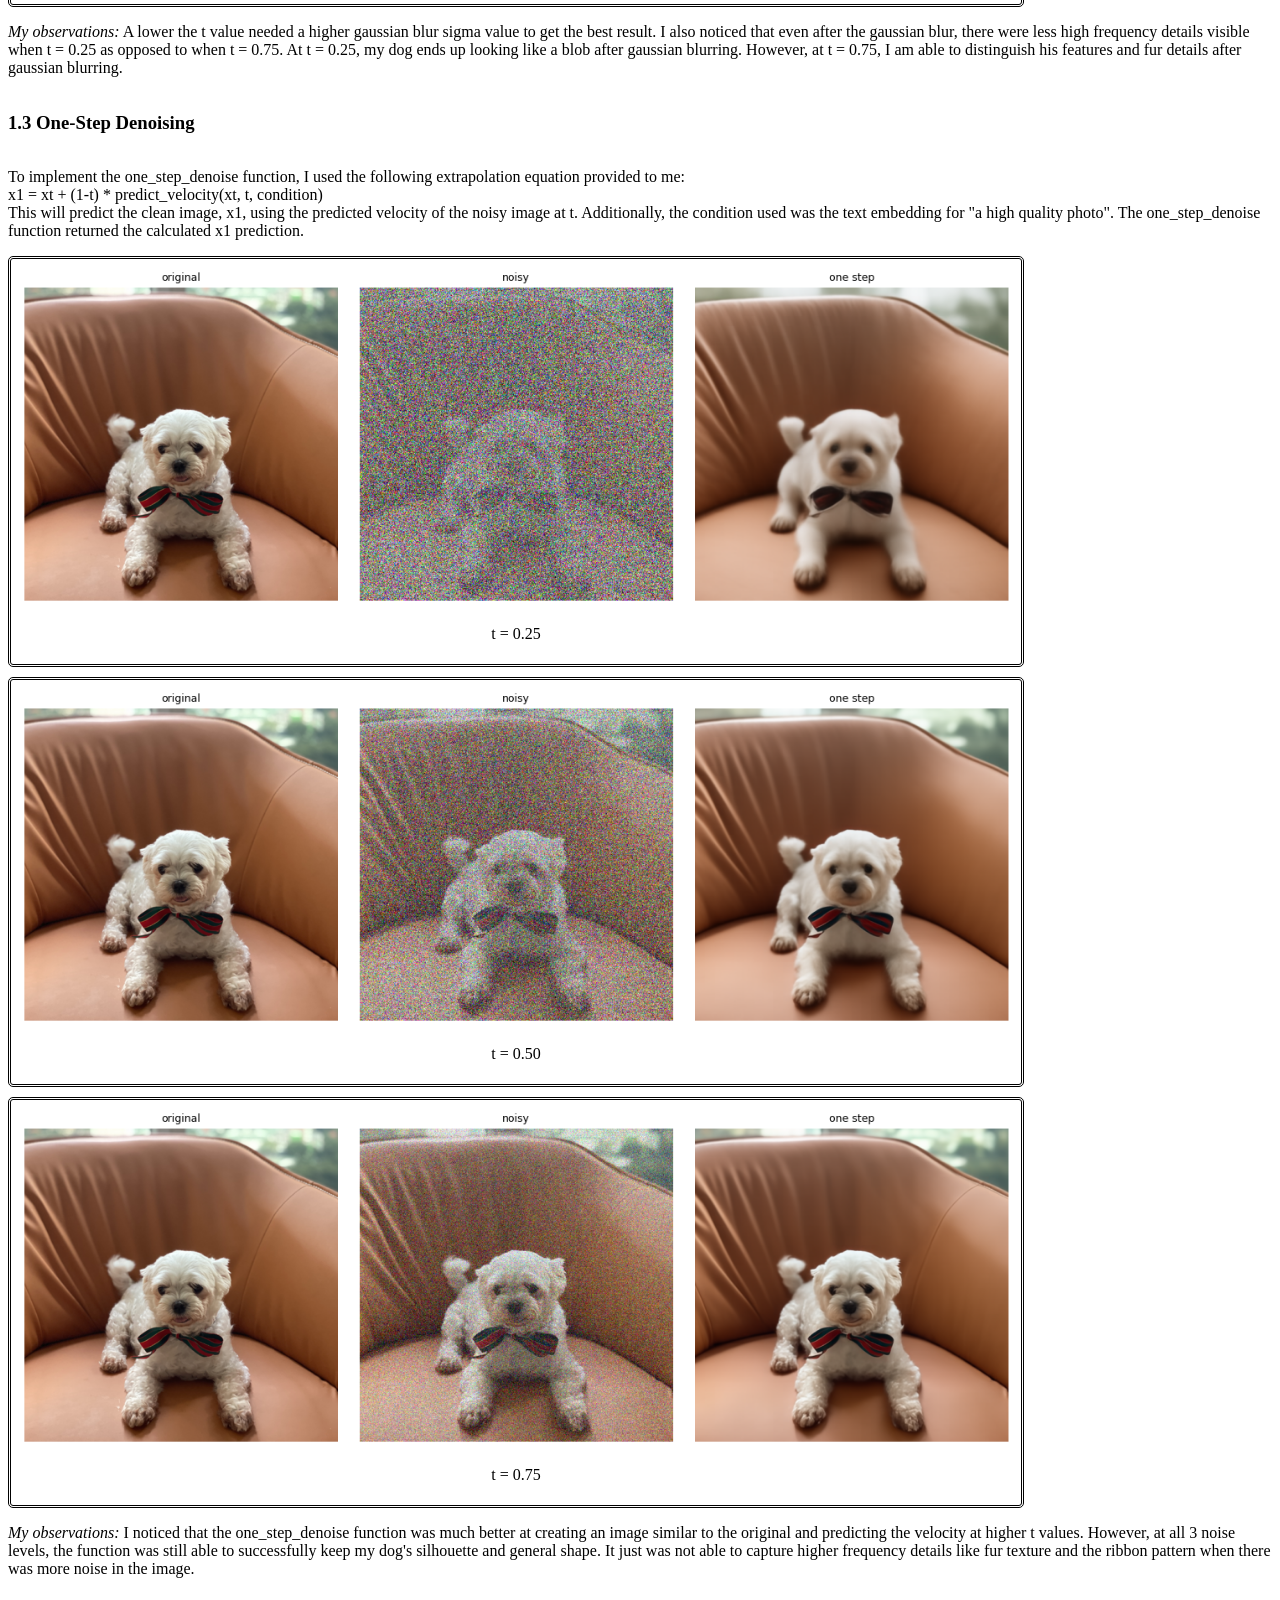
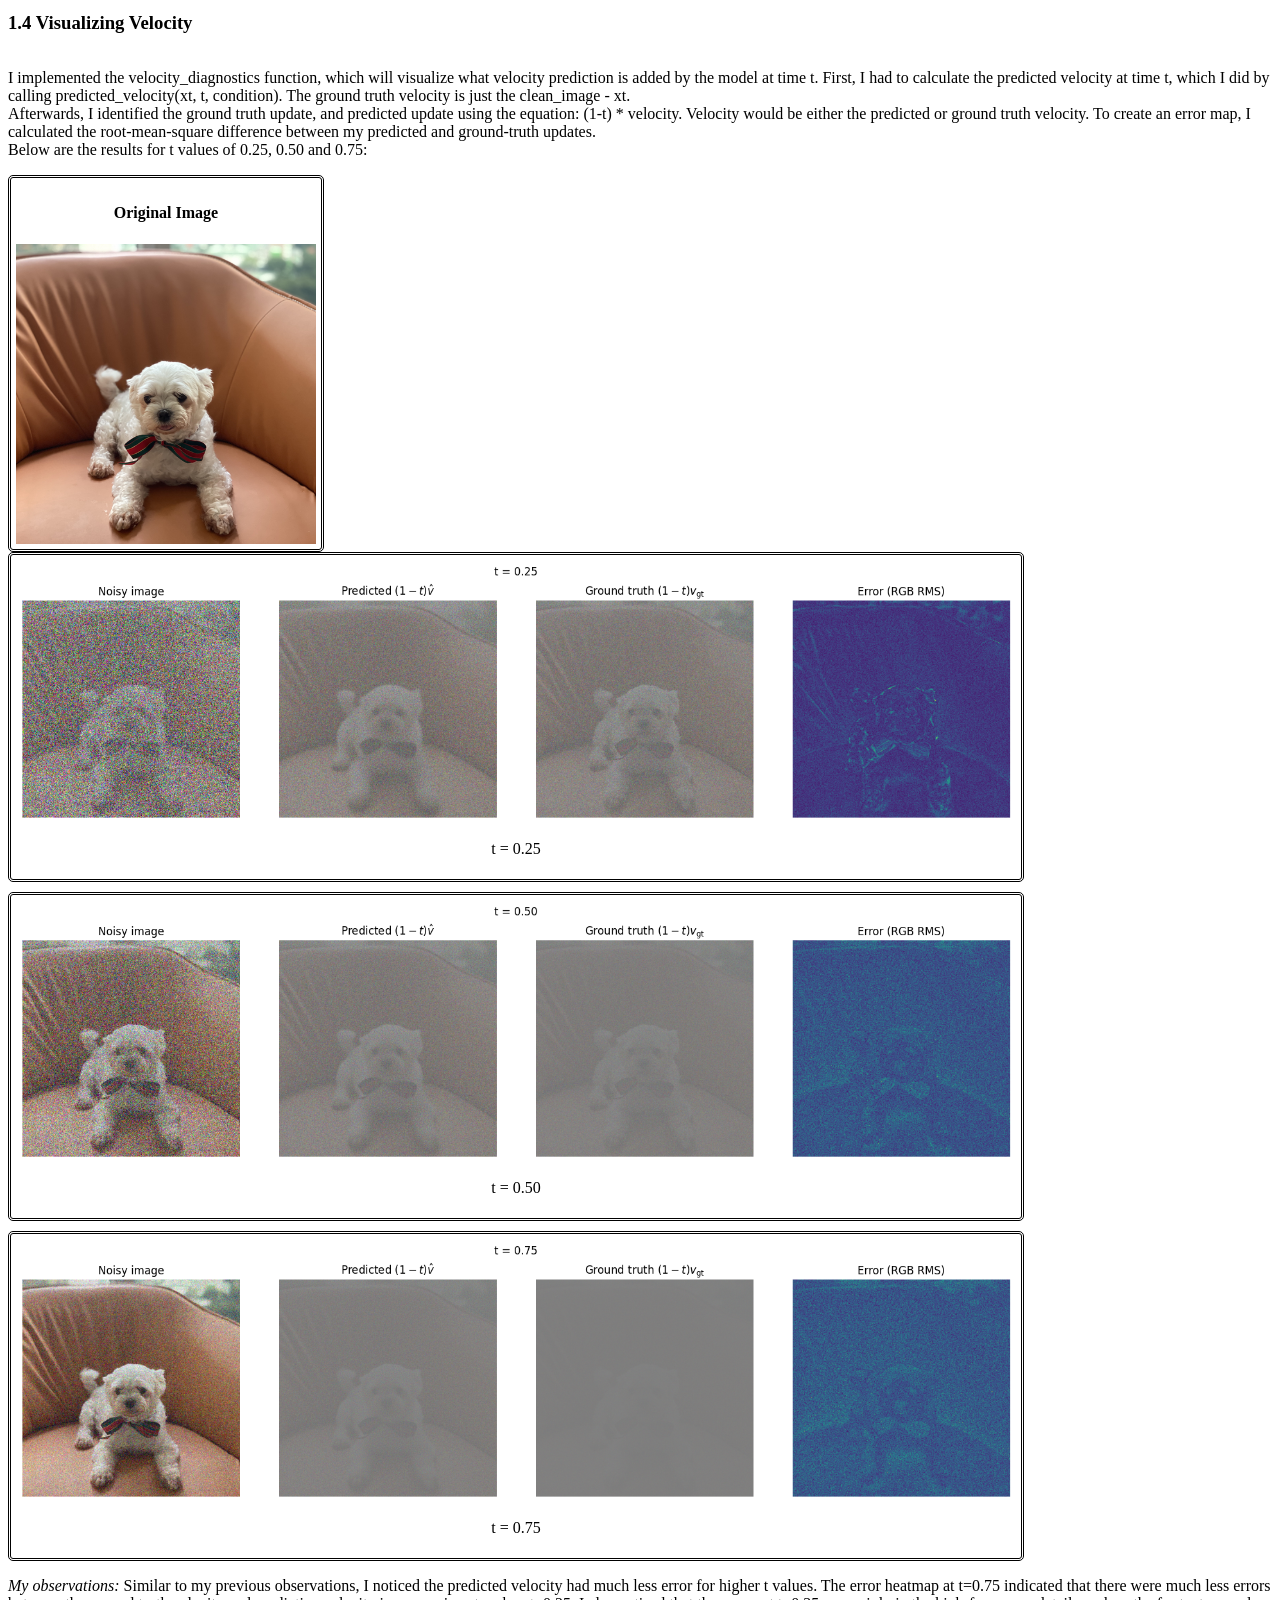
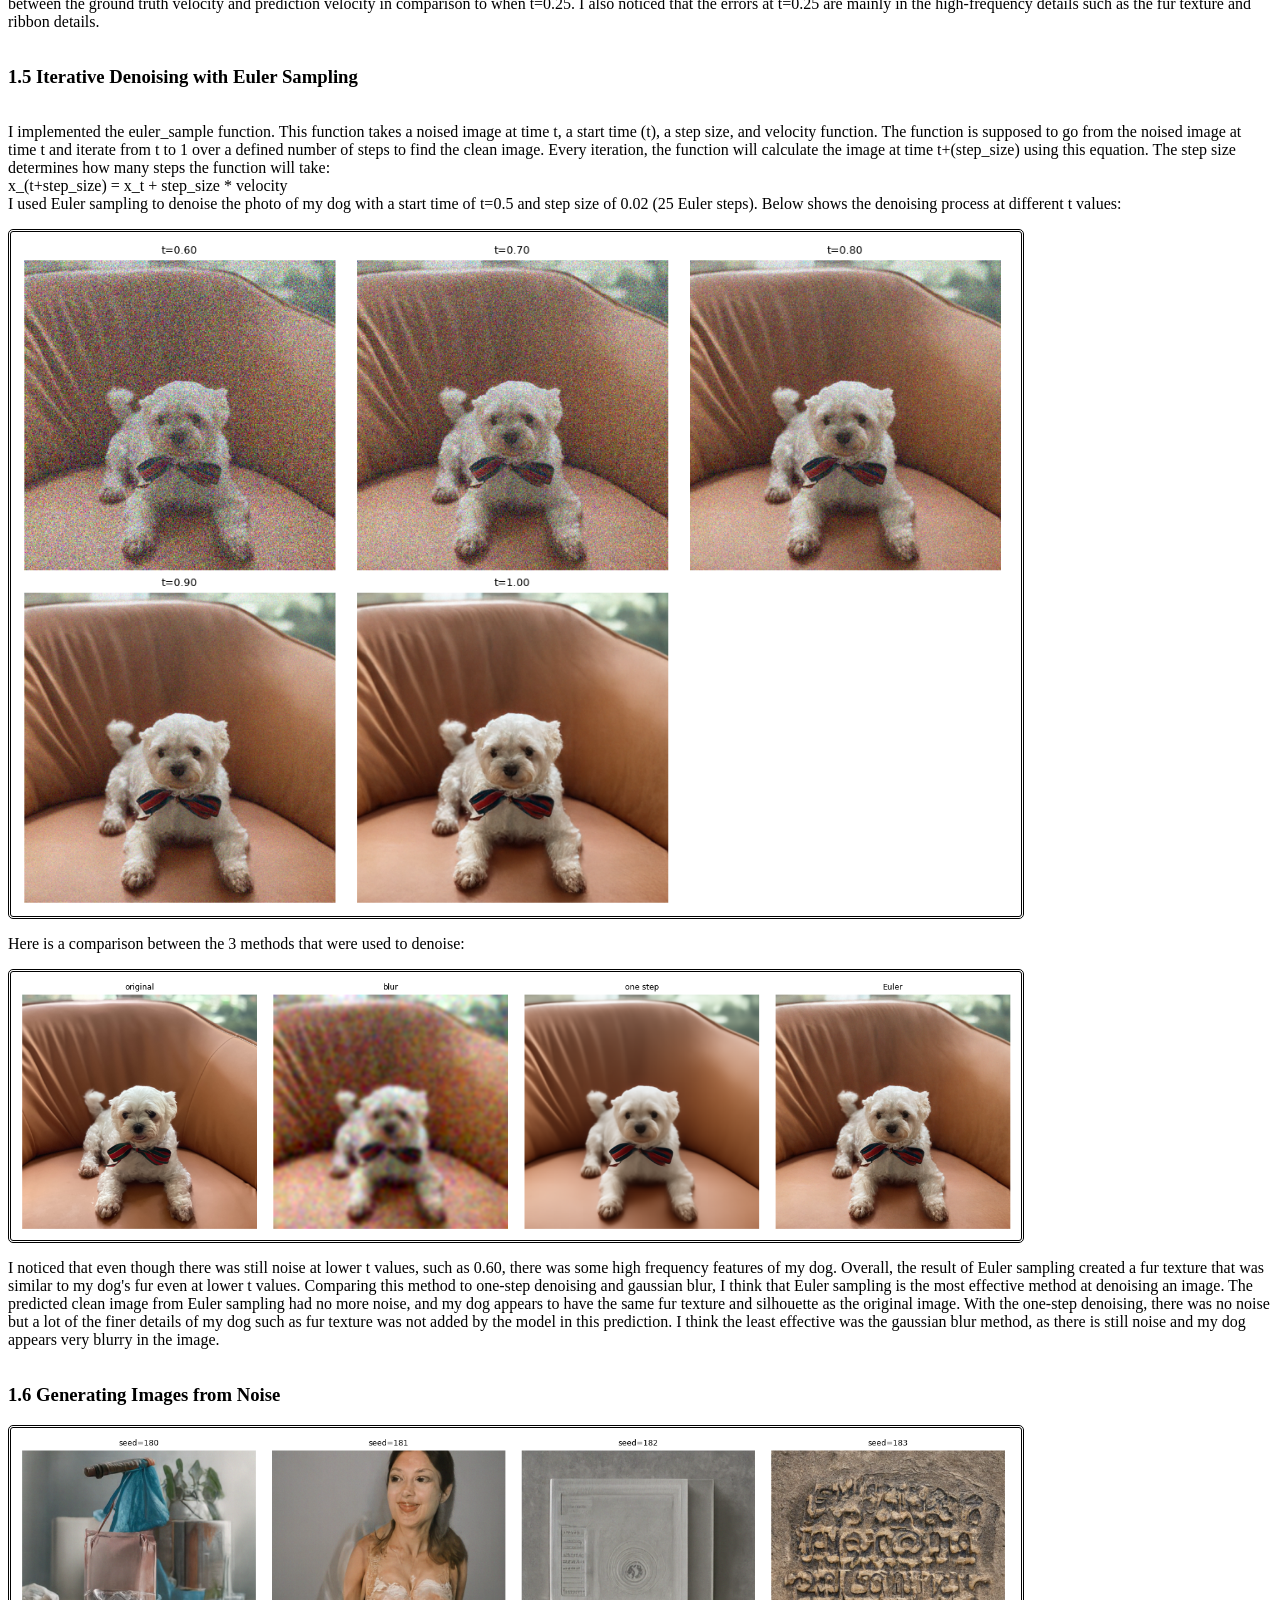
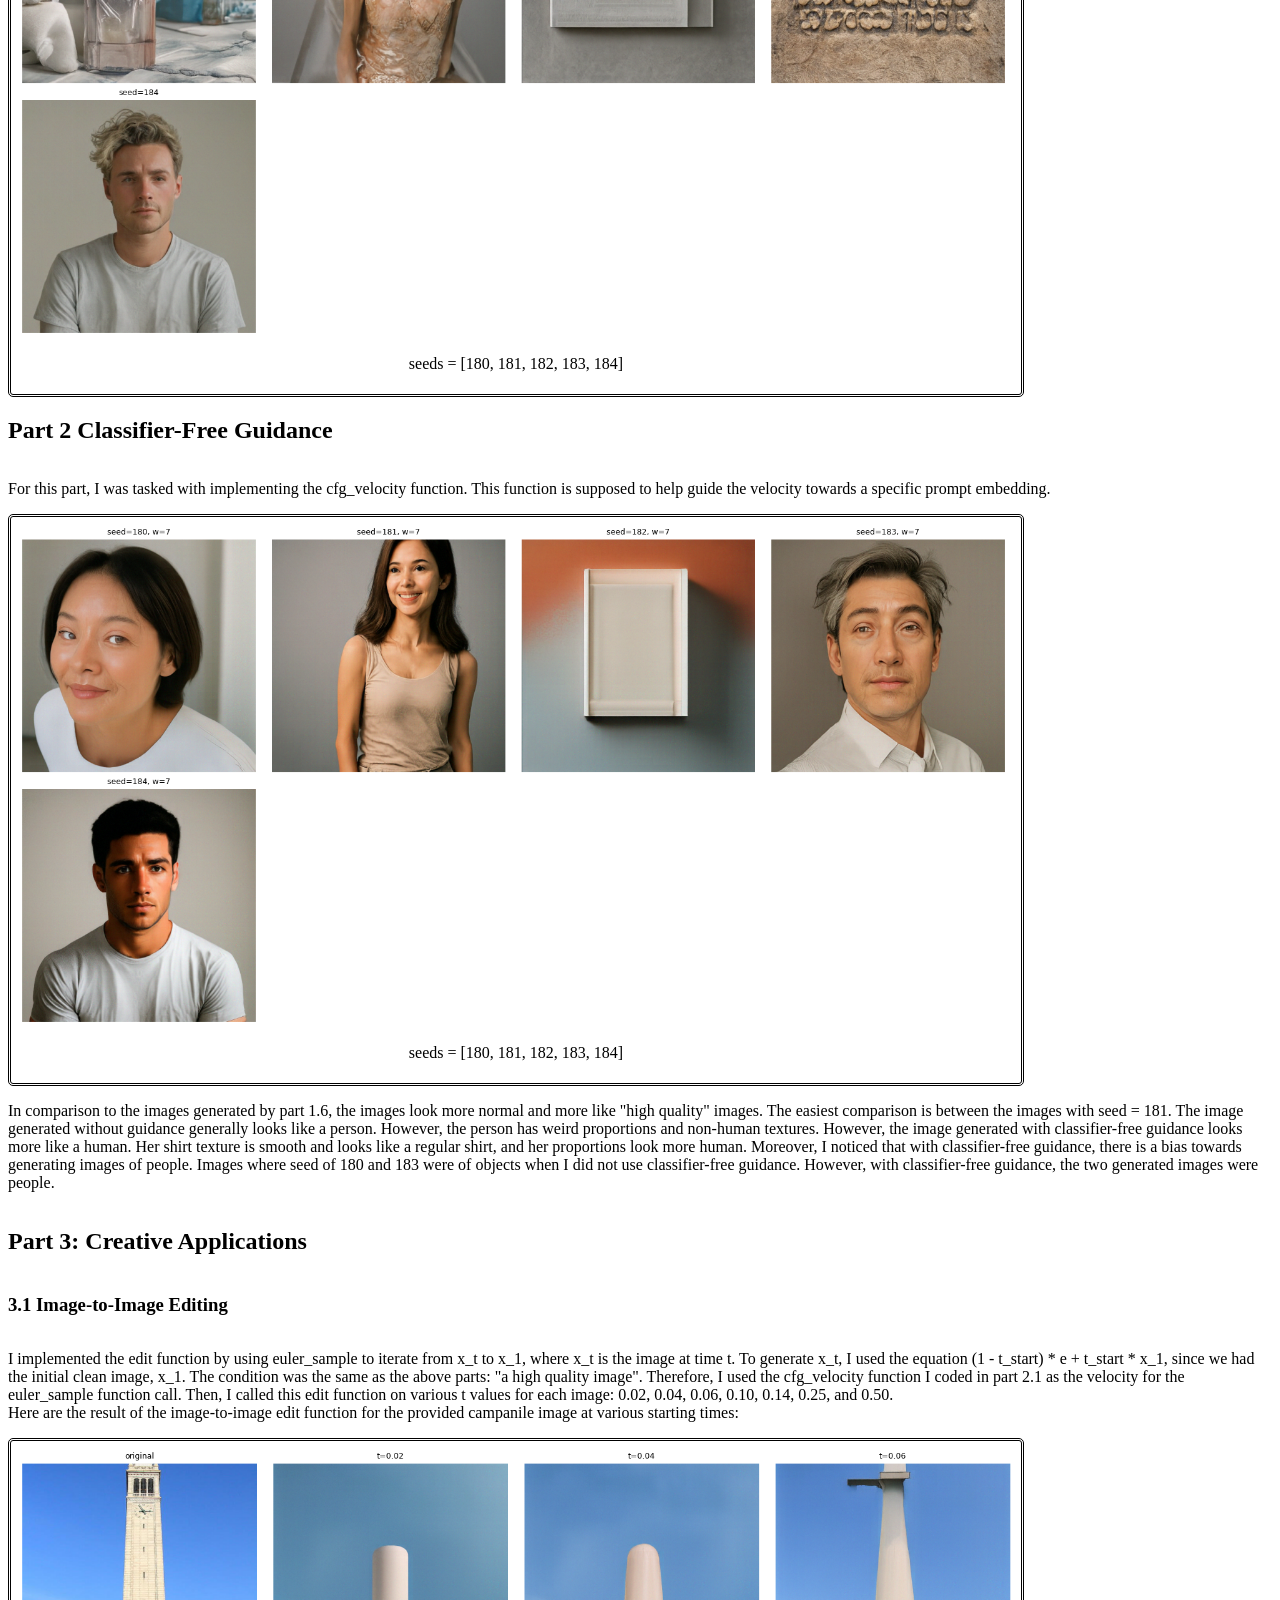
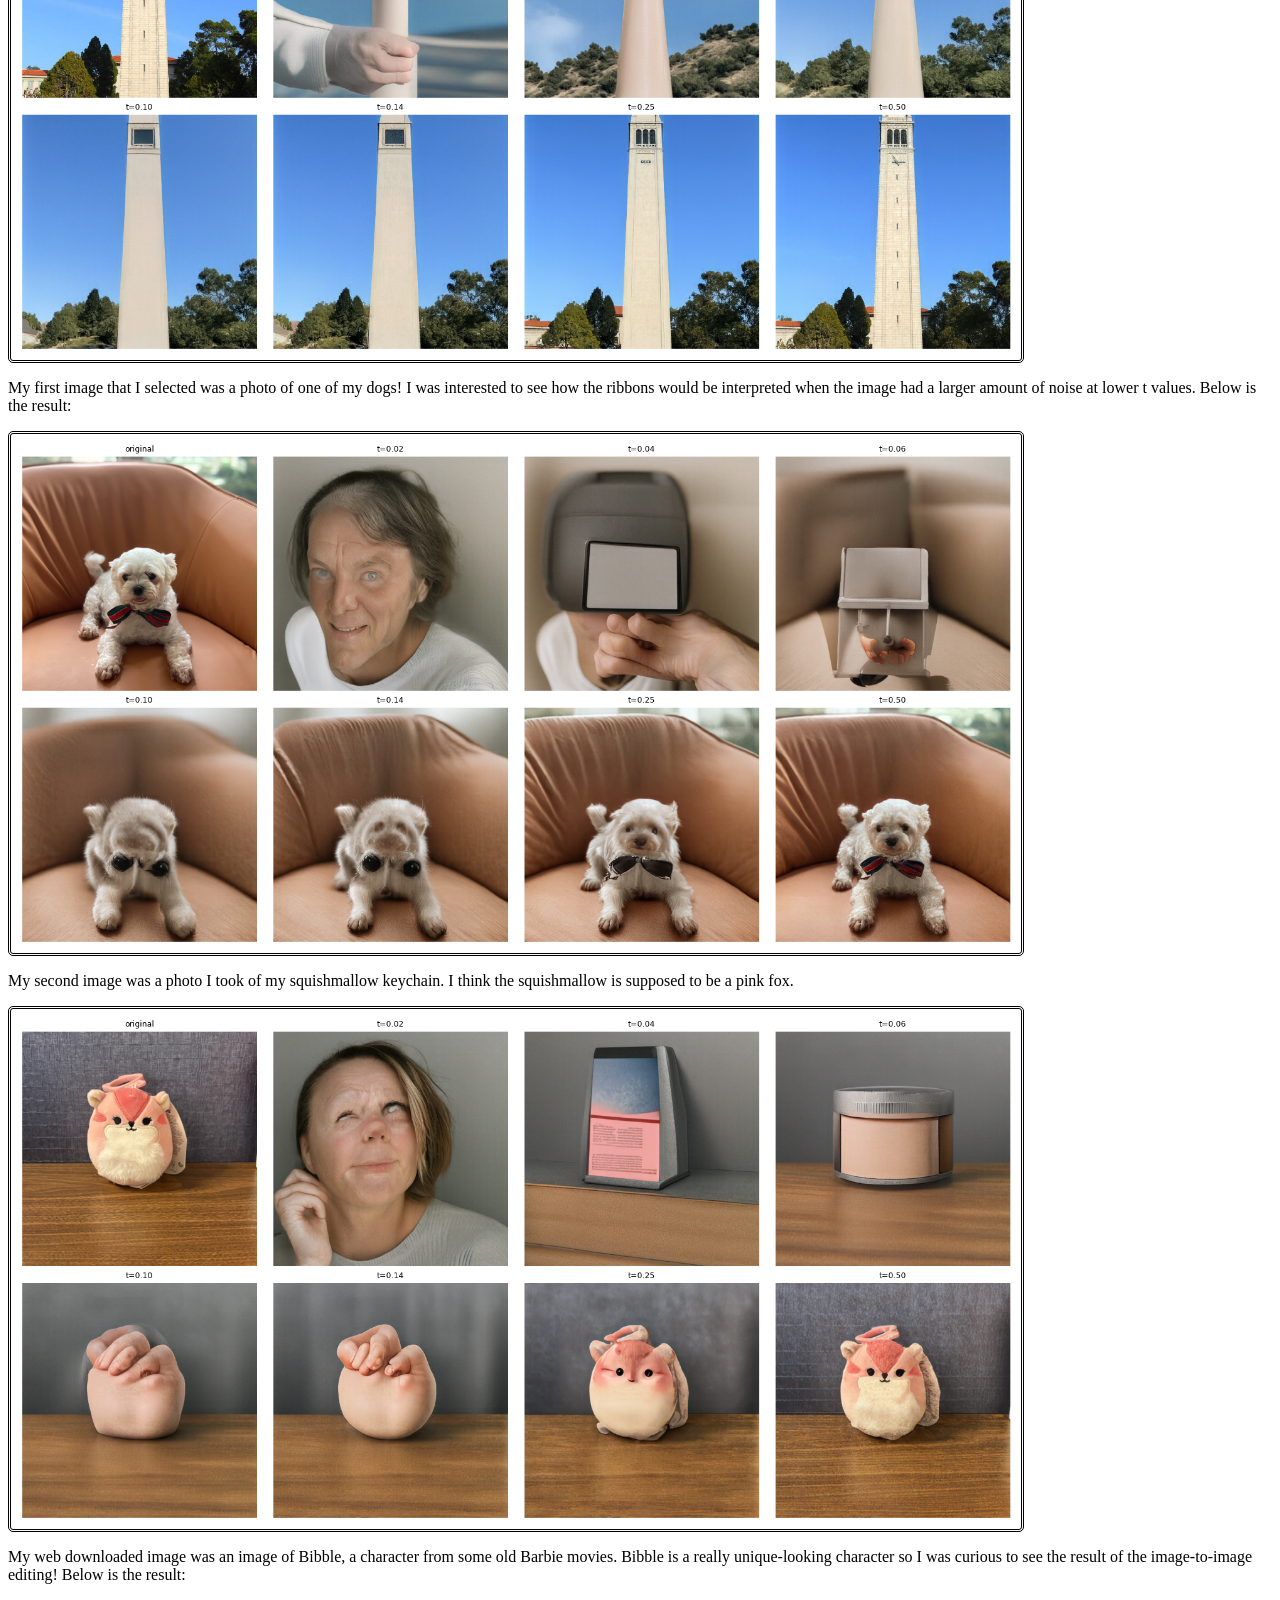
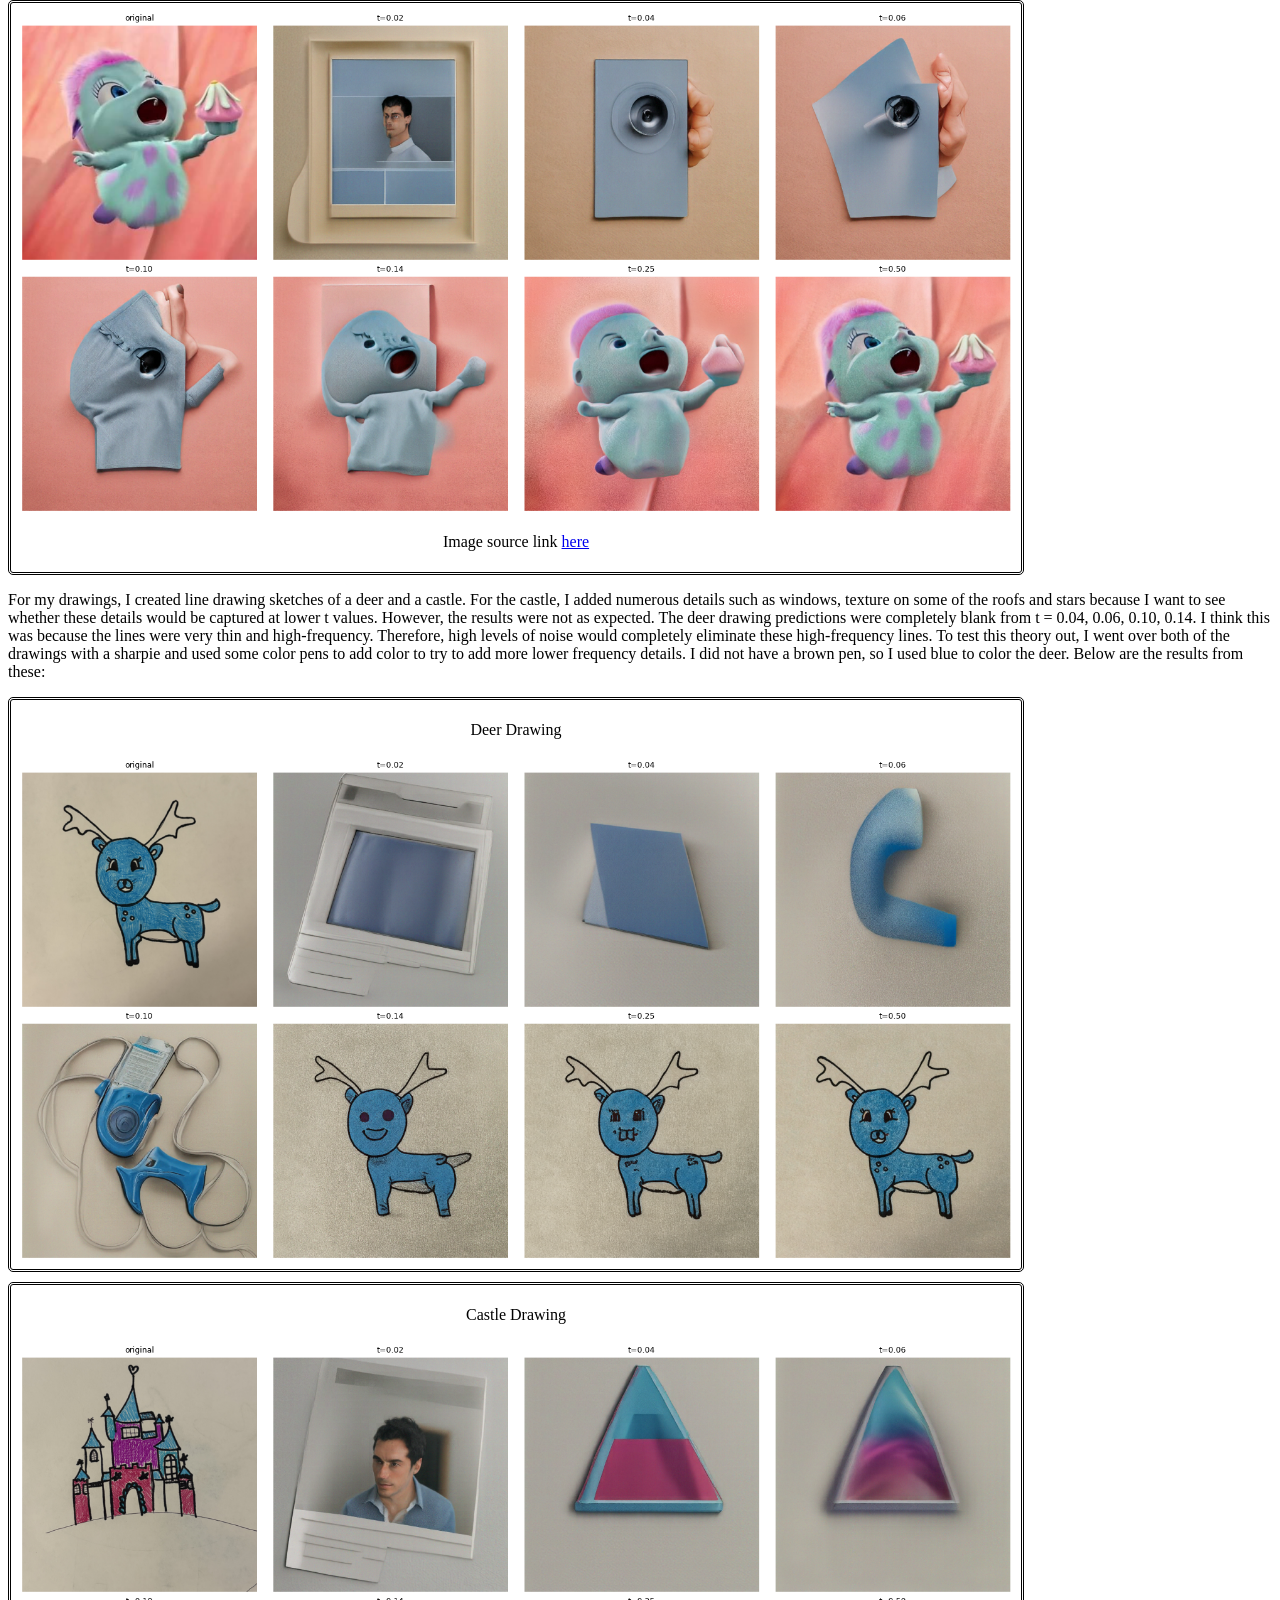
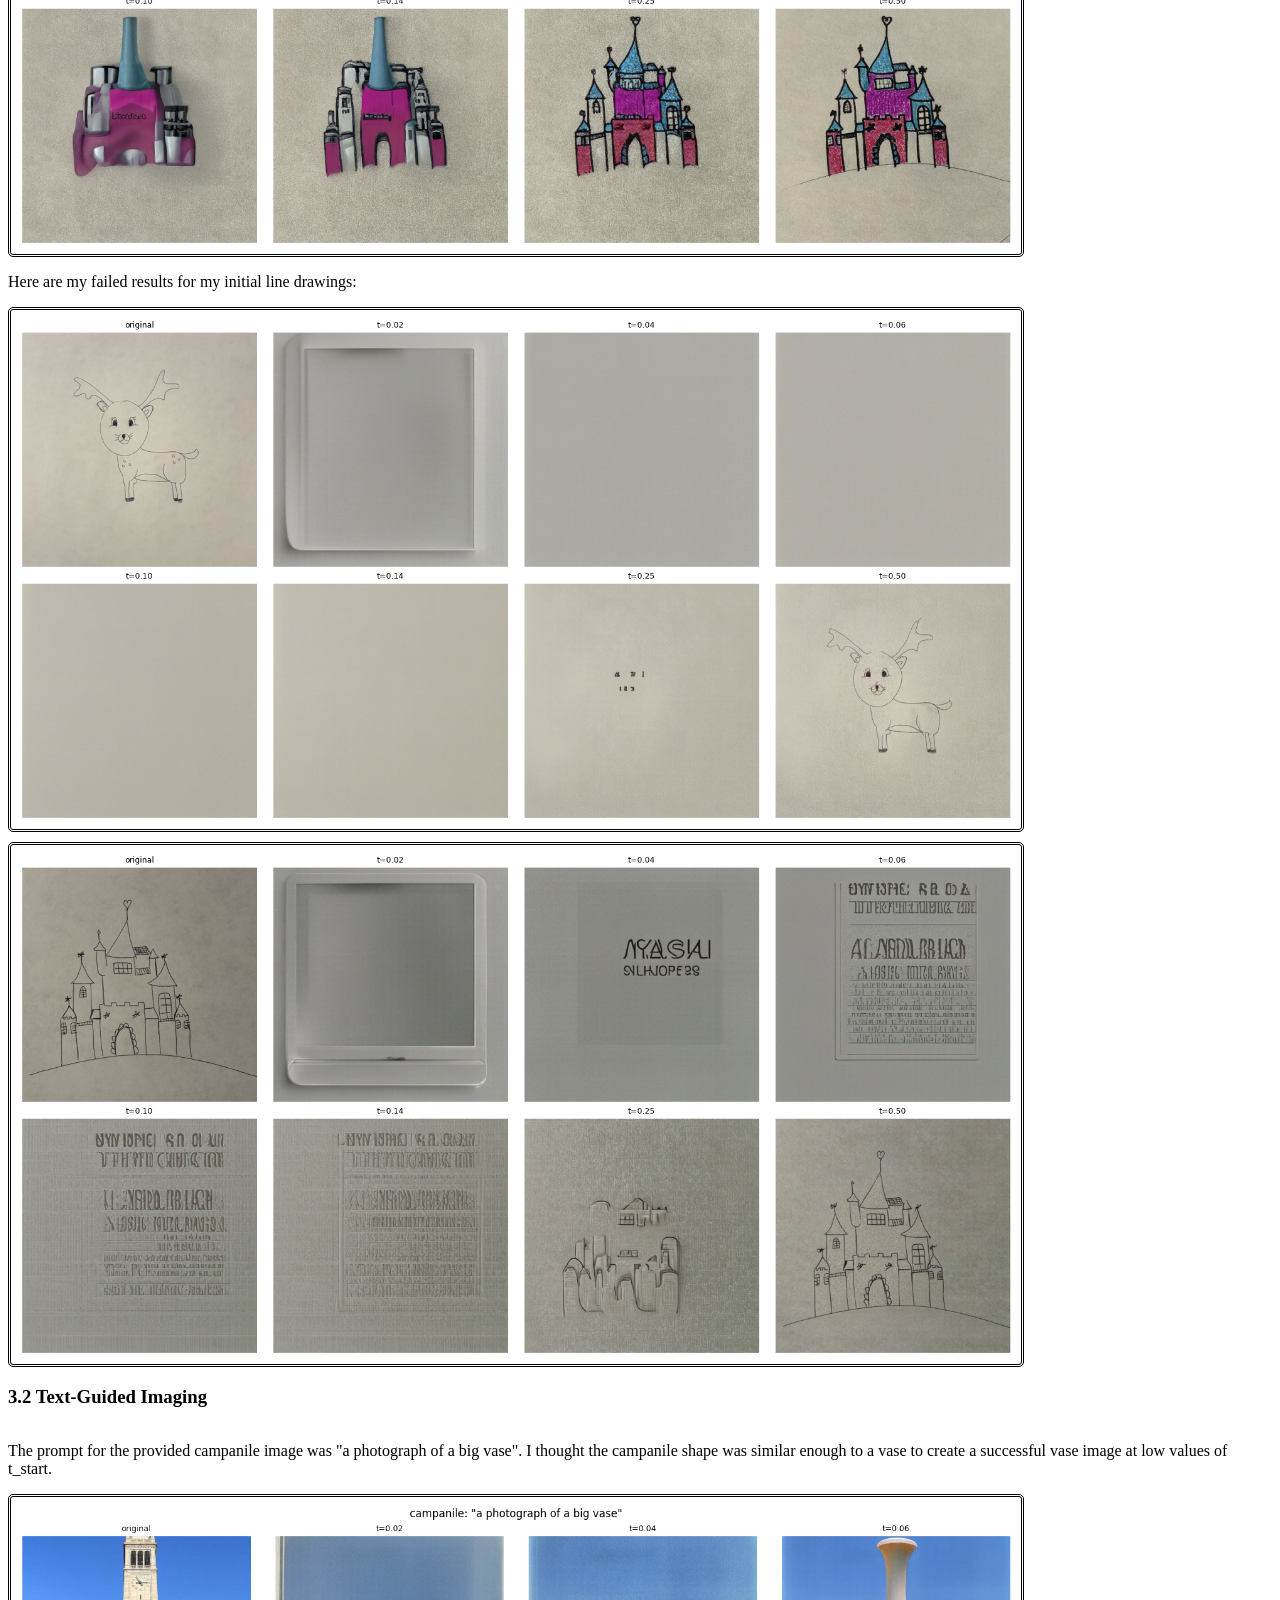
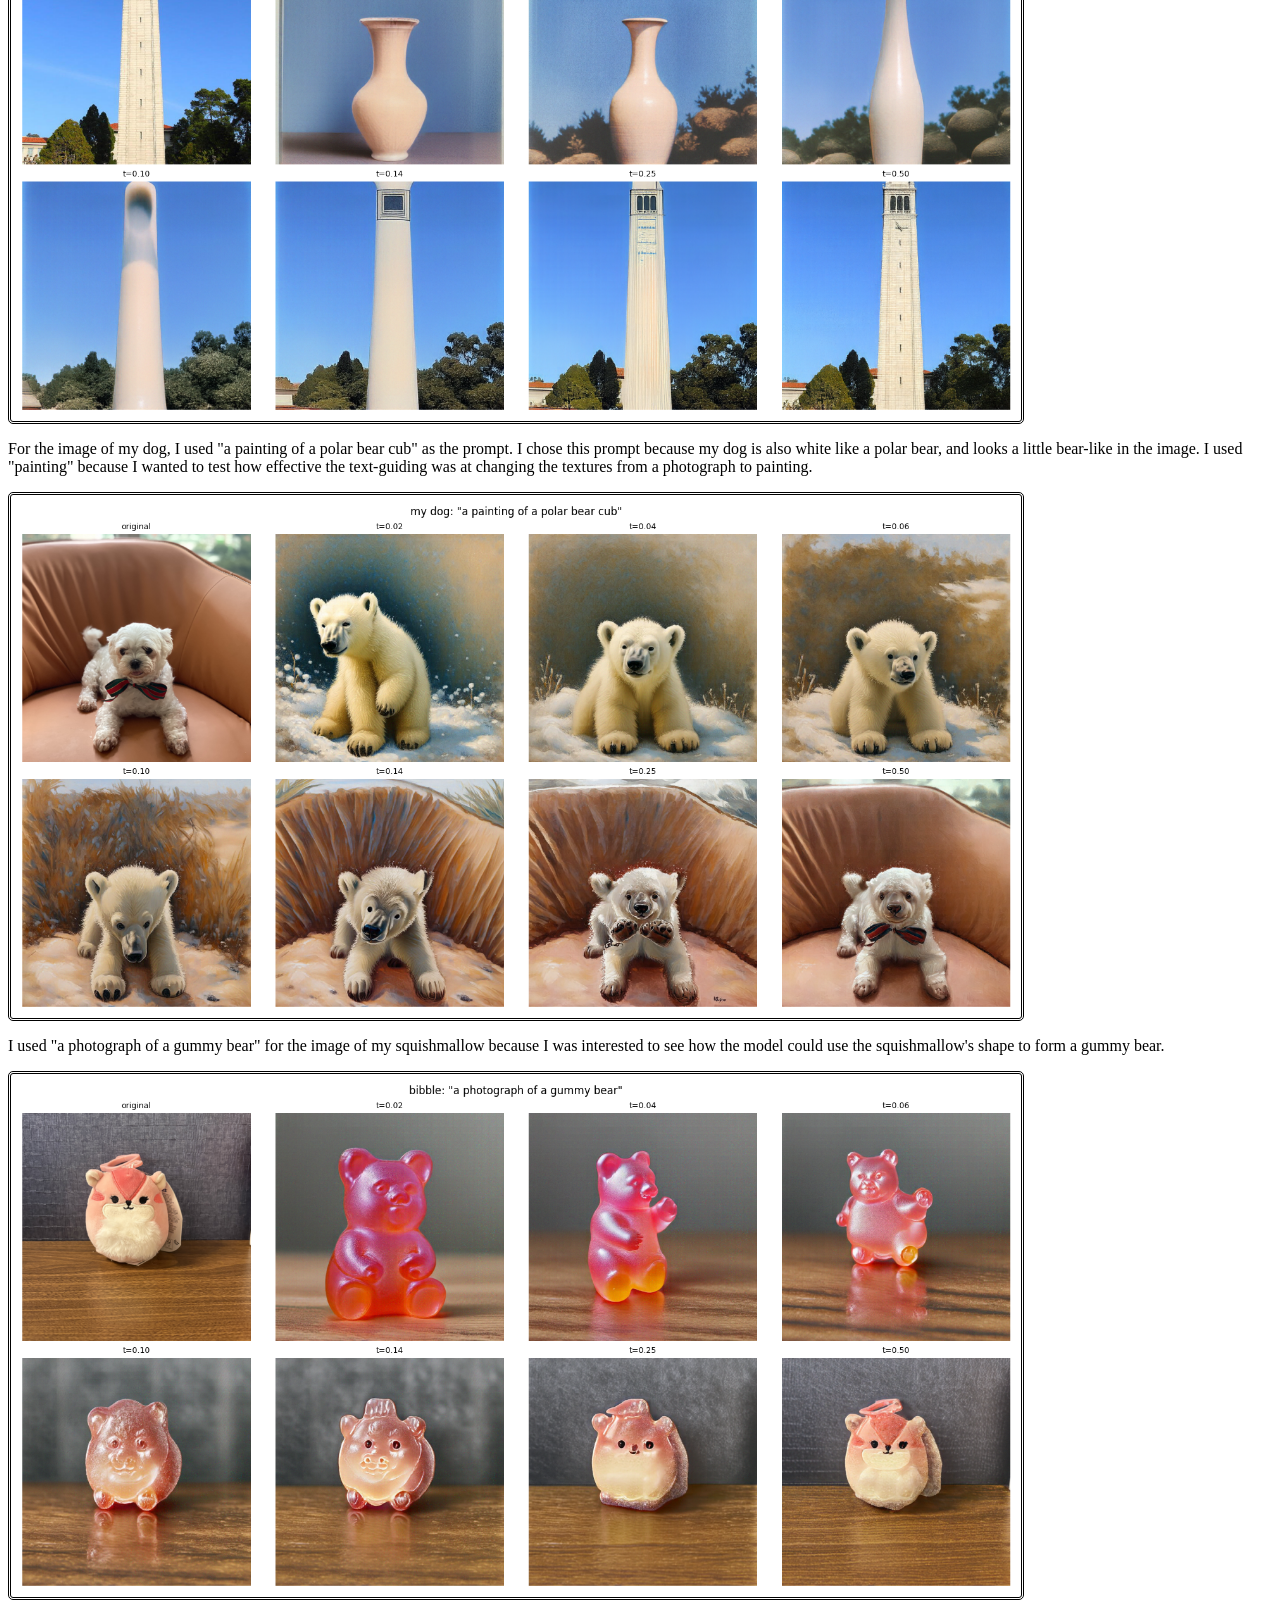
<file: 3/index.html>
<!DOCTYPE html>
<html>
<head>
    <title>Project 3 Submission</title>
    <link rel="stylesheet" href="style.css">
</head>
<body>
    <h1>PROJECT 3</h1>
    
    <h1>Part A</h1>
    
    <h2>Part 1 Visualizing Training and Sampling</h2>
    <p>For part 1, I used a photograph of one of my dogs! The photo was then center cropped and resized to be 512x512 pixels.</p>
    <div class="image-gallery">
        <div class="image-holder">
            <h4>Original Image</h4>
            <img class="image" src="media/part_a/my_dog.jpeg"/>
        </div>
        <div class="image-holder">
            <h4>Center Cropped and Resized Image</h4>
            <img class="image" src="media/part_a/my_dog_cropped_resized.png"/>
        </div>
    </div>
    
    <h3>1.1 Constructing Noisy Training Inputs</h3>
    <p>I implemented the interpolate function which is supposed to convert clean images to a noisy image. This function returned the image at time t, which was calculated using the linear interpolation equation provided to me:
        <br/>xt = (1 - t) * e + t * x1
        <br/>where xt is the image at time t, x1 is the clean image at time t=1 and e is gaussian noise.
        <br/>To sample the noise, e, I used the provided function, noise(seed), which used torch.randn() to generate random noise with the same shape as the clean image.
    </p>
        <br/>Below are results of my interpolate function at t = [0.25, 0.50. 0.75] for the photo of my dog:</p>
    <div class="image-gallery">
        <div class="image-holder">
            <img class="image-xlarge" src="media/part_a/my_dog_part1_1.png"/>
        </div>
    </div>
    <p><i>My observations:</i> As the t value decreased, the amount of noise in the image increased. This lines up with the equation, as the added noise, e, is scaled by 1-t. Therefore, lower t values would increase the value e is scaled by. At t=0.25, there is so much noise that my dog is barely visible in the photo. Although I can see his silhouette, his higher-frequency details are no longer visible to me. For example, the pattern of the ribbon and his fur texture can't be seen in the noised image at t = 0.25.</p>
    
    <h3>1.2 Classical Denoising</h3>
    <p>Below are the results on the photo of my dog. The noisy input at a certain t value is on the right, and the best gaussian blur is on the left:</p>
    <div class="image-gallery">
        <div class="image-holder">
            <img class="image-xlarge" src="media/part_a/my_dog_part1_2_08.png"/>
            <p>t = 0.25
                <br/>blur sigma = 0.8</p>
        </div>
        <div class="image-holder">
            <img class="image-xlarge" src="media/part_a/my_dog_part1_2_04.png"/>
            <p>t = 0.50
                 <br/>blur sigma = 0.4</p>
        </div>
        <div class="image-holder">
            <img class="image-xlarge" src="media/part_a/my_dog_part1_2_02.png"/>
            <p>t = 0.75 <br/>blur sigma = 0.2</p>
        </div>
    </div>

    <p><i>My observations:</i> A lower the t value needed a higher gaussian blur sigma value to get the best result. I also noticed that even after the gaussian blur, there were less high frequency details visible when t = 0.25 as opposed to when t = 0.75. At t = 0.25, my dog ends up looking like a blob after gaussian blurring. However, at t = 0.75, I am able to distinguish his features and fur details after gaussian blurring.</p>
    
    <h3>1.3 One-Step Denoising</h3>
    <p>To implement the one_step_denoise function, I used the following extrapolation equation provided to me:
        <br/>x1 = xt + (1-t) * predict_velocity(xt, t, condition)
        <br/>This will predict the clean image, x1, using the predicted velocity of the noisy image at t. Additionally, the condition used was the text embedding for "a high quality photo". The one_step_denoise function returned the calculated x1 prediction.
    </p>
    <div class="image-gallery">
        <div class="image-holder">
            <img class="image-xlarge" src="media/part_a/my_dog_part1_3_025.png"/>
            <p>t = 0.25</p>
        </div>
        <div class="image-holder">
            <img class="image-xlarge" src="media/part_a/my_dog_part1_3_050.png"/>
            <p>t = 0.50</p>
        </div>
        <div class="image-holder">
            <img class="image-xlarge" src="media/part_a/my_dog_part1_3_075.png"/>
            <p>t = 0.75</p>
        </div>
    </div>
    <p><i>My observations:</i> I noticed that the one_step_denoise function was much better at creating an image similar to the original and predicting the velocity at higher t values. However, at all 3 noise levels, the function was still able to successfully keep my dog's silhouette and general shape. It just was not able to capture higher frequency details like fur texture and the ribbon pattern when there was more noise in the image.</p>
    
    <h3>1.4 Visualizing Velocity</h3>
    <p>I implemented the velocity_diagnostics function, which will visualize what velocity prediction is added by the model at time t. First, I had to calculate the predicted velocity at time t, which I did by calling predicted_velocity(xt, t, condition). The ground truth velocity is just the clean_image - xt. 
        <br/>Afterwards, I identified the ground truth update, and predicted update using the equation: (1-t) * velocity. Velocity would be either the predicted or ground truth velocity. To create an error map, I calculated the root-mean-square difference between my predicted and ground-truth updates.
        <br/>Below are the results for t values of 0.25, 0.50 and 0.75:
    </p>
    <div class="image-gallery">
    <div class="image-holder">
            <h4>Original Image</h4>
            <img class="image" src="media/part_a/my_dog_cropped_resized.png"/>
    </div>
    </div>
    <div class="image-gallery">
        <div class="image-holder">
            <img class="image-xlarge" src="media/part_a/my_dog_part1_4_025.png"/>
            <p>t = 0.25</p>
        </div>
        <div class="image-holder">
            <img class="image-xlarge" src="media/part_a/my_dog_part1_4_050.png"/>
            <p>t = 0.50</p>
        </div>
        <div class="image-holder">
            <img class="image-xlarge" src="media/part_a/my_dog_part1_4_075.png"/>
            <p>t = 0.75</p>
        </div>
    </div>
    <p><i>My observations:</i> Similar to my previous observations, I noticed the predicted velocity had much less error for higher t values. The error heatmap at t=0.75 indicated that there were much less errors between the ground truth velocity and prediction velocity in comparison to when t=0.25. I also noticed that the errors at t=0.25 are mainly in the high-frequency details such as the fur texture and ribbon details.</p>
    
    <h3>1.5 Iterative Denoising with Euler Sampling</h3>
    <p>I implemented the euler_sample function. This function takes a noised image at time t, a start time (t), a step size, and velocity function. The function is supposed to go from the noised image at time t and iterate from t to 1 over a defined number of steps to find the clean image. Every iteration, the function will calculate the image at time t+(step_size) using this equation. The step size determines how many steps the function will take:
        <br/>x_(t+step_size) = x_t + step_size * velocity
        <br/>I used Euler sampling to denoise the photo of my dog with a start time of t=0.5 and step size of 0.02 (25 Euler steps). Below shows the denoising process at different t values: 
    </p>
    <div class="image-gallery">
        <div class="image-holder">
            <img class="image-xlarge" src="media/part_a/my_dog_part1_5.png"/>
        </div>
    </div>
    <p>Here is a comparison between the 3 methods that were used to denoise:</p>
    <div class="image-gallery">
        <div class="image-holder">
            <img class="image-xlarge" src="media/part_a/my_dog_part1_5b.png"/>
        </div>
    </div>
    <p>I noticed that even though there was still noise at lower t values, such as 0.60, there was some high frequency features of my dog. Overall, the result of Euler sampling created a fur texture that was similar to my dog's fur even at lower t values. Comparing this method to one-step denoising and gaussian blur, I think that Euler sampling is the most effective method at denoising an image. The predicted clean image from Euler sampling had no more noise, and my dog appears to have the same fur texture and silhouette as the original image. With the one-step denoising, there was no noise but a lot of the finer details of my dog such as fur texture was not added by the model in this prediction. I think the least effective was the gaussian blur method, as there is still noise and my dog appears very blurry in the image.</p>
    
    <h3>1.6 Generating Images from Noise</h3>
    <div class="image-gallery">
        <div class="image-holder">
            <img class="image-xlarge" src="media/part_a/part1_6.png"/>
            <p>seeds = [180, 181, 182, 183, 184]</p>
        </div>
    </div>

    <h2>Part 2 Classifier-Free Guidance</h2>
    <p>For this part, I was tasked with implementing the cfg_velocity function. This function is supposed to help guide the velocity towards a specific prompt embedding.</p>
    <div class="image-gallery">
        <div class="image-holder">
            <img class="image-xlarge" src="media/part_a/part2_1.png"/>
            <p>seeds = [180, 181, 182, 183, 184]</p>
        </div>
    </div>
    <p>In comparison to the images generated by part 1.6, the images look more normal and more like "high quality" images. The easiest comparison is between the images with seed = 181. The image generated without guidance generally looks like a person. However, the person has weird proportions and non-human textures. However, the image generated with classifier-free guidance looks more like a human. Her shirt texture is smooth and looks like a regular shirt, and her proportions look more human. Moreover, I noticed that with classifier-free guidance, there is a bias towards generating images of people. Images where seed of 180 and 183 were of objects when I did not use classifier-free guidance. However, with classifier-free guidance, the two generated images were people.</p>
    
    <h2>Part 3: Creative Applications</h2>
    
    <h3>3.1 Image-to-Image Editing</h3>
    <p>I implemented the edit function by using euler_sample to iterate from x_t to x_1, where x_t is the image at time t. To generate x_t, I used the equation (1 - t_start) * e + t_start * x_1, since we had the initial clean image, x_1. The condition was the same as the above parts: "a high quality image". Therefore, I used the cfg_velocity function I coded in part 2.1 as the velocity for the euler_sample function call. Then, I called this edit function on various t values for each image: 0.02, 0.04, 0.06, 0.10, 0.14, 0.25, and 0.50.
        <br/>Here are the result of the image-to-image edit function for the provided campanile image at various starting times:
    </p>
    <div class="image-gallery">
        <div class="image-holder">
            <img class="image-xlarge" src="media/part_a/campanile_part3_1.png"/>
        </div>
    </div>
    <p>My first image that I selected was a photo of one of my dogs! I was interested to see how the ribbons would be interpreted when the image had a larger amount of noise at lower t values. Below is the result:</p>
    <div class="image-gallery">
        <div class="image-holder">
            <img class="image-xlarge" src="media/part_a/my_dog_part3_1.png"/>
        </div>
    </div>
    <p>My second image was a photo I took of my squishmallow keychain. I think the squishmallow is supposed to be a pink fox.</p>
    <div class="image-gallery">
        <div class="image-holder">
            <img class="image-xlarge" src="media/part_a/squishmallow_part3_1.png"/>
        </div>
    </div>
    <p>My web downloaded image was an image of Bibble, a character from some old Barbie movies. Bibble is a really unique-looking character so I was curious to see the result of the image-to-image editing! Below is the result:</p>
    <div class="image-gallery">
        <div class="image-holder">
            <img class="image-xlarge" src="media/part_a/bibble_part3_1.png"/>
            <p>Image source link <a href="https://www.instagram.com/p/DePvLp7gYRQ/">here</a></p>
        </div>
    </div>
    <p>For my drawings, I created line drawing sketches of a deer and a castle. For the castle, I added numerous details such as windows, texture on some of the roofs and stars because I want to see whether these details would be captured at lower t values. However, the results were not as expected. The deer drawing predictions were completely blank from t = 0.04, 0.06, 0.10, 0.14. I think this was because the lines were very thin and high-frequency. Therefore, high levels of noise would completely eliminate these high-frequency lines. To test this theory out, I went over both of the drawings with a sharpie and used some color pens to add color to try to add more lower frequency details. I did not have a brown pen, so I used blue to color the deer. Below are the results from these:</p>
    <div class="image-gallery">
        <div class="image-holder">
            <p>Deer Drawing</p>
            <img class="image-xlarge" src="media/part_a/deer_part3_1.png"/>
        </div>
        <div class="image-holder">
            <p>Castle Drawing</p>
            <img class="image-xlarge" src="media/part_a/castle_part3_1.png"/>
        </div>
    </div>
    <p>Here are my failed results for my initial line drawings:</p>
    <div class="image-gallery">
        <div class="image-holder">
            <img class="image-xlarge" src="media/part_a/deer_failed_part3_1b.png"/>
        </div>
        <div class="image-holder">
            <img class="image-xlarge" src="media/part_a/castle_failed_part3_3b.png"/>
        </div>
    </div>
   
    <h3>3.2 Text-Guided Imaging</h3>
    <p>The prompt for the provided campanile image was "a photograph of a big vase". I thought the campanile shape was similar enough to a vase to create a successful vase image at low values of t_start.</p>
    <div class="image-gallery">
        <div class="image-holder">
            <img class="image-xlarge" src="media/part_a/campanile_part3_2.png"/>
        </div>
    </div>
    <p>For the image of my dog, I used "a painting of a polar bear cub" as the prompt. I chose this prompt because my dog is also white like a polar bear, and looks a little bear-like in the image. I used "painting" because I wanted to test how effective the text-guiding was at changing the textures from a photograph to painting.</p>
    <div class="image-gallery">
        <div class="image-holder">
            <img class="image-xlarge" src="media/part_a/my_dog_part3_2.png"/>
        </div>
    </div>
    <p>I used "a photograph of a gummy bear" for the image of my squishmallow because I was interested to see how the model could use the squishmallow's shape to form a gummy bear.</p>
    <div class="image-gallery">
        <div class="image-holder">
            <img class="image-xlarge" src="media/part_a/squishmallow_part_3_2.png"/>
        </div>
    </div>
    <p><i>My observations:</i> For all images, I noticed as the t_start value increased, the generated image became less like the given prompt and more like the original image. The one aspect of the prompt that was maintained at higher t_start values were the textures of the object. For example, my squishmallow had a gummy bear texture even at t_start = 0.14 and 0.25 even though it didn't have the gummy bear shape. This also happened with the photo of my dog, as the polar bear fur texture was still there at t_start = 0.25 and 0.50 even though the animal's shape was more dog-like.</p>
    
    <h3>3.3 Visual Anagrams</h3>
    <p>My first visual anagram is "an oil painting of a castle" when upright, and "an oil painting of a group of fairies" when upside down. I went through a few iterations. Initially starting with "a painting of a magical castle" and "a painting of a group of fairies flying". However, the "flying" part of the prompt resulted in the fairy legs distracting from the castle silhouette in the upright image. Therefore, I removed "flying" and also "magical" to eliminate the fairy legs and any complicating wording. This created a much better result. I ended up adjusting the seeds for generating the random noise to try to find the best version possible. I ended up with seed 220.</p>
    <div class="image-gallery">
        <div class="image-holder">
            <img class="image-xlarge" src="media/part_a/fairies_part3_3.png"/>
            <p>seed: 220</p>
        </div>
    </div>
    <p>The second visual anagram is "a lithograph of a cat" and "a lithograph of an old town" with a random noise generator seed of 220. As shown below, I ended up experimenting with various animals of the cat family, and changing the wording around "town". Since both visual anagrams were run on the same google colab cell, I also experimented with seeds for both visual anagrams to find the seed that worked best for both. I even initially tried "a photograph" and "a painting" instead of "a lithograph", but ultimately decided that a lithograph would work best out of images, as it would eliminate the issues that colors were adding to the realism of the old town image.</p>
    <div class="image-gallery">
        <div class="image-holder">
            <img class="image-xlarge" src="media/part_a/cat_part3_3.png"/>
            <p>seed: 220</p>
        </div>
    </div>
    <p>Here is also the visual anagram of the example prompt: "an oil painting of an old man" and "an oil painting of a campfire". The seed used was 180. I thought the result turned out to be really nice, so I wanted to share it on my page!</p>
    <div class="image-gallery">
        <div class="image-holder">
            <img class="image-xlarge" src="media/part_a/old_man_part3_3.png"/>
            <p>seed: 180</p>
        </div>
    </div>
    <p>Here are also some of my "failed" visual anagrams </p>
    <div class="image-gallery">
        <div class="image-holder">
            <img class="image-xlarge" src="media/part_a/fairies_part3_3_failed.png"/>
            <p>seed: 180</p>
        </div>
        <div class="image-holder">
            <img class="image-xlarge" src="media/part_a/fairies_part_3_3_attempt2.png"/>
            <p>seed: 180</p>
        </div>
        <div class="image-holder">
            <img class="image-xlarge" src="media/part_a/part3_3_fairies_350.png"/>
            <p>seed: 350</p>
        </div>
        <div class="image-holder">
            <img class="image-xlarge" src="media/part_a/lion_part_3_3_failed.png"/>
            <p>seed: 180</p>
        </div>
        <div class="image-holder">
            <img class="image-xlarge" src="media/part_a/part_3_3_lion_seed350.png"/>
            <p>seed: 350</p>
        </div>
        <div class="image-holder">
            <img class="image-xlarge" src="media/part_a/loepard_3_3_275.png"/>
            <p>seed: 275</p>
        </div>
    </div>
    <h3>3.4 Hybrid Images</h3>
    <p>For my first hybrid image, I chose the low-frequency prompt to be "a lithograph of a woman's face", and the high-frequency prompt to be "a lithograph of flowers". The seed used to generate the random noise was 180. I believe these prompts were quite successful, as up close the flowers are visible and look natural, and from a distance I can see facial features of the woman such as the eyes and nose. To get to this point, I had to adjust the prompts a bit. Initially I had started with trying to capture this hybrid image in a photograph. However, the face did not look realistic enough from a distance. Therefore, I decided to make the image a lithograph, as this does not require as much realism. In addition, I just used "a woman" for the low-frequency prompt, which gave a result where it was easy to see a silhouette of the hair, but the features were not clear enough. After specifying that it should be "a woman's face", the facial features became more distinguishable from a distance.</p>
    <div class="image-gallery">
        <div class="image-holder">
            <h4>Up Close: Flowers</h4>
            <img class="image-large" src="media/part_a/woman_flowers_part3_4.png"/>
        </div>
        <div class="image-holder">
            <h4>Far Away: a Woman's Face</h4>
            <img class="image-small" src="media/part_a/woman_flowers_part3_4.png"/>
        </div>
    </div>
    <p>For my second hybrid image, the low-frequency prompt was "a photograph of a dog", and the high-frequency prompt was "a photograph of mountains" with a seed of 180 to generate the random noise. This image also went through many iterations. Initially, I wanted both prompts to be related to an animal. However, the low-frequency image just ended up looking like the high-frequency animal. Therefore, I decided to switch the high-frequency prompt to be nature-related. I theorized that the model might have had difficulty with my initial idea because an animal image would still have low-frequency noises that would make it distinguishable from afar. Therefore, it would be difficult to fully eliminate the high-frequency animal from a distance. I chose mountains as the high-frequency prompt, as mountains can have contours that could help form a dog-like shape.</p>
    <div class="image-gallery">
        <div class="image-holder">
            <h4>Up Close: Mountains</h4>
            <img class="image-large" src="media/part_a/dog_mountains_part3_4.png"/>
        </div>
        <div class="image-holder">
            <h4>Far Away: a Dog</h4>
            <img class="image-small" src="media/part_a/dog_mountains_part3_4.png"/>
        </div>
    </div>
    <h1>Part B</h1>
    <h2>Part 2: Single-Step Denoising UNet</h2>
    <h3>1.2 Training Denoiser using the UNet</h3>
    <p>I created a visualization of the noising process on 10 images of the train dataset from the MNIST dataset. To noise an image, I needed to add gaussian noise, e, to the clean image. The equation to noise an image is: noisy_image = image + noise_level * e. Noise level, &sigma;, determines how much of the noise is added to the clean image. I visualized the noising process across these &sigma;: 0.0, 0.2, 0.4, 0.5, 0.6, 0.8, 1.0. To generate the gaussian noise, I used torch.randn_like() to create gaussian noise with the same shape and dimensions as the clean image. Below is the visualization I created:</p>
    <div class="image-gallery">
        <div class="image-holder">
            <h4>Original Image</h4>
            <img class="image-large" src="media/part_b/part1_2.png"/>
        </div>
    </div>
    <h3>1.2.1 Training the UNet to Denoise</h3>
    <p>To train the UNet, I used the following hyperparameters and architecture, as instructed:</p>
    <ul>
        <li>Batch size = 256</li>
        <li>Learning Rate for the optimizer = 1e-4</li>
        <li>Noise level for noising the image = 0.5</li>
        <li>Hidden dimension, D = 128</li>
        <li>Total number of epochs = 5</li>
        <li>Model = the UNet that I had created in part 1.1</li>
        <li>Optimizer = Adam </li>
        <li>Loss = the L2 loss between the clean image and predicted image generated by the model.</li>
    </ul>
    <p>Similar to when I visualized the denoising process, I generated the gaussian noise using torch.randn_like(). For each batch, I used a different gaussian noise to ensure that the model sees different gaussian noises in one epoch, reducing overfitting.
        <br/>Below is the training loss graph:
    </p>
    <div class="image-gallery">
        <div class="image-holder">
            <h4>Training Loss Graph</h4>
            <img class="image-large" src="media/part_b/part1_2_1_loss.png"/>
        </div>
    </div>
    <p>Below are the visualizations of the model's denoising predictions on 10 images of the test dataset after epoch 1 and 5. The first row are the clean images, the middle row contains the noised images, and the last row contains the predicted images using the trained UNet. I used the same gaussian noise to noise the images between epochs 1 and 5 so that the results can be compared. I noticed that between epochs 1 and 5, there was an improvement in the prediction.</p>
    <div class="image-gallery">
        <div class="image-holder">
            <h4>Epoch 1</h4>
            <img class="image-large" src="media/part_b/part1_2_1_epoch1.png"/>
        </div>
        <div class="image-holder">
            <h4>Epoch 5</h4>
            <img class="image-large" src="media/part_b/part1_2_1_epoch5.png"/>
        </div>
    </div>

    <h3>1.2.2 Out-Of-Distribution Testing</h3>
    <p>I visualized the model's predictions for different noise levels on 10 images from the test dataset. The noise levels visualized were: 0.0, 0.2, 0.4, 0.5, 0.6, 0.8, 1.0. I used the same gaussian noise for all noise levels so that I can easily compare the results. 
        <br/>Below are the results. The top images are the clean images, the middle images are the noised images, and the bottom images are the model's denoised image prediction.
    </p>
    <div class="image-gallery">
        <div class="image-holder">
            <h4>Noise Level 0.0</h4>
            <img class="image-large" src="media/part_b/part1_2_2_sigma0.png"/>
        </div>
        <div class="image-holder">
            <h4>Noise Level 0.2</h4>
            <img class="image-large" src="media/part_b/part1_2_2_sigma02.png"/>
        </div>
        <div class="image-holder">
            <h4>Noise Level 0.4</h4>
            <img class="image-large" src="media/part_b/part1_2_2_sigma04.png"/>
        </div>
        <div class="image-holder">
            <h4>Noise Level 0.5</h4>
            <img class="image-large" src="media/part_b/part1_2_2_sigma05.png"/>
        </div>
        <div class="image-holder">
            <h4>Noise Level 0.6</h4>
            <img class="image-large" src="media/part_b/part1_2_2_sigma06.png"/>
        </div>
        <div class="image-holder">
            <h4>Noise Level 0.8</h4>
            <img class="image-large" src="media/part_b/part1_2_2_sigma08.png"/>
        </div>
        <div class="image-holder">
            <h4>Noise Level 1.0</h4>
            <img class="image-large" src="media/part_b/part1_2_2_sigma10.png"/>
        </div>
    </div>
    
    <h3>1.2.3 Denoising Pure Noise</h3>
    <p>I followed the same training steps as 1.2.1. The only difference was the model's inputs when training and testing. The input was pure gaussian noise. For the training, I generated new gaussian noise for every batch and epoch to prevent overfitting. For testing at epochs 1 and 5, I used the same gaussian noises so that the results can be compared. Below are the visualization results of epochs 1 and 5:</p>
    <div class="image-gallery">
        <div class="image-holder">
            <h4>Epoch 1</h4>
            <img class="image-large" src="media/part_b/part1_2_3_epoch1.png"/>
        </div>
        <div class="image-holder">
            <h4>Epoch 5</h4>
            <img class="image-large" src="media/part_b/part1_2_3_epoch5.png"/>
        </div>
    </div>
    <p>The training loss curve is below:</p>
    <div class="image-gallery">
        <div class="image-holder">
            <h4>Training Loss Curve</h4>
            <img class="image-xlarge" src="media/part_b/part1_2_3_training_loss.png"/>
        </div>
    </div>

    <p>I noticed that all the predicted images at both epoch 1 and 5 were identical. The predicted image was of a blurry number that looks like a mixture between 3, 6, 8 and 9. Moreover, further training between epoch 1 and 5 did not improve the result. The loss used during training was the L2 distance/MSE loss, which attempts to minimize the squared distance between the predicted image and clean image. The training images contain all 10 numbers (0-9). With pure noise, the model cannot easily decipher which number the image is supposed to be. Therefore, it likely will create an image which will reduce the L2 distance. This ends up being a mixture of all the digits.</p>

    <h2>Part 2: Training Flow Models (Time-Conditional and Class-Conditional)</h2>
    <h3>2.2 Training the Time-Conditioned Flow Model</h3>
    <p>After implementing the Time-Conditioned UNet, I trained the model using the following hyperparameters and architecture, as instructed:</p>
    <ul>
        <li>Batch size = 64</li>
        <li>Learning Rate for the optimizer = 1e-2</li>
        <li>Hidden dimension, D = 64</li>
        <li>Total number of epochs = 10</li>
        <li>Optimizer = Adam</li>
        <li>Loss = the L2 loss between the clean image and predicted image generated by the model.</li>
        <li>Exponential learning rate decay scheduler with gamma = 0.1^(1/10)</li>
    </ul>
    <p>The model that was trained was a Time-Conditioned Flow Model. This flow model used the Time-Conditioned UNet that I had coded in part 2.1 to predict velocities. This UNet has two FCBlocks which contains two nn.Linear() passes on the time, t.</p>

    <p>The training loss curve is:</p>
    <div class="image-gallery">
        <div class="image-holder">
            <h4>Training Loss Curve</h4>
            <img class="image-xlarge" src="media/part_b/part2_2.png"/>
        </div>
    </div>

    <h3>2.3 Sampling from the Time-Conditioned Flow Model</h3>
    <p>Here are the results of sampling from random noise on epochs 1, 5 and 10:</p>
    <div class="image-gallery">
        <div class="image-holder">
            <h4>Epoch 1</h4>
            <img class="image-large" src="media/part_b/part2_3_epoch1.png"/>
        </div>
        <div class="image-holder">
            <h4>Epoch 5</h4>
            <img class="image-large" src="media/part_b/part2_3_epoch5.png"/>
        </div>
        <div class="image-holder">
            <h4>Epoch 10</h4>
            <img class="image-large" src="media/part_b/part2_3_epoch10.png"/>
        </div>
    </div>
    <p>I used the same seeds for each epoch: 100 - 139. This ensured that the 40 images I sampled on would have different initial gaussian noise images, but these inputs would be the same between epochs to allow for comparison.
    </p>

    <h3>2.5 Training the Class-Conditioned Flow Model</h3>
    <p>I used the same hyperparameters and architecture as part 2.2. The only difference was that I used my Class-Conditioned Flow Model, which uses the Class-Conditioned UNet that I coded in part 2.4 to predict the velocity at a specific time, t, given the goal class.
        <br/>The training loss curve is:
    </p>
    <div class="image-gallery">
        <div class="image-holder">
            <h4>Training Loss Curve</h4>
            <img class="image-large" src="media/part_b/part2_5.png"/>
        </div>
    </div>

    <h3>2.6 Sampling from the Class-Conditioned Flow Model</h3>
    <p>Here are the results from sampling for each of the different classes (0-9) after epochs 1, 5 and 10:</p>
    <div class="image-gallery">
        <div class="image-holder">
            <h4>Epoch 1</h4>
            <img class="image-large" src="media/part_b/part2_6_epoch1.png"/>
        </div>
        <div class="image-holder">
            <h4>Epoch 5</h4>
            <img class="image-large" src="media/part_b/part2_6_epoch5.png"/>
        </div>
        <div class="image-holder">
            <h4>Epoch 10</h4>
            <img class="image-large" src="media/part_b/part2_6_epoch10.png"/>
        </div>
    </div>
    <p>I used the same seeds between epochs like with part 2.3. But I varied the seeds between the different noisy image inputs to ensure each sample used a different noisy image to better test my model's generalizability.</p>

    <h3>Removing the Learning Rate Scheduler</h3>
    <p>Removing the learning rate scheduler means that the learning rate would not decrease between epochs. Therefore, there is a chance that the model could miss the minimum during training if the learning rate is too high. To offset this, I decreased the learning rate to 1e-3. I think the performance ended up being good despite removing the learning rate scheduler. I noticed that the sampled images of this model after epoch 1 ended up looking more like numbers than the model I trained in part 2.5 with the learning rate scheduler. This could be because the learning rate when training epoch 1 was larger in part 2.5. The learning rate decreased between epochs so the model was able to find a local minima.
        <br/>Below are the results from sampling using the model that has been trained without the learning rate scheduler for each of the different classes for the model after epochs 1, 5, 10:
    </p>
    <div class="image-gallery">
        <div class="image-holder">
            <h4>Epoch 1</h4>
            <img class="image-large" src="media/part_b/part2_6b_epoch1.png"/>
        </div>
        <div class="image-holder">
            <h4>Epoch 5</h4>
            <img class="image-large" src="media/part_b/part2_6b_epoch5.png"/>
        </div>
        <div class="image-holder">
            <h4>Epoch 10</h4>
            <img class="image-large" src="media/part_b/part2_6b_epoch10.png"/>
        </div>
    </div>
    <p>Here is the training loss curve:</p>
    <div class="image-gallery">
        <div class="image-holder">
            <h4>Training Loss Curve</h4>
            <img class="image-large" src="media/part_b/part2_6b_loss.png"/>
        </div>
    </div>
</body>
</html>
</file>
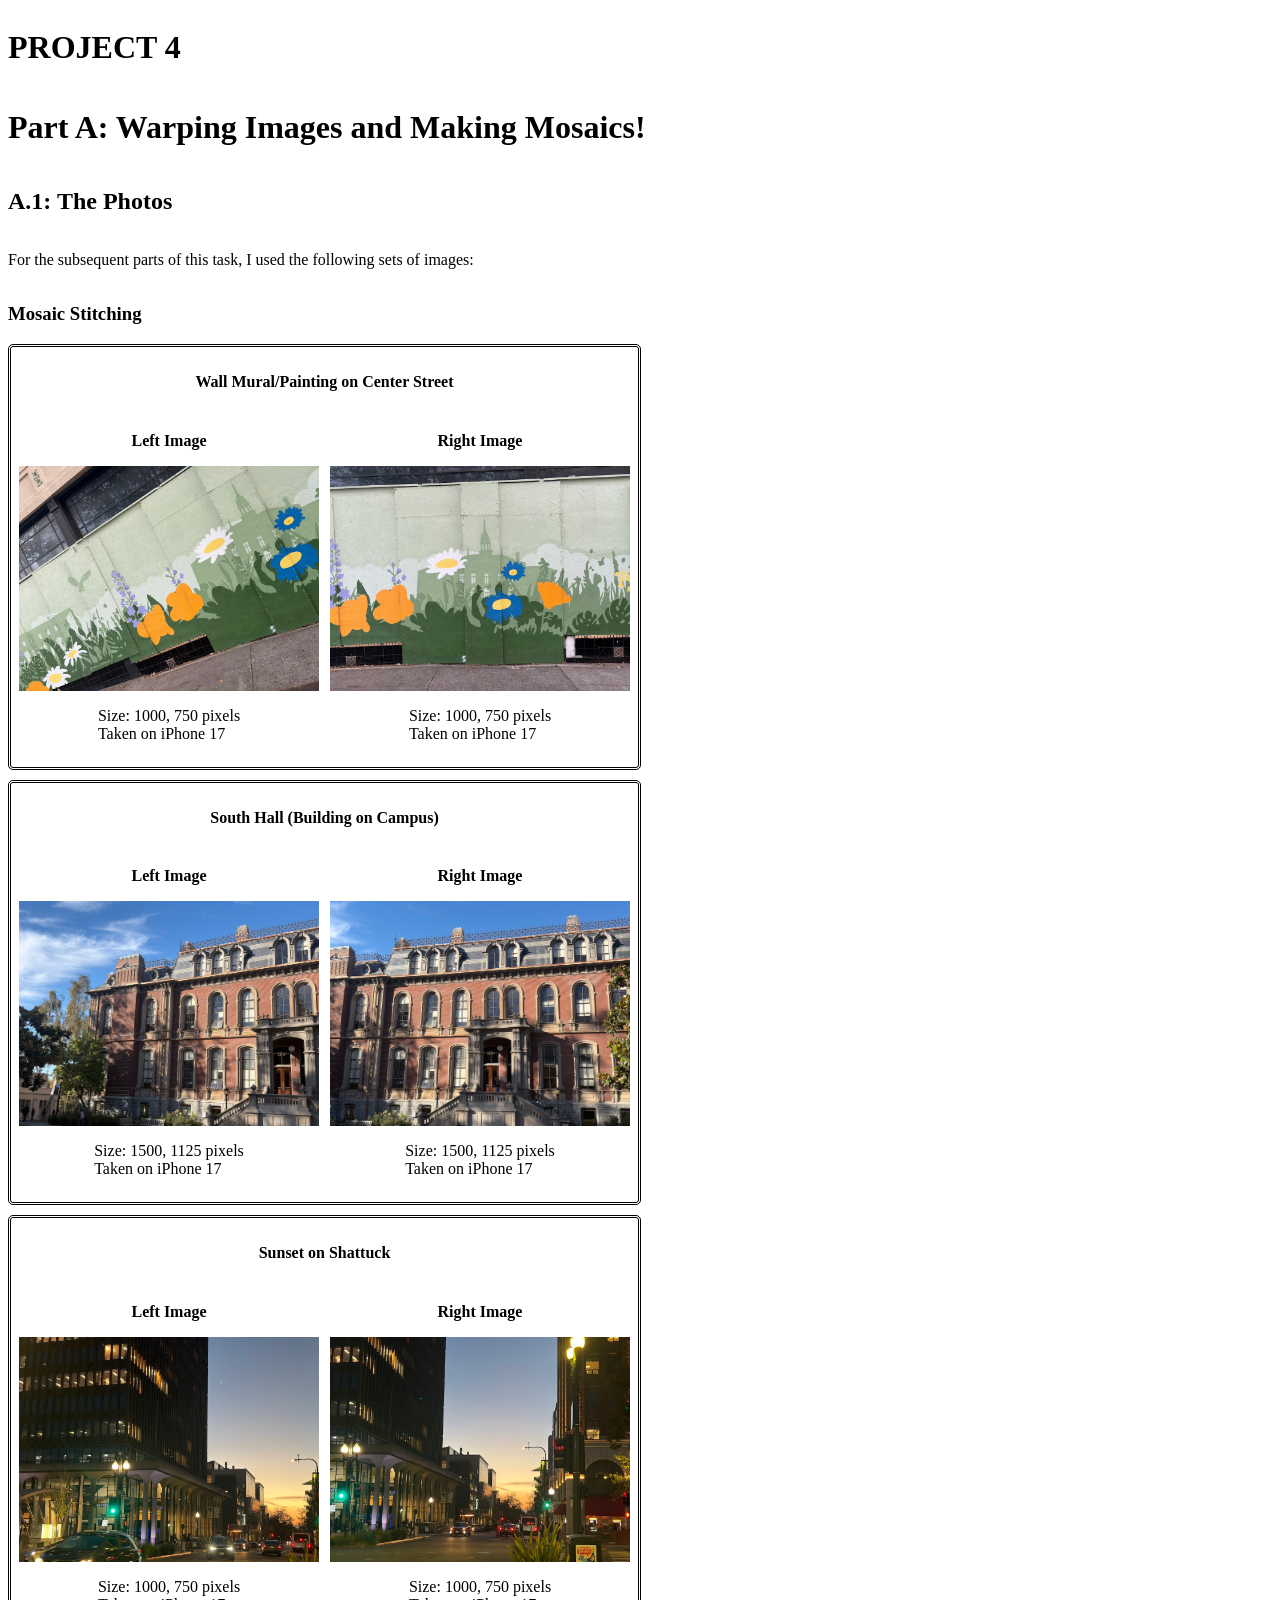
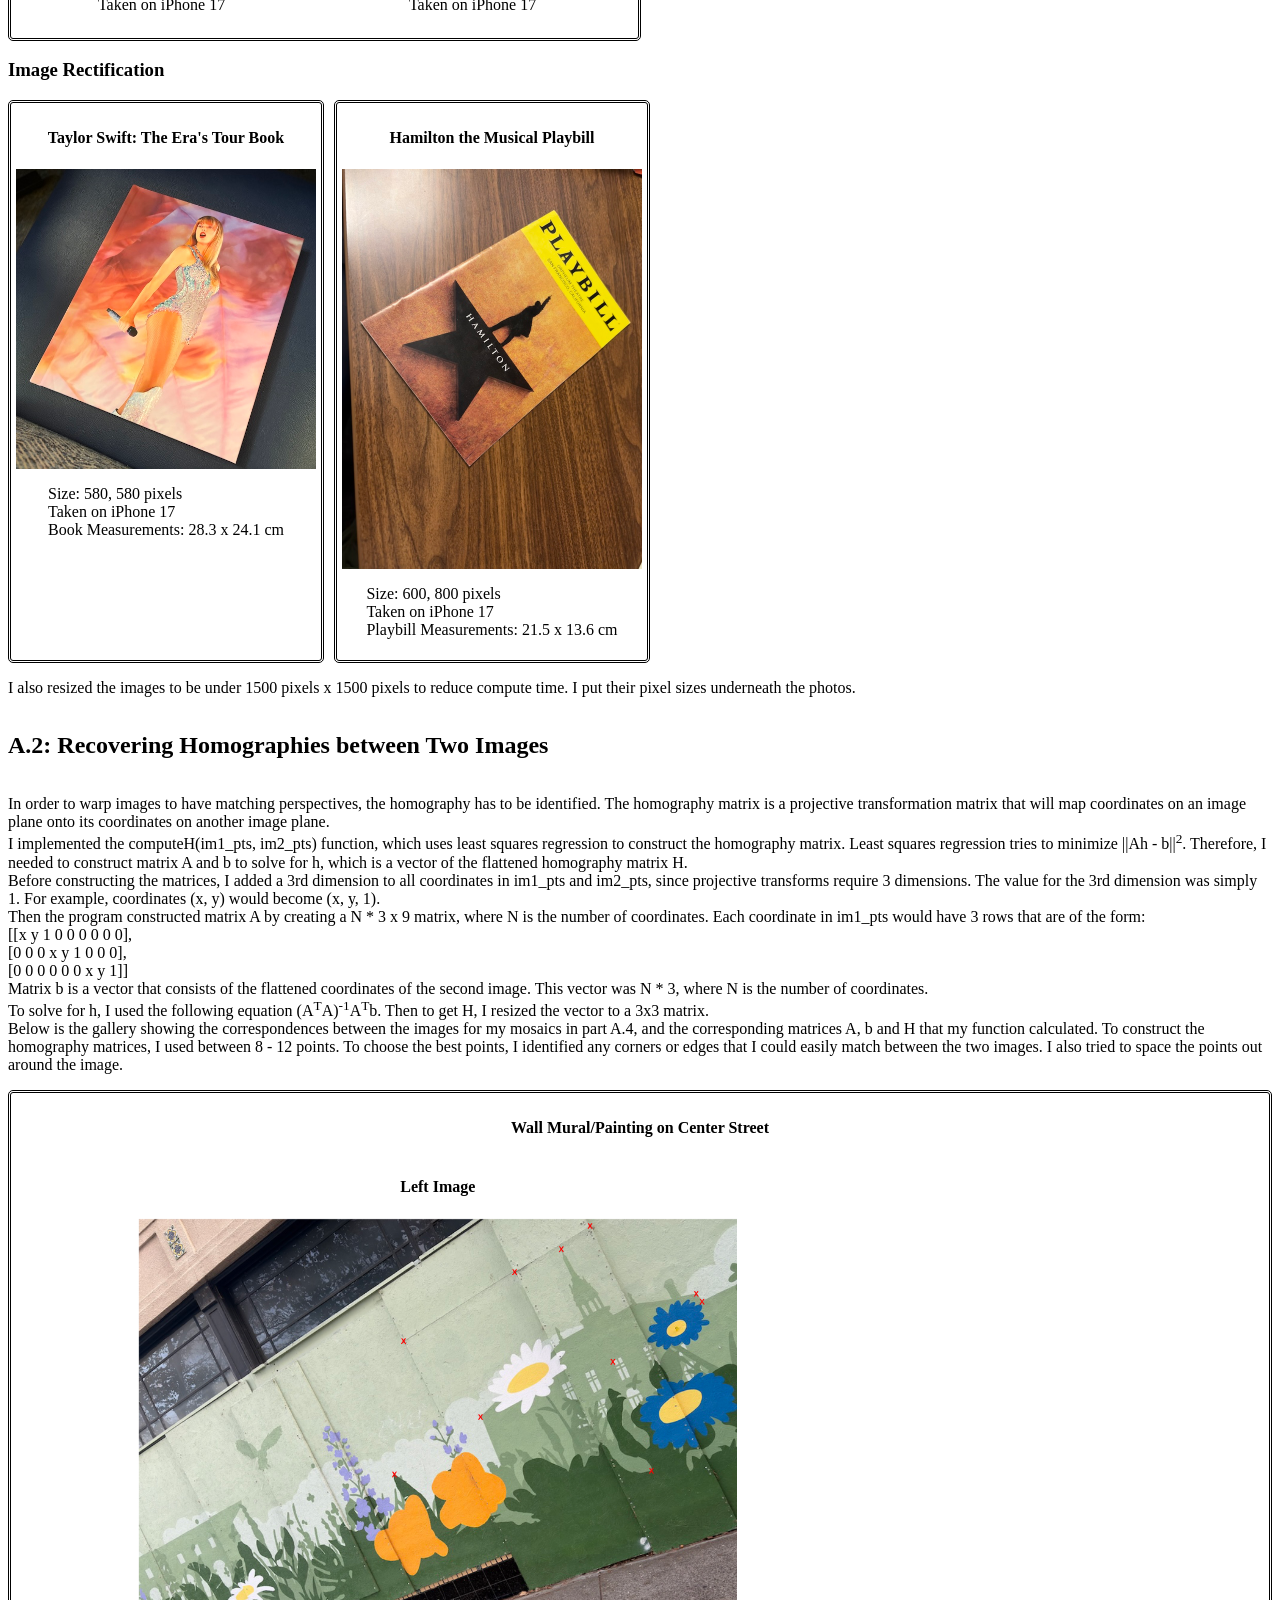
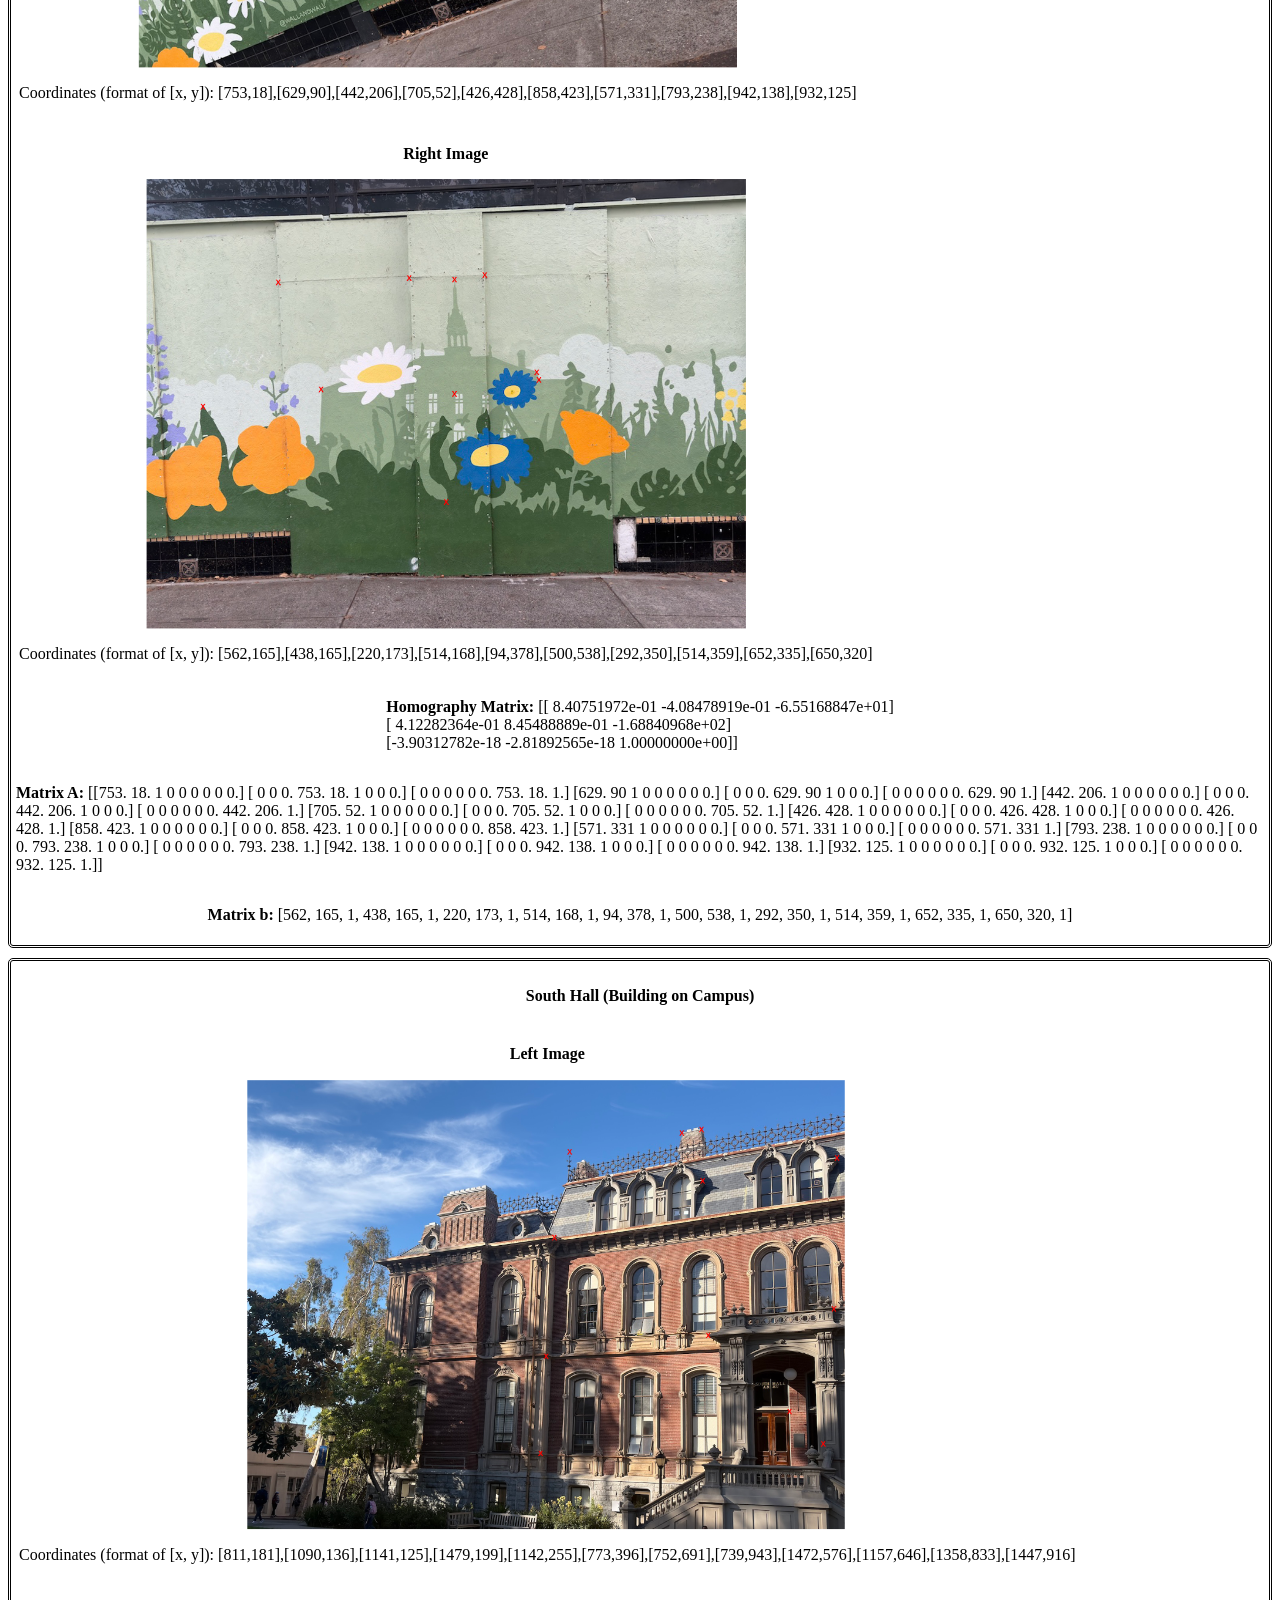
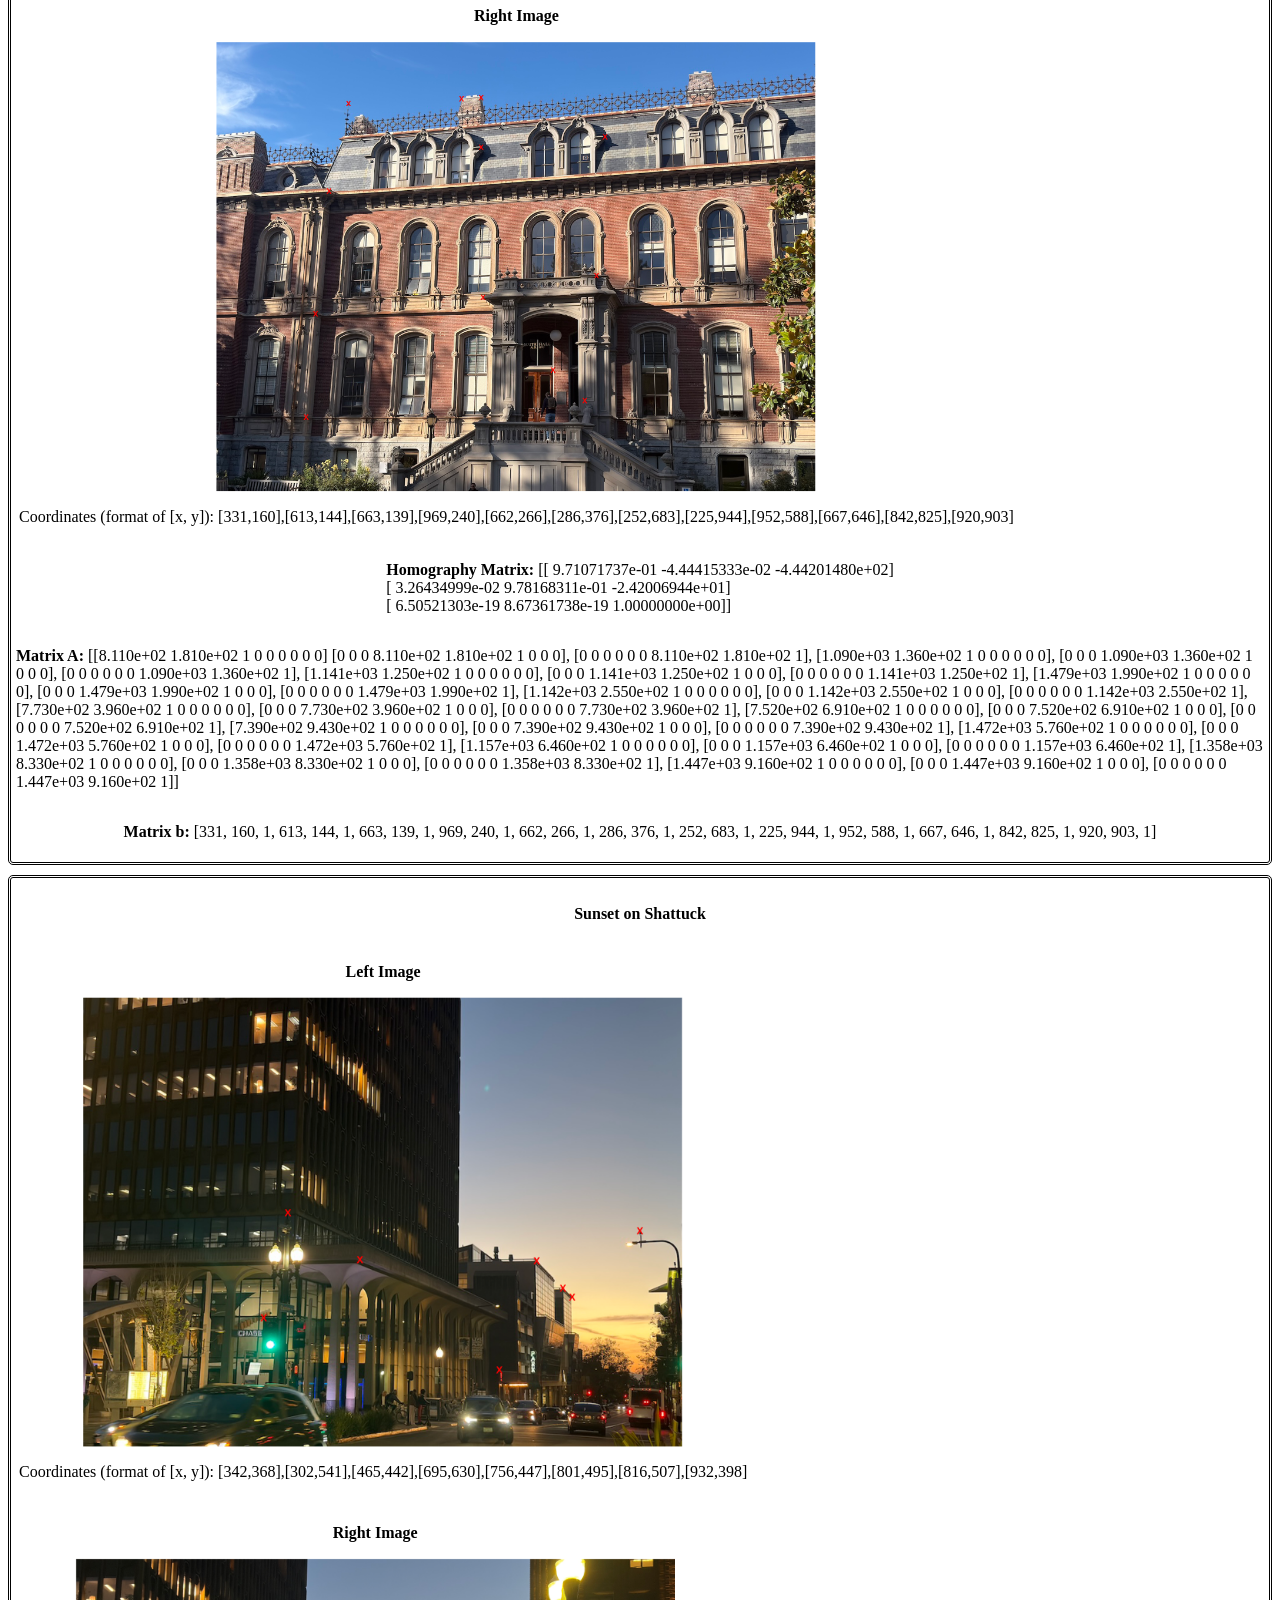
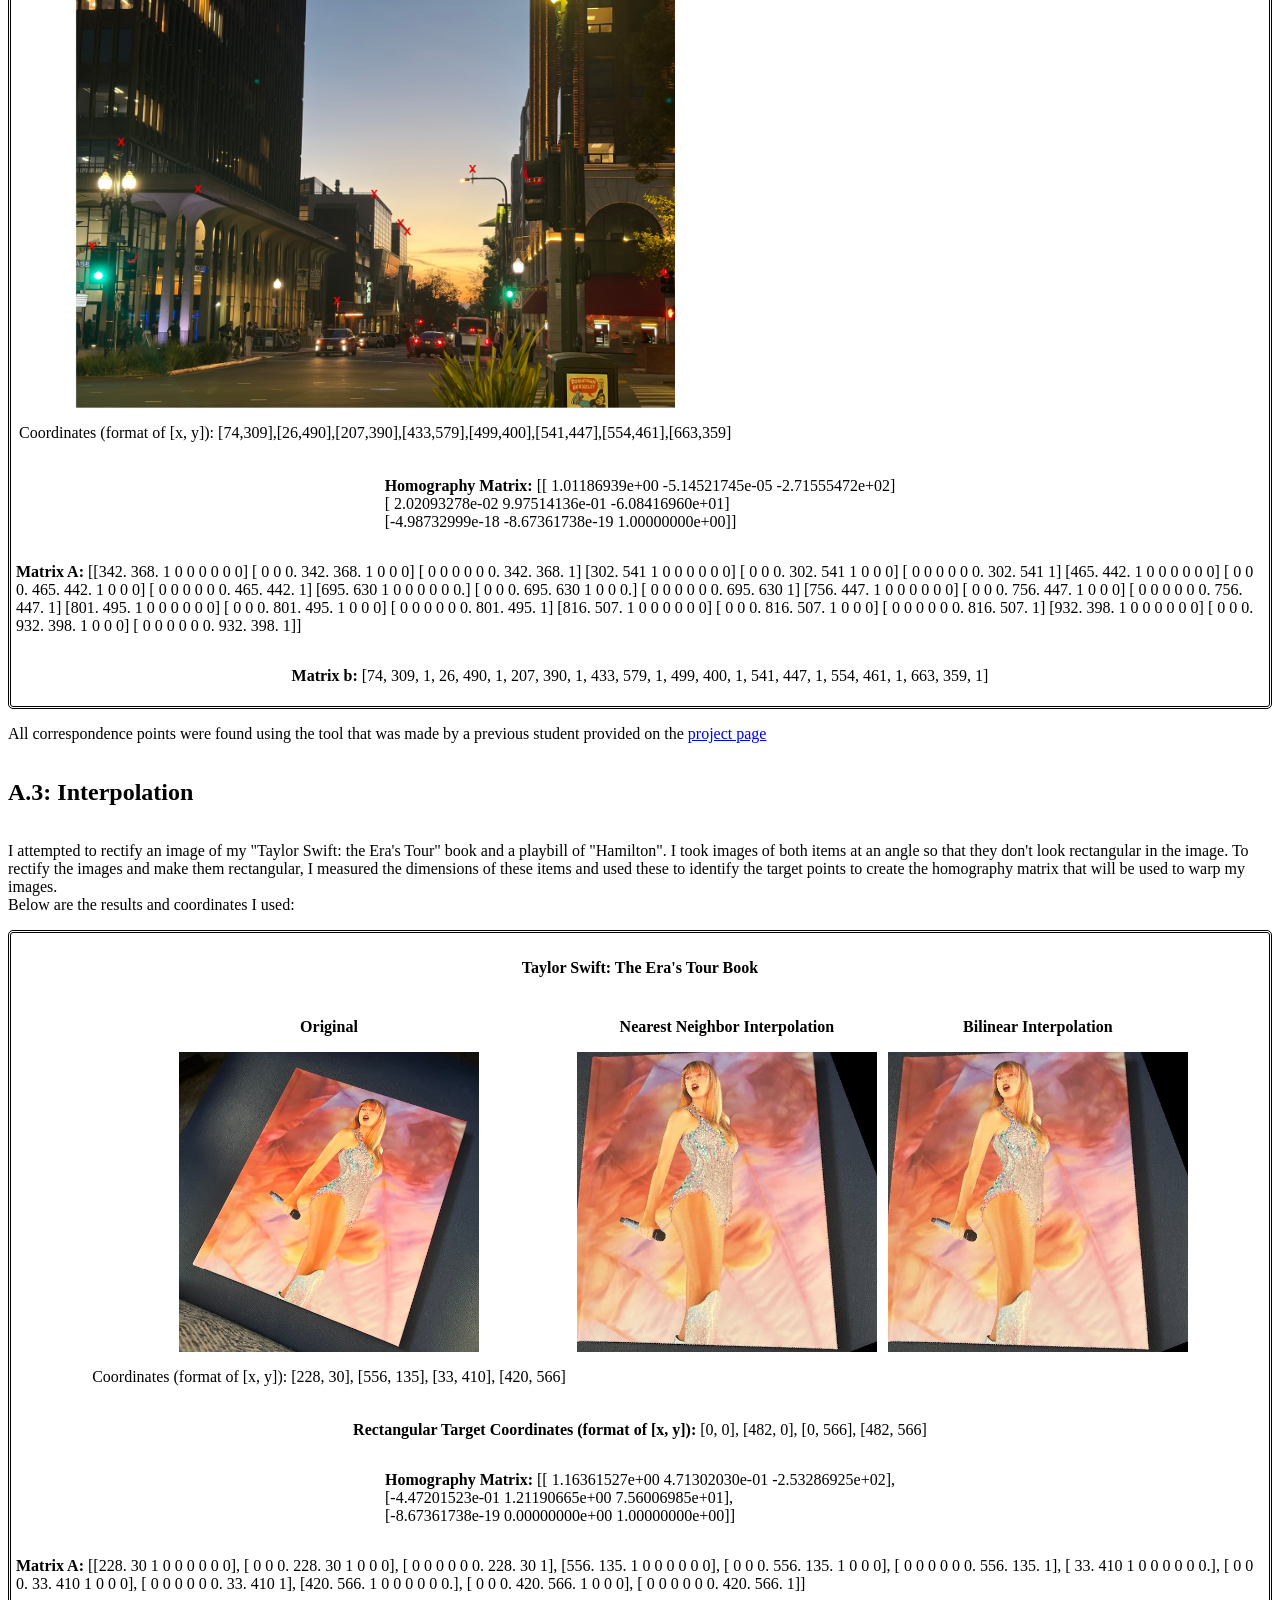
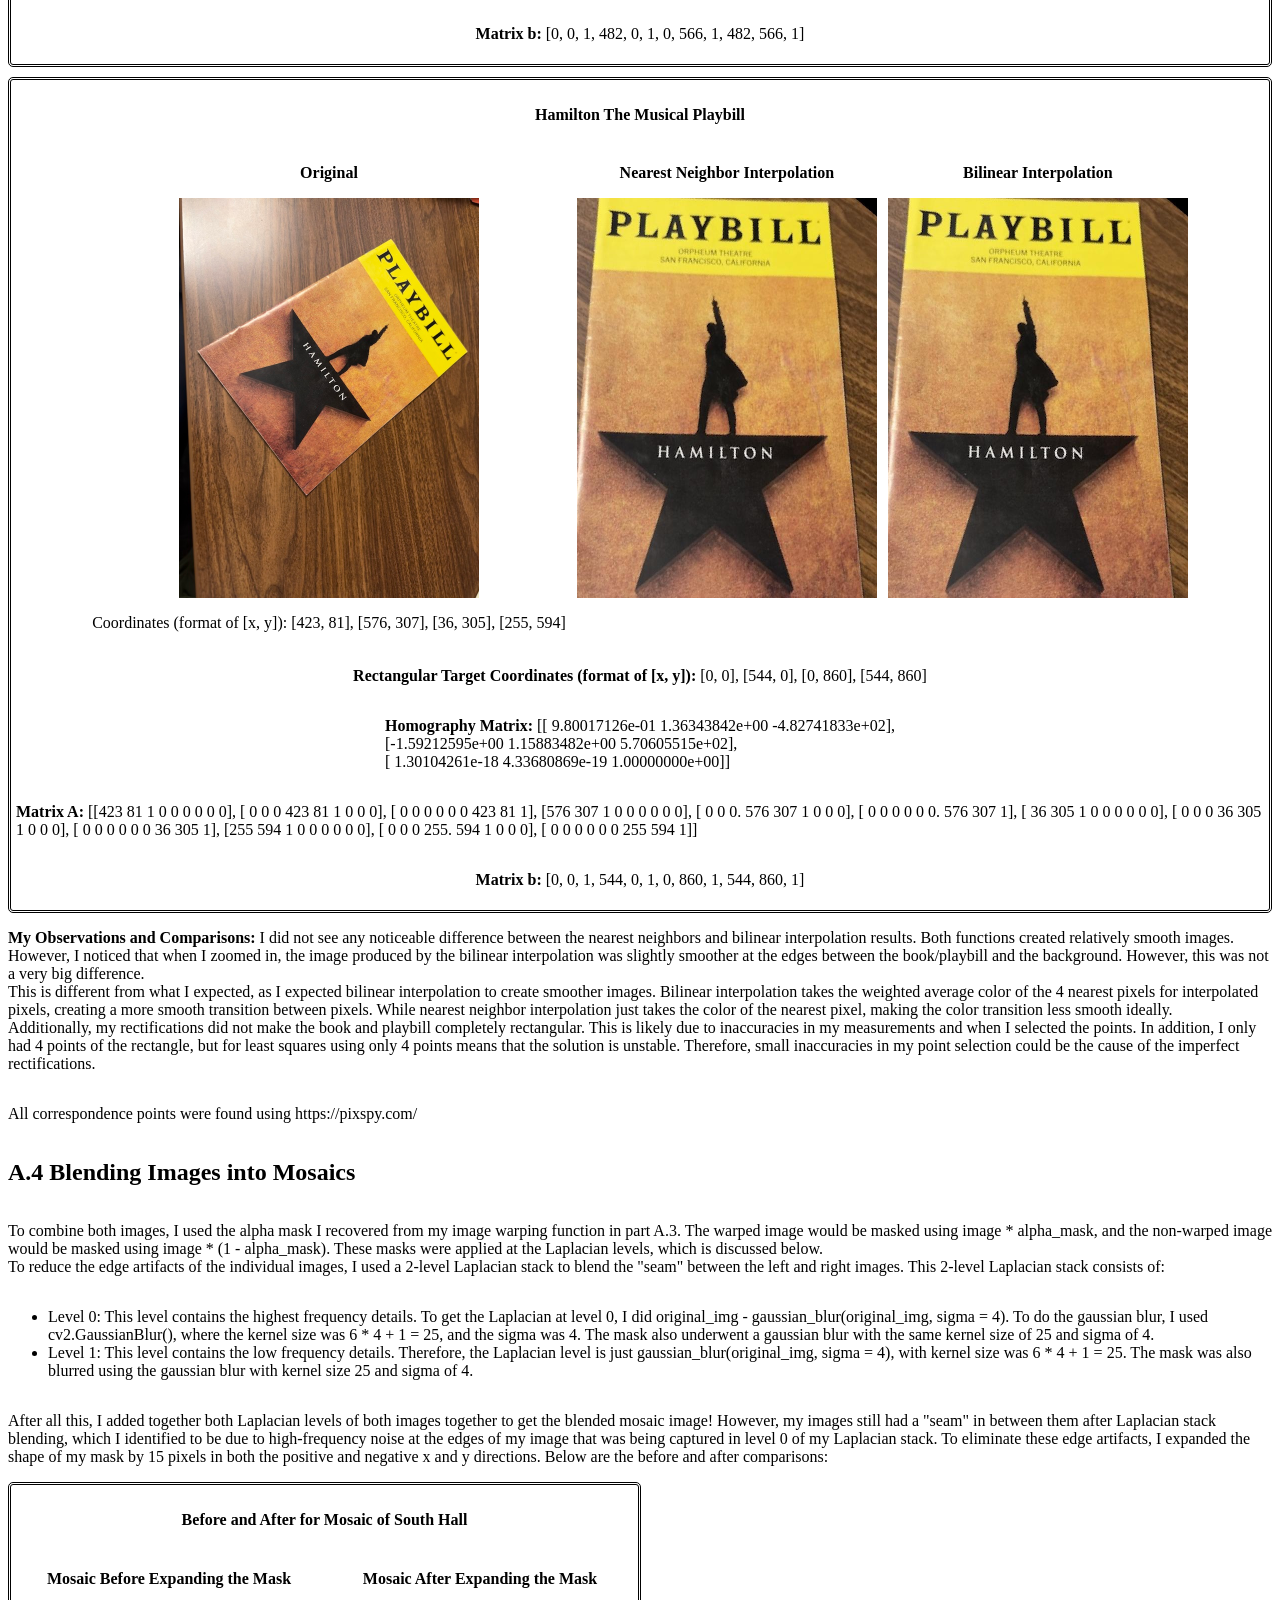
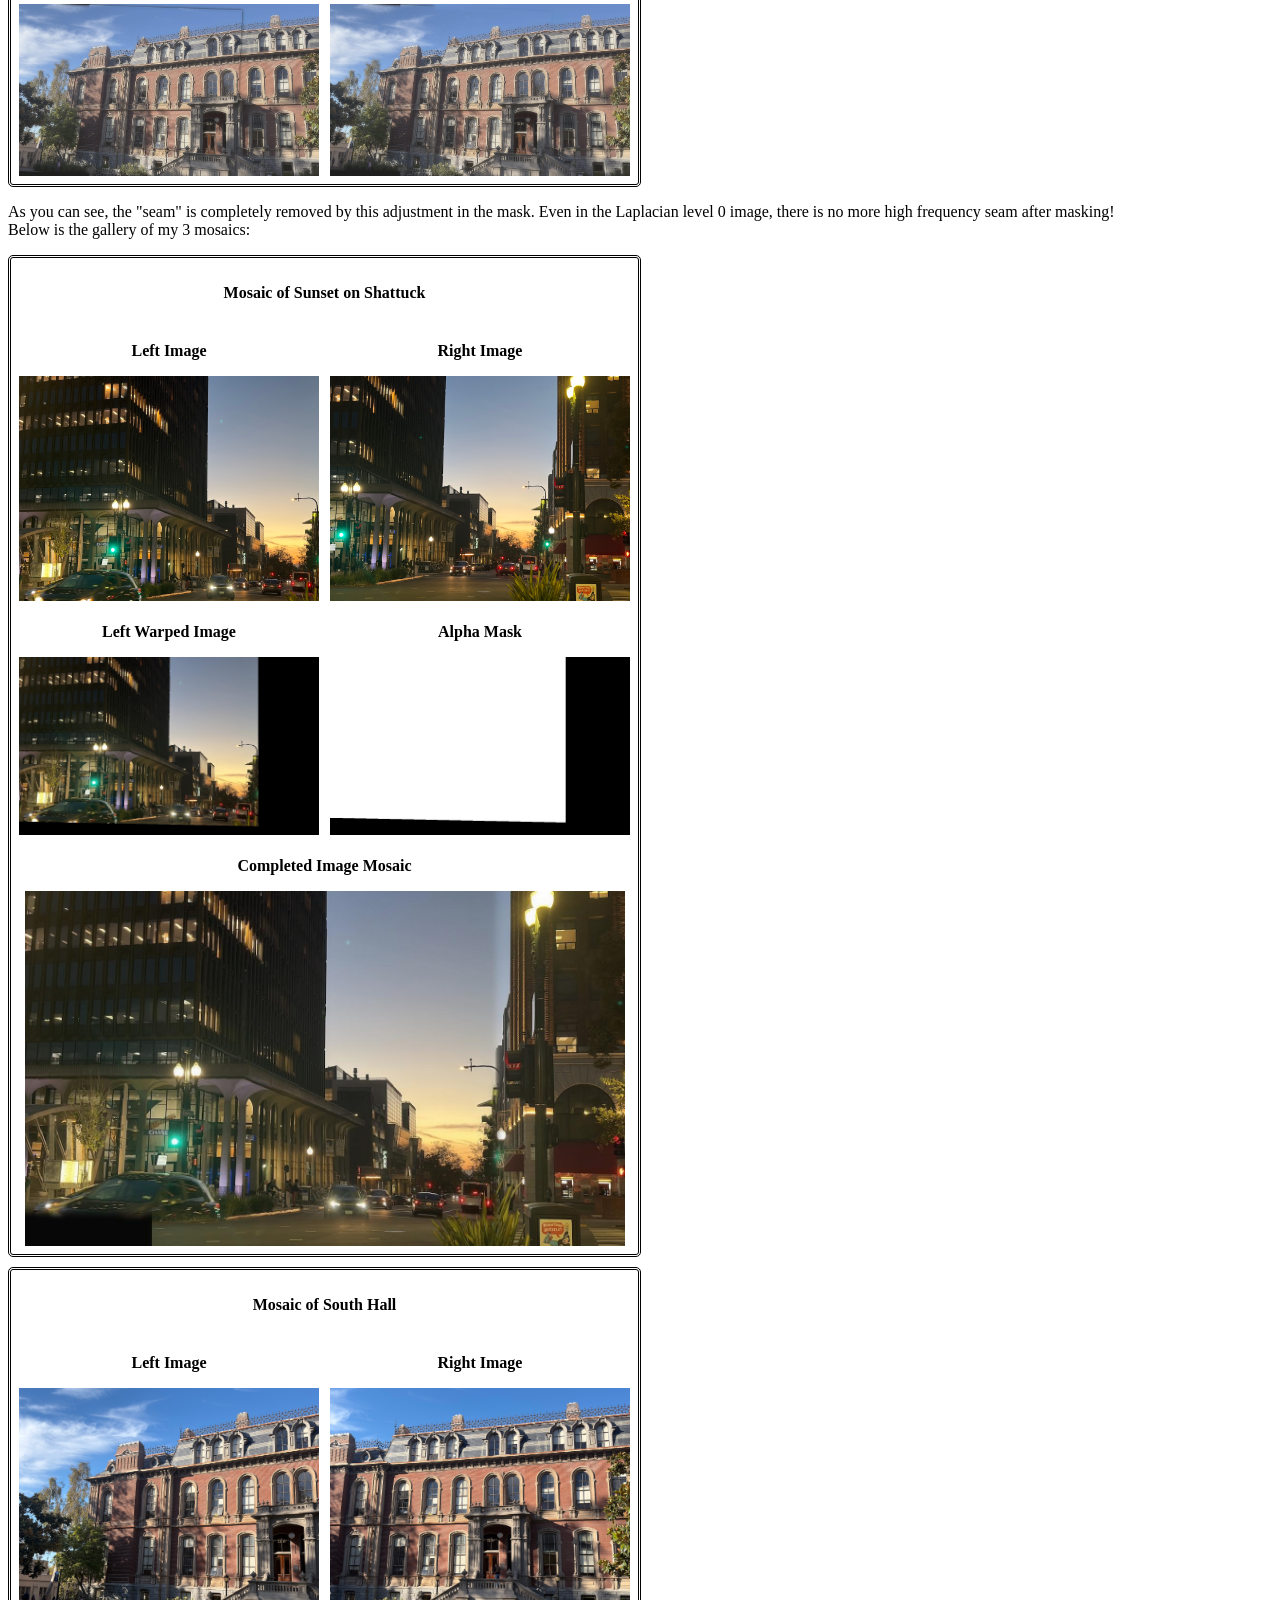
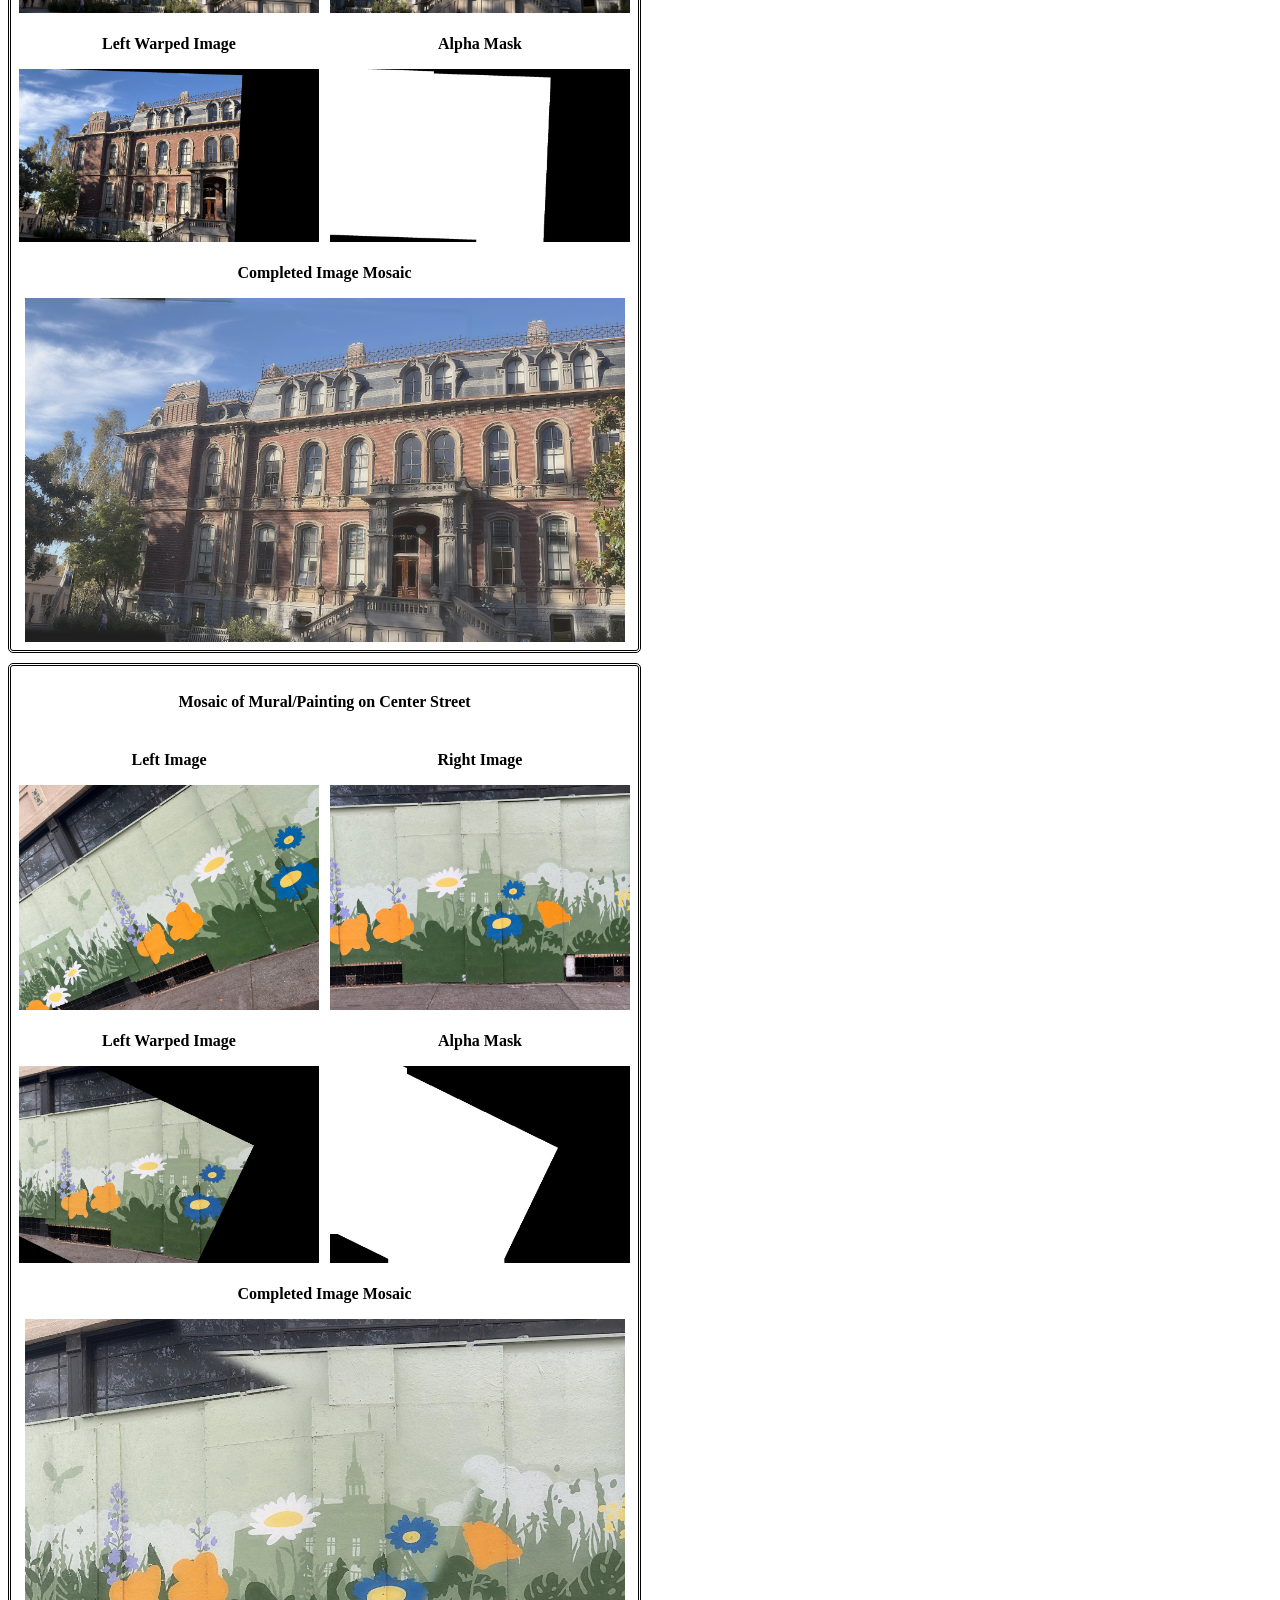
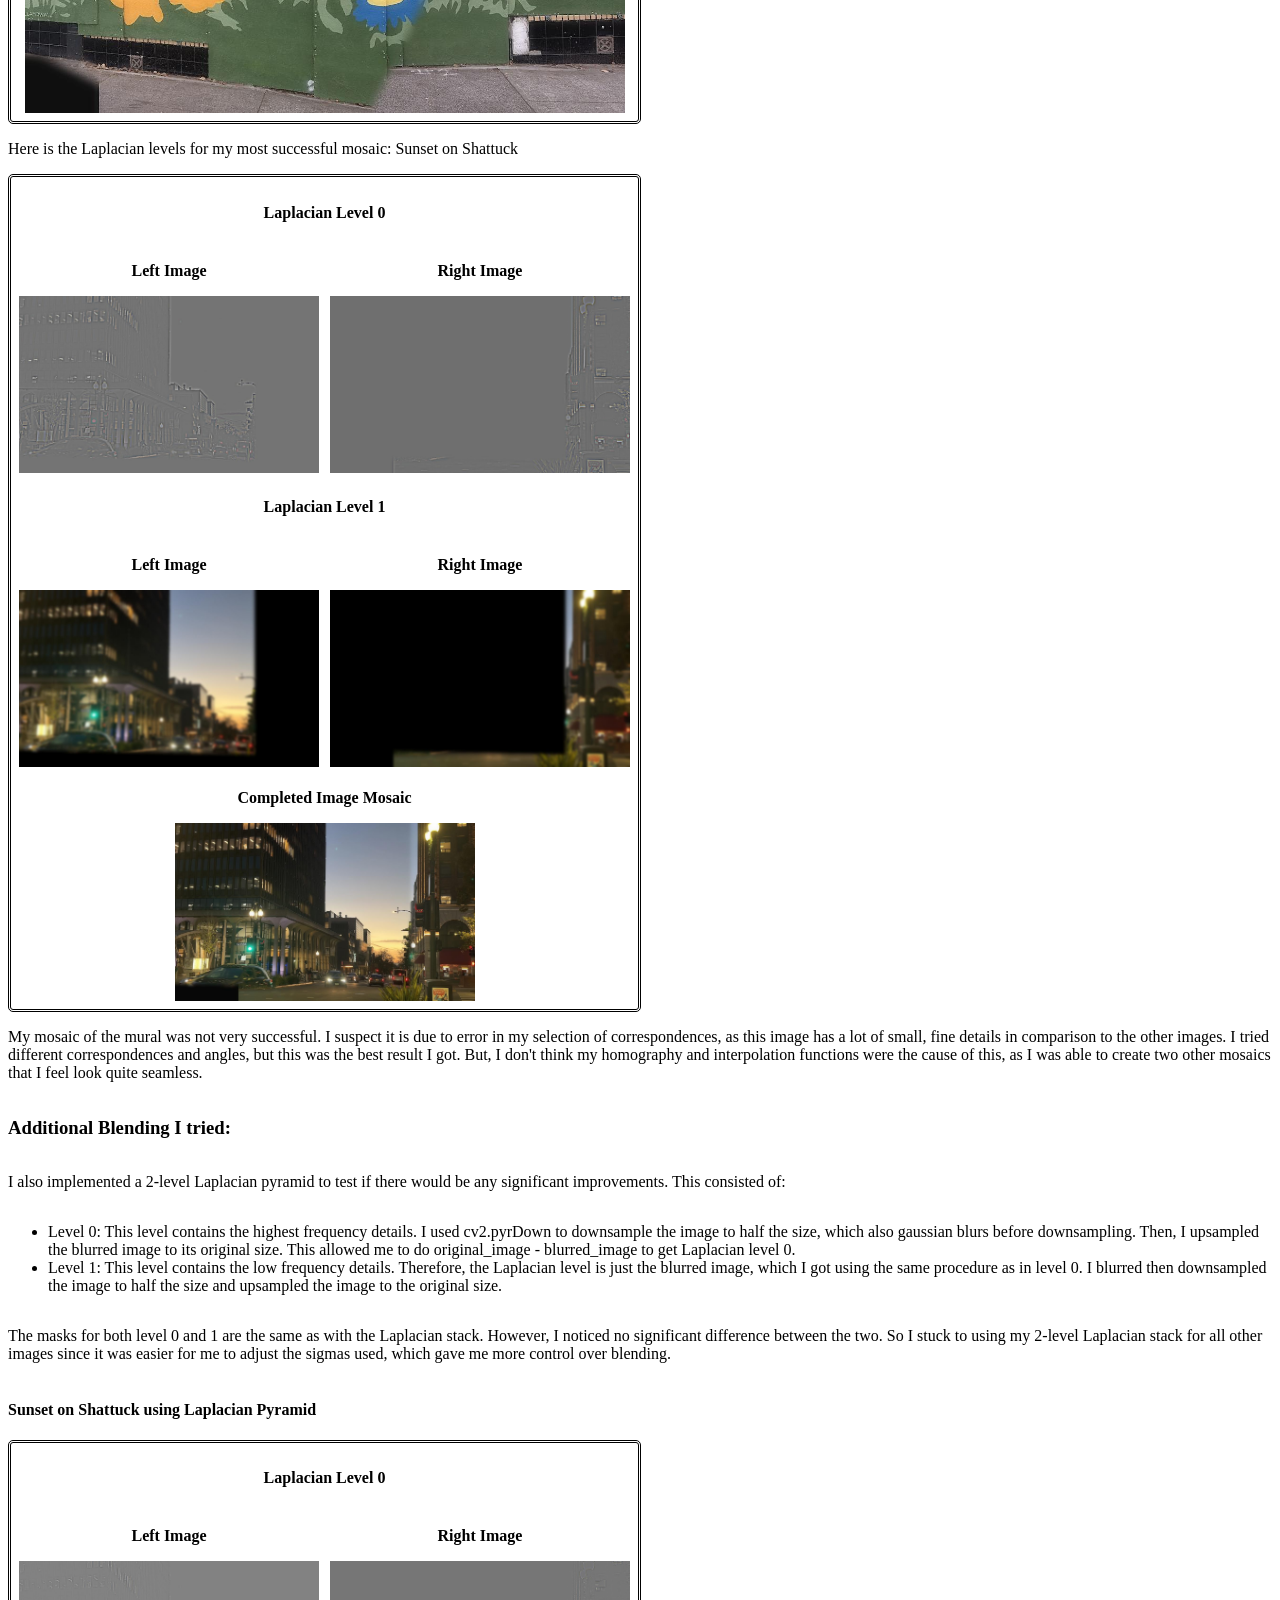
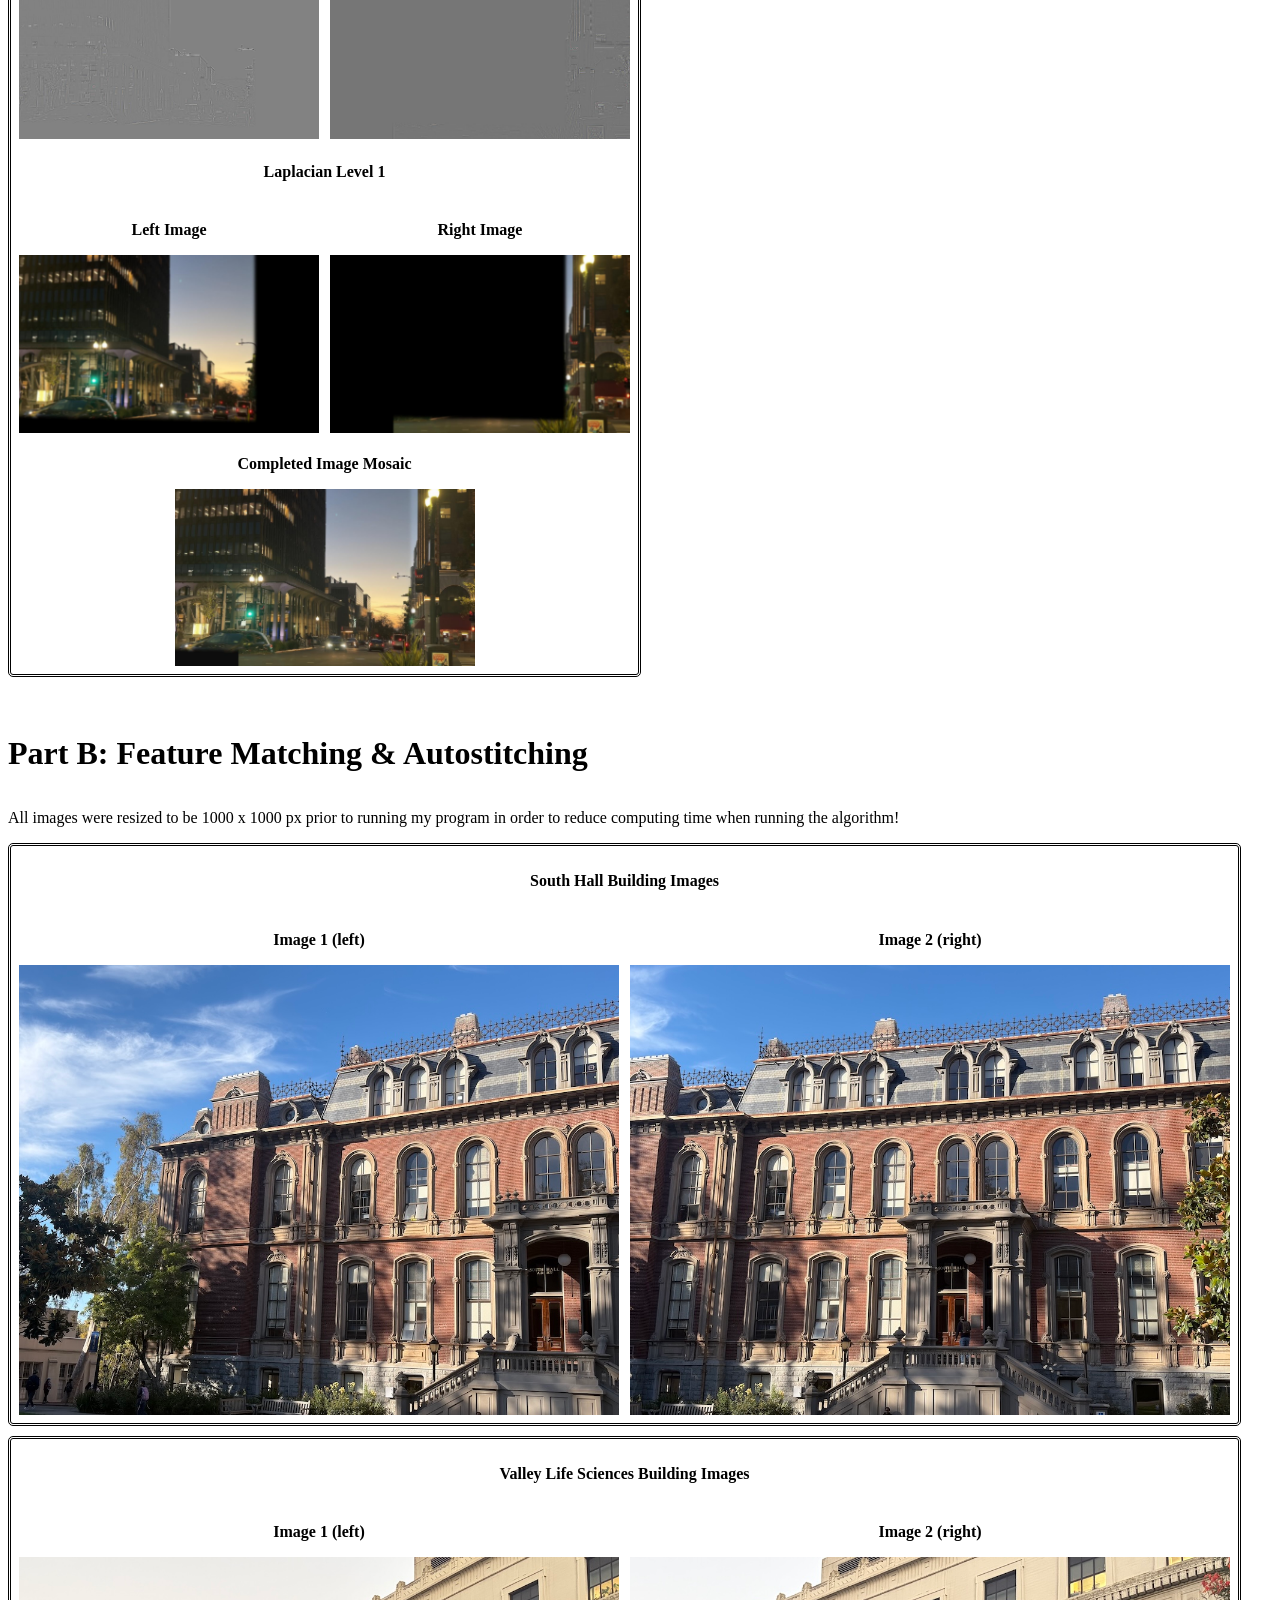
<file: 4/index.html>
<!DOCTYPE html>
<html>
<head>
    <title>Project 4 Submission</title>
    <link rel="stylesheet" href="style.css">
</head>
<body>
   <h1>PROJECT 4</h1>
    
    <h1>Part A: Warping Images and Making Mosaics!</h1>

    <h2>A.1: The Photos</h2>
    <p>For the subsequent parts of this task, I used the following sets of images:</p>
    <h3>Mosaic Stitching</h3>
    <div class="image-gallery">
        <div class="image-holder">
            <h4>Wall Mural/Painting on Center Street</h4>
            <div class="side-by-side-container">
                <div class="compare">
                    <p><b>Left Image</b></p>
                    <img class="image" src="media/mural_img1.jpeg"/>
                    <p>Size: 1000, 750 pixels<br/> Taken on iPhone 17</p>
                </div>
                <div class="compare">
                    <p><b>Right Image</b></p>
                    <img class="image" src="media/mural_img2.jpeg"/>
                    <p>Size: 1000, 750 pixels<br/> Taken on iPhone 17</p>
                </div>
            </div>
        </div>
        <div class="image-holder">
            <h4>South Hall (Building on Campus)</h4>
            <div class="side-by-side-container">
                <div class="compare">
                    <p><b>Left Image</b></p>
                    <img class="image" src="media/building_img1.jpeg"/>
                    <p>Size: 1500, 1125 pixels<br/> Taken on iPhone 17</p>
                </div>
                <div class="compare">
                    <p><b>Right Image</b></p>
                    <img class="image" src="media/building_img2.jpeg"/>
                    <p>Size: 1500, 1125 pixels<br/> Taken on iPhone 17</p>
                </div>
            </div>
        </div>
        <div class="image-holder">
            <h4>Sunset on Shattuck</h4>
            <div class="side-by-side-container">
                <div class="compare">
                    <p><b>Left Image</b></p>
                    <img class="image" src="media/sunset_img1.jpeg"/>
                    <p>Size: 1000, 750 pixels<br/> Taken on iPhone 17</p>
                </div>
                <div class="compare">
                    <p><b>Right Image</b></p>
                    <img class="image" src="media/sunset_img2.jpeg"/>
                    <p>Size: 1000, 750 pixels<br/> Taken on iPhone 17</p>
                </div>
            </div>
        </div>
    </div>

    <h3>Image Rectification</h3>
    <div class="image-gallery">
        <div class="image-holder">
            <h4>Taylor Swift: The Era's Tour Book</h4>
            <img class="image" src="media/taylor_img1.jpeg"/>
            <p>Size: 580, 580 pixels<br/> Taken on iPhone 17<br/> Book Measurements: 28.3 x 24.1 cm</p>
        </div>
        <div class="image-holder">
            <h4>Hamilton the Musical Playbill</h4>
            <img class="image" src="media/hamilton.jpeg"/>
            <p>Size: 600, 800 pixels<br/> Taken on iPhone 17<br/> Playbill Measurements: 21.5 x 13.6 cm</p>
        </div>
    </div>

    <p>I also resized the images to be under 1500 pixels x 1500 pixels to reduce compute time. I put their pixel sizes underneath the photos.</p>

    <h2>A.2: Recovering Homographies between Two Images</h2>
    <p>In order to warp images to have matching perspectives, the homography has to be identified. The homography matrix is a projective transformation matrix that will map coordinates on an image plane onto its coordinates on another image plane.

    <br/>I implemented the computeH(im1_pts, im2_pts) function, which uses least squares regression to construct the homography matrix. Least squares regression tries to minimize ||Ah - b||<sup>2</sup>. Therefore, I needed to construct matrix A and b to solve for h, which is a vector of the flattened homography matrix H. 

    <br/>Before constructing the matrices, I added a 3rd dimension to all coordinates in im1_pts and im2_pts, since projective transforms require 3 dimensions. The value for the 3rd dimension was simply 1. For example, coordinates (x, y) would become (x, y, 1).

    <br/>Then the program constructed matrix A by creating a N * 3 x 9 matrix, where N is the number of coordinates. Each coordinate in im1_pts would have 3 rows that are of the form:
    <br/>[[x y 1 0 0 0 0 0 0],
    <br/>[0 0 0 x y 1 0 0 0],
    <br/>[0 0 0 0 0 0 x y 1]]

    <br/>Matrix b is a vector that consists of the flattened coordinates of the second image. This vector was N * 3, where N is the number of coordinates.

    <br/>To solve for h, I used the following equation (A<sup>T</sup>A)<sup>-1</sup>A<sup>T</sup>b. Then to get H, I resized the vector to a 3x3 matrix.

    <br/>Below is the gallery showing the correspondences between the images for my mosaics in part A.4, and the corresponding matrices A, b and H that my function calculated. To construct the homography matrices, I used between 8 - 12 points. To choose the best points, I identified any corners or edges that I could easily match between the two images. I also tried to space the points out around the image.

    </p>

    <div class="image-gallery">
        <div class="image-holder">
            <h4>Wall Mural/Painting on Center Street</h4>
            <div class="side-by-side-container">
                <div class="compare">
                    <p><b>Left Image</b></p>
                    <img class="image-large" src="media/mural_img1_points.png"/>
                    <p>Coordinates (format of [x, y]): [753,18],[629,90],[442,206],[705,52],[426,428],[858,423],[571,331],[793,238],[942,138],[932,125]</p>
                </div>
                <div class="compare">
                    <p><b>Right Image</b></p>
                    <img class="image-large" src="media/mural_img2_points.png"/>
                    <p>Coordinates (format of [x, y]): [562,165],[438,165],[220,173],[514,168],[94,378],[500,538],[292,350],[514,359],[652,335],[650,320]</p>
                </div>
            </div>
            <p><b>Homography Matrix: </b>[[ 8.40751972e-01 -4.08478919e-01 -6.55168847e+01]
 <br/>[ 4.12282364e-01  8.45488889e-01 -1.68840968e+02]
 <br/>[-3.90312782e-18 -2.81892565e-18  1.00000000e+00]]


            <p><b>Matrix A: </b>[[753.  18.   1 0 0 0 0 0 0.]
 [  0 0 0. 753.  18.   1 0 0 0.]
 [  0 0 0 0 0 0. 753.  18.   1.]
 [629.  90 1 0 0 0 0 0 0.]
 [  0 0 0. 629.  90 1 0 0 0.]
 [  0 0 0 0 0 0. 629.  90 1.]
 [442. 206.   1 0 0 0 0 0 0.]
 [  0 0 0. 442. 206.   1 0 0 0.]
 [  0 0 0 0 0 0. 442. 206.   1.]
 [705.  52.   1 0 0 0 0 0 0.]
 [  0 0 0. 705.  52.   1 0 0 0.]
 [  0 0 0 0 0 0. 705.  52.   1.]
 [426. 428.   1 0 0 0 0 0 0.]
 [  0 0 0. 426. 428.   1 0 0 0.]
 [  0 0 0 0 0 0. 426. 428.   1.]
 [858. 423.   1 0 0 0 0 0 0.]
 [  0 0 0. 858. 423.   1 0 0 0.]
 [  0 0 0 0 0 0. 858. 423.   1.]
 [571. 331 1 0 0 0 0 0 0.]
 [  0 0 0. 571. 331 1 0 0 0.]
 [  0 0 0 0 0 0. 571. 331 1.]
 [793. 238.   1 0 0 0 0 0 0.]
 [  0 0 0. 793. 238.   1 0 0 0.]
 [  0 0 0 0 0 0. 793. 238.   1.]
 [942. 138.   1 0 0 0 0 0 0.]
 [  0 0 0. 942. 138.   1 0 0 0.]
 [  0 0 0 0 0 0. 942. 138.   1.]
 [932. 125.   1 0 0 0 0 0 0.]
 [  0 0 0. 932. 125.   1 0 0 0.]
 [  0 0 0 0 0 0. 932. 125.   1.]]

    </p>
    <p><b>Matrix b:</b> [562, 165, 1, 438, 165, 1, 220, 173, 1, 514, 168, 1, 94, 378, 1, 500, 538, 1, 292, 350,  1, 514, 359, 1, 652, 335, 1, 650, 320, 1]</p>
        </div>
        <div class="image-holder">
            <h4>South Hall (Building on Campus)</h4>
            <div class="side-by-side-container">
                <div class="compare">
                    <p><b>Left Image</b></p>
                    <img class="image-large" src="media/building_img1_pts.png"/>
                    <p>Coordinates (format of [x, y]): [811,181],[1090,136],[1141,125],[1479,199],[1142,255],[773,396],[752,691],[739,943],[1472,576],[1157,646],[1358,833],[1447,916]</p>
                </div>
                <div class="compare">
                    <p><b>Right Image</b></p>
                    <img class="image-large" src="media/building_img2_points.png"/>
                    <p>Coordinates (format of [x, y]): [331,160],[613,144],[663,139],[969,240],[662,266],[286,376],[252,683],[225,944],[952,588],[667,646],[842,825],[920,903]</p>
                </div>
            </div>
            <p><b>Homography Matrix: </b>[[ 9.71071737e-01 -4.44415333e-02 -4.44201480e+02]
 <br/>[ 3.26434999e-02  9.78168311e-01 -2.42006944e+01]
 <br/>[ 6.50521303e-19  8.67361738e-19  1.00000000e+00]]

            <p><b>Matrix A: </b>[[8.110e+02 1.810e+02 1 0 0 0 0 0 0]
 [0 0 0 8.110e+02 1.810e+02 1 0 0 0], 
 [0 0 0 0 0 0 8.110e+02
  1.810e+02 1], 
 [1.090e+03 1.360e+02 1 0 0 0 0
  0 0], 
 [0 0 0 1.090e+03 1.360e+02 1 0
  0 0], 
 [0 0 0 0 0 0 1.090e+03
  1.360e+02 1], 
 [1.141e+03 1.250e+02 1 0 0 0 0
  0 0], 
 [0 0 0 1.141e+03 1.250e+02 1 0
  0 0], 
 [0 0 0 0 0 0 1.141e+03
  1.250e+02 1], 
 [1.479e+03 1.990e+02 1 0 0 0 0
  0 0], 
 [0 0 0 1.479e+03 1.990e+02 1 0
  0 0], 
 [0 0 0 0 0 0 1.479e+03
  1.990e+02 1], 
 [1.142e+03 2.550e+02 1 0 0 0 0
  0 0], 
 [0 0 0 1.142e+03 2.550e+02 1 0
  0 0], 
 [0 0 0 0 0 0 1.142e+03
  2.550e+02 1], 
 [7.730e+02 3.960e+02 1 0 0 0 0
  0 0], 
 [0 0 0 7.730e+02 3.960e+02 1 0
  0 0], 
 [0 0 0 0 0 0 7.730e+02
  3.960e+02 1], 
 [7.520e+02 6.910e+02 1 0 0 0 0
  0 0], 
 [0 0 0 7.520e+02 6.910e+02 1 0
  0 0], 
 [0 0 0 0 0 0 7.520e+02
  6.910e+02 1], 
 [7.390e+02 9.430e+02 1 0 0 0 0
  0 0], 
 [0 0 0 7.390e+02 9.430e+02 1 0
  0 0], 
 [0 0 0 0 0 0 7.390e+02
  9.430e+02 1], 
 [1.472e+03 5.760e+02 1 0 0 0 0
  0 0], 
 [0 0 0 1.472e+03 5.760e+02 1 0
  0 0], 
 [0 0 0 0 0 0 1.472e+03
  5.760e+02 1], 
 [1.157e+03 6.460e+02 1 0 0 0 0
  0 0], 
 [0 0 0 1.157e+03 6.460e+02 1 0
  0 0], 
 [0 0 0 0 0 0 1.157e+03
  6.460e+02 1], 
 [1.358e+03 8.330e+02 1 0 0 0 0
  0 0], 
 [0 0 0 1.358e+03 8.330e+02 1 0
  0 0], 
 [0 0 0 0 0 0 1.358e+03
  8.330e+02 1], 
 [1.447e+03 9.160e+02 1 0 0 0 0
  0 0], 
 [0 0 0 1.447e+03 9.160e+02 1 0
  0 0], 
 [0 0 0 0 0 0 1.447e+03
  9.160e+02 1]]

    </p>
    <p><b>Matrix b:</b> [331, 160, 1, 613, 144, 1, 663, 139, 1, 969, 240, 1, 662, 266, 
   1, 286, 376, 1, 252, 683, 1, 225, 944, 1, 952, 588, 1, 667, 646, 1, 842, 825, 1, 920, 903, 1]</p>
        </div>
        <div class="image-holder">
            <h4>Sunset on Shattuck</h4>
            <div class="side-by-side-container">
                <div class="compare">
                    <p><b>Left Image</b></p>
                    <img class="image-large" src="media/sunset_img1_points.png"/>
                    <p>Coordinates (format of [x, y]): [342,368],[302,541],[465,442],[695,630],[756,447],[801,495],[816,507],[932,398]</p>
                </div>
                <div class="compare">
                    <p><b>Right Image</b></p>
                    <img class="image-large" src="media/sunset_img2_points.png"/>
                    <p>Coordinates (format of [x, y]): [74,309],[26,490],[207,390],[433,579],[499,400],[541,447],[554,461],[663,359]</p>
                </div>
            </div>
            <p><b>Homography Matrix: </b>[[ 1.01186939e+00 -5.14521745e-05 -2.71555472e+02]
 <br/>[ 2.02093278e-02  9.97514136e-01 -6.08416960e+01]
 <br/>[-4.98732999e-18 -8.67361738e-19  1.00000000e+00]]

            <p><b>Matrix A: </b>[[342. 368.   1 0 0 0 0 0 0]
 [  0 0 0. 342. 368.   1 0 0 0]
 [  0 0 0 0 0 0. 342. 368.   1]
 [302. 541 1 0 0 0 0 0 0]
 [  0 0 0. 302. 541 1 0 0 0]
 [  0 0 0 0 0 0. 302. 541 1]
 [465. 442.   1 0 0 0 0 0 0]
 [  0 0 0. 465. 442.   1 0 0 0]
 [  0 0 0 0 0 0. 465. 442.   1]
 [695. 630 1 0 0 0 0 0 0.]
 [  0 0 0. 695. 630 1 0 0 0.]
 [  0 0 0 0 0 0. 695. 630 1]
 [756. 447.   1 0 0 0 0 0 0]
 [  0 0 0. 756. 447.   1 0 0 0]
 [  0 0 0 0 0 0. 756. 447.   1]
 [801. 495.   1 0 0 0 0 0 0]
 [  0 0 0. 801. 495.   1 0 0 0]
 [  0 0 0 0 0 0. 801. 495.   1]
 [816. 507.   1 0 0 0 0 0 0]
 [  0 0 0. 816. 507.   1 0 0 0]
 [  0 0 0 0 0 0. 816. 507.   1]
 [932. 398.   1 0 0 0 0 0 0]
 [  0 0 0. 932. 398.   1 0 0 0]
 [  0 0 0 0 0 0. 932. 398.   1]]

    </p>
    <p><b>Matrix b:</b> [74, 309, 1, 26, 490, 1, 207, 390, 1, 433, 579, 1, 499, 400, 1, 541, 447, 1, 554, 461, 1, 663, 359, 1]
</p>
        </div>
    </div>

    <p>All correspondence points were found using the tool that was made by a previous student provided on the <a href="https://cal-cs180.github.io/fa23/hw/proj3/tool.html">project page</a></p>
    
    <h2>A.3: Interpolation</h2>
    <p>I attempted to rectify an image of my "Taylor Swift: the Era's Tour" book and a playbill of "Hamilton". I took images of both items at an angle so that they don't look rectangular in the image. To rectify the images and make them rectangular, I measured the dimensions of these items and used these to identify the target points to create the homography matrix that will be used to warp my images.
        <br/>Below are the results and coordinates I used:
    </p>

    <div class="image-gallery">
        <div class="image-holder">
            <h4>Taylor Swift: The Era's Tour Book</h4>
            <div class="side-by-side-container">
                <div class="compare">
                    <p><b>Original</b></p>
                    <img class="image" src="media/taylor_img1.jpeg"/>
                    <p>Coordinates (format of [x, y]): [228, 30], [556, 135], [33, 410], [420, 566]</p>
                </div>
                <div class="compare">
                    <p><b>Nearest Neighbor Interpolation</b></p>
                    <img class="image" src="media/warped_nn_taylor_img1.jpeg"/>
                </div>
                <div class="compare">
                    <p><b>Bilinear Interpolation</b></p>
                    <img class="image" src="media/warped_bilinear_taylor_img1.jpeg"/>
                </div>
            </div>
            <p><b>Rectangular Target Coordinates (format of [x, y]): </b>[0, 0], [482, 0], [0, 566], [482, 566]</p>
            <p><b>Homography Matrix: </b>[[ 1.16361527e+00  4.71302030e-01 -2.53286925e+02], 
 <br/>[-4.47201523e-01  1.21190665e+00  7.56006985e+01], 
 <br/>[-8.67361738e-19  0.00000000e+00  1.00000000e+00]]


            <p><b>Matrix A: </b>[[228.  30 1 0 0 0 0 0 0], 
 [  0 0 0. 228.  30 1 0 0 0], 
 [  0 0 0 0 0 0. 228.  30 1], 
 [556. 135.   1 0 0 0 0 0 0], 
 [  0 0 0. 556. 135.   1 0 0 0], 
 [  0 0 0 0 0 0. 556. 135.   1], 
 [ 33. 410 1 0 0 0 0 0 0.], 
 [  0 0 0.  33. 410 1 0 0 0], 
 [  0 0 0 0 0 0.  33. 410 1], 
 [420. 566.   1 0 0 0 0 0 0.], 
 [  0 0 0. 420. 566.   1 0 0 0], 
 [  0 0 0 0 0 0. 420. 566.   1]]


    </p>
    <p><b>Matrix b: </b>[0, 0, 1, 482, 0, 1, 0, 566, 1, 482, 566, 1]</p>
        </div>
        <div class="image-holder">
            <h4>Hamilton The Musical Playbill</h4>
            <div class="side-by-side-container">
                <div class="compare">
                    <p><b>Original</b></p>
                    <img class="image" src="media/hamilton.jpeg"/>
                    <p>Coordinates (format of [x, y]): [423, 81], [576, 307], [36, 305], [255, 594]</p>
                </div>
                <div class="compare">
                    <p><b>Nearest Neighbor Interpolation</b></p>
                    <img class="image" src="media/warped_bilinear_hamilton.jpeg"/>
                </div>
                <div class="compare">
                    <p><b>Bilinear Interpolation</b></p>
                    <img class="image" src="media/warped_nn_hamilton.jpeg"/>
                </div>
            </div>
            <p><b>Rectangular Target Coordinates (format of [x, y]): </b>[0, 0], [544, 0], [0, 860], [544, 860]</p>
            <p><b>Homography Matrix: </b>[[ 9.80017126e-01  1.36343842e+00 -4.82741833e+02], 
                <br/>[-1.59212595e+00  1.15883482e+00  5.70605515e+02], 
                <br/>[ 1.30104261e-18  4.33680869e-19  1.00000000e+00]]

            <p><b>Matrix A: </b>[[423 81 1 0 0 0 0 0 0], 
                [  0 0 0 423 81 1 0 0 0], 
                [  0 0 0 0 0 0 423 81 1], 
 [576 307 1 0 0 0 0 0 0], 
 [  0 0 0. 576 307 1 0 0 0], 
 [  0 0 0 0 0 0. 576 307 1], 
 [ 36 305 1 0 0 0 0 0 0], 
 [  0 0 0 36 305 1 0 0 0], 
 [  0 0 0 0 0 0 36 305 1], 
 [255 594 1 0 0 0 0 0 0], 
 [  0 0 0 255. 594 1 0 0 0], 
 [  0 0 0 0 0 0 255 594 1]]

    </p>
    <p><b>Matrix b:</b> [0, 0, 1, 544, 0, 1, 0, 860, 1, 544, 860, 1]</p>
        </div>
    </div>

    <p><b>My Observations and Comparisons:</b> I did not see any noticeable difference between the nearest neighbors and bilinear interpolation results. Both functions created relatively smooth images. However, I noticed that when I zoomed in, the image produced by the bilinear interpolation was slightly smoother at the edges between the book/playbill and the background. However, this was not a very big difference.
    <br/> This is different from what I expected, as I expected bilinear interpolation to create smoother images. Bilinear interpolation takes the weighted average color of the 4 nearest pixels for interpolated pixels, creating a more smooth transition between pixels. While nearest neighbor interpolation just takes the color of the nearest pixel, making the color transition less smooth ideally.
    <br/>Additionally, my rectifications did not make the book and playbill completely rectangular. This is likely due to inaccuracies in my measurements and when I selected the points. In addition, I only had 4 points of the rectangle, but for least squares using only 4 points means that the solution is unstable. Therefore, small inaccuracies in my point selection could be the cause of the imperfect rectifications.</p>

    <p>All correspondence points were found using https://pixspy.com/</p>

    <h2>A.4 Blending Images into Mosaics</h2>
    <p>To combine both images, I used the alpha mask I recovered from my image warping function in part A.3. The warped image would be masked using image * alpha_mask, and the non-warped image would be masked using image * (1 - alpha_mask). These masks were applied at the Laplacian levels, which is discussed below.

    <br/>To reduce the edge artifacts of the individual images, I used a 2-level Laplacian stack to blend the "seam" between the left and right images. This 2-level Laplacian stack consists of:</p>
    <ul>
        <li>Level 0: This level contains the highest frequency details. To get the Laplacian at level 0, I did original_img - gaussian_blur(original_img, sigma = 4). To do the gaussian blur, I used cv2.GaussianBlur(), where the kernel size was 6 * 4 + 1 = 25, and the sigma was 4. The mask also underwent a gaussian blur with the same kernel size of 25 and sigma of 4.</li>
        <li>Level 1: This level contains the low frequency details. Therefore, the Laplacian level is just gaussian_blur(original_img, sigma = 4), with kernel size was 6 * 4 + 1 = 25. The mask was also blurred using the gaussian blur with kernel size 25 and sigma of 4.</li>
    </ul>
    
    <p>After all this, I added together both Laplacian levels of both images together to get the blended mosaic image! However, my images still had a "seam" in between them after Laplacian stack blending, which I identified to be due to high-frequency noise at the edges of my image that was being captured in level 0 of my Laplacian stack. To eliminate these edge artifacts, I expanded the shape of my mask by 15 pixels in both the positive and negative x and y directions. Below are the before and after comparisons:</p>

    <div class="image-gallery">
        <div class="image-holder">
            <h4>Before and After for Mosaic of South Hall</h4>
            <div class="side-by-side-container">
                <div class="compare">
                    <p><b>Mosaic Before Expanding the Mask</b></p>
                    <img class="image" src="media/building_mosaic_left_center_failed.jpg"/>
                </div>
                <div class="compare">
                    <p><b>Mosaic After Expanding the Mask</b></p>
                    <img class="image" src="media/building_mosaic_left_center.jpg"/>
                </div>
            </div>
        </div>
    </div>

    <p>As you can see, the "seam" is completely removed by this adjustment in the mask. Even in the Laplacian level 0 image, there is no more high frequency seam after masking!

    <br/>Below is the gallery of my 3 mosaics:</p>

    <div class="image-gallery">
        <div class="image-holder">
            <h4>Mosaic of Sunset on Shattuck</h4>
            <div class="side-by-side-container">
                <div class="compare">
                    <p><b>Left Image</b></p>
                    <img class="image" src="media/sunset_img1.jpeg"/>
                </div>
                <div class="compare">
                    <p><b>Right Image</b></p>
                    <img class="image" src="media/sunset_img2.jpeg"/>
                </div>
            </div>
            <div class="side-by-side-container">
                <div class="compare">
                    <p><b>Left Warped Image</b></p>
                    <img class="image" src="media/warped_part_A4_left_sunsetleft.jpg"/>
                </div>
                <div class="compare">
                    <p><b>Alpha Mask</b></p>
                    <img class="image" src="media/sunsetleftalpha_mask_after.jpg"/>
                </div>
            </div>
            <div class="compare">
                <p><b>Completed Image Mosaic</b></p>
                <img class="image-large" src="media/sunset_mosaic_left_center.jpg"/>
            </div>
        </div>
        <div class="image-holder">
            <h4>Mosaic of South Hall</h4>
            <div class="side-by-side-container">
                <div class="compare">
                    <p><b>Left Image</b></p>
                    <img class="image" src="media/building_img1.jpeg"/>
                </div>
                <div class="compare">
                    <p><b>Right Image</b></p>
                    <img class="image" src="media/building_img2.jpeg"/>
                </div>
            </div>
            <div class="side-by-side-container">
                <div class="compare">
                    <p><b>Left Warped Image</b></p>
                    <img class="image" src="media/warped_part_A4_left_buildingleft.jpg"/>
                </div>
                <div class="compare">
                    <p><b>Alpha Mask</b></p>
                    <img class="image" src="media/buildingleftalpha_mask_after.jpg"/>
                </div>
            </div>
            <div class="compare">
                <p><b>Completed Image Mosaic</b></p>
                <img class="image-large" src="media/building_mosaic_left_center.jpg"/>
            </div>
        </div>
        <div class="image-holder">
            <h4>Mosaic of Mural/Painting on Center Street</h4>
            <div class="side-by-side-container">
                <div class="compare">
                    <p><b>Left Image</b></p>
                    <img class="image" src="media/mural_img1.jpeg"/>
                </div>
                <div class="compare">
                    <p><b>Right Image</b></p>
                    <img class="image" src="media/mural_img2.jpeg"/>
                </div>
            </div>
            <div class="side-by-side-container">
                <div class="compare">
                    <p><b>Left Warped Image</b></p>
                    <img class="image" src="media/warped_part_A4_left_muralleft.jpg"/>
                </div>
                <div class="compare">
                    <p><b>Alpha Mask</b></p>
                    <img class="image" src="media/muralleftalpha_mask_after.jpg"/>
                </div>
            </div>
            <div class="compare">
                <p><b>Completed Image Mosaic</b></p>
                <img class="image-large" src="media/mural_mosaic_left_center.jpg"/>
            </div>
        </div>
    </div>

    <p>Here is the Laplacian levels for my most successful mosaic: Sunset on Shattuck</p>
    <div class="image-gallery">
        <div class="image-holder">
            <h4>Laplacian Level 0</h4>
            <div class="side-by-side-container">
                <div class="compare">
                    <p><b>Left Image</b></p>
                    <img class="image" src="media/sunsetleft1_level0.jpg"/>
                </div>
                <div class="compare">
                    <p><b>Right Image</b></p>
                    <img class="image" src="media/sunsetleft2_level0.jpg"/>
                </div>
            </div>
            <h4>Laplacian Level 1</h4>
            <div class="side-by-side-container">
                <div class="compare">
                    <p><b>Left Image</b></p>
                    <img class="image" src="media/sunsetleft1_level1.jpg"/>
                </div>
                <div class="compare">
                    <p><b>Right Image</b></p>
                    <img class="image" src="media/sunsetleft2_level1.jpg"/>
                </div>
            </div>
            <div class="compare">
                <p><b>Completed Image Mosaic</b></p>
                <img class="image" src="media/sunset_mosaic_left_center.jpg"/>
            </div>
    </div>
    </div>

    <p>My mosaic of the mural was not very successful. I suspect it is due to error in my selection of correspondences, as this image has a lot of small, fine details in comparison to the other images. I tried different correspondences and angles, but this was the best result I got. But, I don't think my homography and interpolation functions were the cause of this, as I was able to create two other mosaics that I feel look quite seamless.</p>


<h3>Additional Blending I tried:</h3>
<p>I also implemented a 2-level Laplacian pyramid to test if there would be any significant improvements. This consisted of:</p>
<ul><li>Level 0: This level contains the highest frequency details. I used cv2.pyrDown to downsample the image to half the size, which also gaussian blurs before downsampling. Then, I upsampled the blurred image to its original size. This allowed me to do original_image - blurred_image to get Laplacian level 0.</li>
<li>Level 1: This level contains the low frequency details. Therefore, the Laplacian level is just the blurred image, which I got using the same procedure as in level 0. I blurred then downsampled the image to half the size and upsampled the image to the original size.</li>
</ul>
<p>The masks for both level 0 and 1 are the same as with the Laplacian stack.
However, I noticed no significant difference between the two. So I stuck to using my 2-level Laplacian stack for all other images since it was easier for me to adjust the sigmas used, which gave me more control over blending.
</p>

<h4>Sunset on Shattuck using Laplacian Pyramid</h4>
<div class="image-gallery">
        <div class="image-holder">
            <h4>Laplacian Level 0</h4>
            <div class="side-by-side-container">
                <div class="compare">
                    <p><b>Left Image</b></p>
                    <img class="image" src="media/sunsetleft1_level0_pyramid.jpg"/>
                </div>
                <div class="compare">
                    <p><b>Right Image</b></p>
                    <img class="image" src="media/sunsetleft2_level0_pyramid.jpg"/>
                </div>
            </div>
            <h4>Laplacian Level 1</h4>
            <div class="side-by-side-container">
                <div class="compare">
                    <p><b>Left Image</b></p>
                    <img class="image" src="media/sunsetleft1_level1_pyramid.jpg"/>
                </div>
                <div class="compare">
                    <p><b>Right Image</b></p>
                    <img class="image" src="media/sunsetleft2_level1_pyramid.jpg"/>
                </div>
            </div>
            <div class="compare">
                <p><b>Completed Image Mosaic</b></p>
                <img class="image" src="media/sunset_mosaic_left_center_pyramid.jpg"/>
            </div>
        </div>
    </div>

    <br/>
    <br/>


    <h1>Part B: Feature Matching & Autostitching</h1>

    <p>All images were resized to be 1000 x 1000 px prior to running my program in order to reduce computing time when running the algorithm!</p>

    <div class="image-gallery">
        <div class="image-holder">
            <h4>South Hall Building Images</h4>
            <div class="side-by-side-container">
                <div class="compare">
                    <p><b>Image 1 (left)</b></p>
                    <img class="image-large" src="media/partb/building_img1.jpeg"/>
                </div>
                <div class="compare">
                    <p><b>Image 2 (right)</b></p>
                    <img class="image-large" src="media/partb/building_img2.jpeg"/>
                </div>
            </div>
        </div>
        <div class="image-holder">
            <h4>Valley Life Sciences Building Images</h4>
            <div class="side-by-side-container">
                <div class="compare">
                    <p><b>Image 1 (left)</b></p>
                    <img class="image-large" src="media/partb/VLSB_img1.jpeg"/>
                </div>
                <div class="compare">
                    <p><b>Image 2 (right)</b></p>
                    <img class="image-large" src="media/partb/VLSB_img2.jpeg"/>
                </div>
            </div>
        </div>
        <div class="image-holder">
            <h4>Giannini Hall Images</h4>
            <div class="side-by-side-container">
                <div class="compare">
                    <p><b>Image 1 (left)</b></p>
                    <img class="image-large" src="media/partb/gianini_img1.jpeg"/>
                </div>
                <div class="compare">
                    <p><b>Image 2 (right)</b></p>
                    <img class="image-large" src="media/partb/gianini_img2.jpeg"/>
                </div>
            </div>
        </div>
    </div>
    <h2>B.1: Harris Corner Detection</h2>
    <p>I used the sample code provided to identify the Harris Corners of the images. Below is the gallery of the Harris Corners of the images prior to implementing ANMS:</p>
    <p><i>* the harris corner points are the dots in yellow</i></p>
    <div class="image-gallery">
        <div class="image-holder">
            <h4>Harris Corners of South Hall Building Images</h4>
            <div class="side-by-side-container">
                <div class="compare">
                    <p><b>Image 1 (left)</b></p>
                    <img class="image-large" src="media/partb/harris_cornersbuilding_img1.jpeg"/>
                    <p><b>Total Number of Feature Points:</b> 16470</p>
                </div>
                <div class="compare">
                    <p><b>Image 2 (right)</b></p>
                    <img class="image-large" src="media/partb/harris_cornersbuilding_img2.jpeg"/>
                    <p><b>Total Number of Feature Points:</b> 15703</p>
                </div>
            </div>
        </div>
        <div class="image-holder">
            <h4>Harris Corners of Valley Life Sciences Building Images</h4>
            <div class="side-by-side-container">
                <div class="compare">
                    <p><b>Image 1 (left)</b></p>
                    <img class="image-large" src="media/partb/harris_cornersvlsb_img1.jpeg"/>
                    <p><b>Total Number of Feature Points:</b> 16077</p>
                </div>
                <div class="compare">
                    <p><b>Image 2 (right)</b></p>
                    <img class="image-large" src="media/partb/harris_cornersvlsb_img2.jpeg"/>
                    <p><b>Total Number of Feature Points:</b> 15643</p>
                </div>
            </div>
        </div>
        <div class="image-holder">
            <h4>Harris Corners of Giannini Hall Images</h4>
            <div class="side-by-side-container">
                <div class="compare">
                    <p><b>Image 1 (left)</b></p>
                    <img class="image-large" src="media/partb/harris_cornersgianini_img1.jpeg"/>
                    <p><b>Total Number of Feature Points:</b> 18077</p>
                </div>
                <div class="compare">
                    <p><b>Image 2 (right)</b></p>
                    <img class="image-large" src="media/partb/harris_cornersgianini_img2.jpeg"/>
                    <p><b>Total Number of Feature Points:</b> 18344</p>
                </div>
            </div>
        </div>
    </div>

    <p>Then, I implemented Adaptive Non-Maximal Suppression that was described in the paper. The aim of this step was to identify Harris Corners that are deemed to be important and spatially distributed around the image.
    <br/>According to the paper, the best parameters were c_robust = 0.9 and interest_points = 500. Using these parameters, here are the points for the images:</p>
    <p><i>* the feature points selected by ANMS are the dots in yellow</i></p>
    <div class="image-gallery">
        <div class="image-holder">
            <h4>Harris Corners of South Hall Building Images with ANMS (500 feature points)</h4>
            <div class="side-by-side-container">
                <div class="compare">
                    <p><b>Image 1 (left)</b></p>
                    <img class="image-large" src="media/partb/harris_corners_anmsbuilding_img1.jpeg"/>
                </div>
                <div class="compare">
                    <p><b>Image 2 (right)</b></p>
                    <img class="image-large" src="media/partb/harris_corners_anmsbuilding_img2.jpeg"/>
                </div>
            </div>
        </div>
        <div class="image-holder">
            <h4>Harris Corners of Valley Life Sciences Building Images with ANMS (500 feature points)</h4>
            <div class="side-by-side-container">
                <div class="compare">
                    <p><b>Image 1 (left)</b></p>
                    <img class="image-large" src="media/partb/harris_corners_anmsvlsb_img1.jpeg"/>
                </div>
                <div class="compare">
                    <p><b>Image 2 (right)</b></p>
                    <img class="image-large" src="media/partb/harris_corners_anmsvlsb_img2.jpeg"/>
                </div>
            </div>
        </div>
        <div class="image-holder">
            <h4>Harris Corners of Giannini Hall Images with ANMS (500 feature points)</h4>
            <div class="side-by-side-container">
                <div class="compare">
                    <p><b>Image 1 (left)</b></p>
                    <img class="image-large" src="media/partb/harris_corners_anmsgianini_img1.jpeg"/>
                </div>
                <div class="compare">
                    <p><b>Image 2 (right)</b></p>
                    <img class="image-large" src="media/partb/harris_corners_anmsgianini_img2.jpeg"/>
                </div>
            </div>
        </div>
    </div>
    <h2>B.2: Extracting Feature Descriptors</h2>
    <p>For the 500 detected points of the image, I had to extract 8x8 feature descriptors. This creates a "description" of the area surrounding the point that I can use for feature matching between two images. To extract these feature descriptors, I downsampled the image using a gaussian blur of sigma = 5 and kernel size = (5*6+1, 5*6+1) then resized the image using cv2.resize() to be 5 times smaller. Afterwards, I extracted the 8x8 pixel space, with the feature point in the center. Since I downsized the image to 1/5 the size, the feature was extracted from the 40 x 40 pixel space in the original image. The feature descriptors were then normalized using bias/gain normalization ((img - mean(img) / std(img)))
    <br/>Below are feature descriptors from the two images I used to construct my mosaic of South Hall Building:
    </p>
    <div class="image-gallery">
        <div class="image-holder">
            <h4>Feature Vectors from South Hall Image 1</h4>
            <div class="side-by-side-container">
                <div class="compare">
                    <img class="image" src="media/partb/feature_vec_x373.39523296367884_y418.0building_img1.jpeg"/>
                    <p><b>Coordinates:</b> (373.4, 418)</p>
                </div>
                <div class="compare">
                    <img class="image" src="media/partb/feature_vec_x373.39523296367884_y418.0building_img1.jpeg"/>
                    <p><b>Coordinates:</b> (374.8, 416)</p>
                </div>
                <div class="compare">
                    <img class="image" src="media/partb/feature_vec_x374.7692623468472_y416.0building_img1.jpeg"/>
                    <p><b>Coordinates:</b> (375.0, 781)</p>
                </div>
                <div class="compare">
                    <img class="image" src="media/partb/feature_vec_x374.97333238511777_y781.0building_img1.jpeg"/>
                    <p><b>Coordinates:</b> (385.3, 798)</p>
                </div>
                <div class="compare">
                    <img class="image" src="media/partb/feature_vec_x449.92888326934514_y520.0building_img1.jpeg"/>
                    <p><b>Coordinates:</b> (450.0, 520)</p>
                </div>
                <div class="compare">
                    <img class="image" src="media/partb/feature_vec_x457.90064424501526_y522.0building_img1.jpeg"/>
                    <p><b>Coordinates:</b> (458.0, 522)</p>
                </div>
                <div class="compare">
                    <img class="image" src="media/partb/feature_vec_x752.3888622248471_y973.0building_img1.jpeg"/>
                    <p><b>Coordinates:</b> (752.4, 973)</p>
                </div>
                <div class="compare">
                    <img class="image" src="media/partb/feature_vec_x765.799582136214_y961.0building_img1.jpeg"/>
                    <p><b>Coordinates:</b> (765.8, 961)</p>
                </div>
            </div>
        </div>
        <div class="image-holder">
            <h4>Feature Vectors from South Hall Image 2</h4>
            <div class="side-by-side-container">
                <div class="compare">
                    <img class="image" src="media/partb/feature_vec_x170.48753620133056_y908.0building_img2.jpeg"/>
                    <p><b>Coordinates:</b> (170.5, 908)</p>
                </div>
                <div class="compare">
                    <img class="image" src="media/partb/feature_vec_x171.0204666114556_y791.0building_img2.jpeg"/>
                    <p><b>Coordinates:</b> (171.0, 791)</p>
                </div>
                <div class="compare">
                    <img class="image" src="media/partb/feature_vec_x187.0320828093405_y774.0building_img2.jpeg"/>
                    <p><b>Coordinates:</b> (187.0, 774)</p>
                </div>
                <div class="compare">
                    <img class="image" src="media/partb/feature_vec_x200.89798406156294_y600.0building_img2.jpeg"/>
                    <p><b>Coordinates:</b> (200.9, 600)</p>
                </div>
                <div class="compare">
                    <img class="image" src="media/partb/feature_vec_x207.45360927204905_y840.0building_img2.jpeg"/>
                    <p><b>Coordinates:</b> (207.5, 840)</p>
                </div>
                <div class="compare">
                    <img class="image" src="media/partb/feature_vec_x214.04905979704745_y412.0building_img2.jpeg"/>
                    <p><b>Coordinates:</b> (214.0, 412)</p>
                </div>
                <div class="compare">
                    <img class="image" src="media/partb/feature_vec_x214.28252378577213_y248.0building_img2.jpeg"/>
                    <p><b>Coordinates:</b> (214.3, 248)</p>
                </div>
                <div class="compare">
                    <img class="image" src="media/partb/feature_vec_x222.05629916757596_y372.0building_img2.jpeg"/>
                    <p><b>Coordinates:</b> (222.1, 372)</p>
                </div>
            </div>
        </div>
    </div>

    <h2>B.3: Feature Matching</h2>
    <p>Based on section 5.1, I implemented a feature matching function that matches the points selected by ANMS (part B.1) between images based on the extracted feature descriptors (part B.2). The matching features were determined using nearest neighbors. I used Lowe's technique to identify whether the "matched" features were correct matches. For each matched feature I computed the ratio of 1-NN/2-NNavg, where 1-NN is the distance between image 1 features and the nearest feature on image 2. Where 2-NNavg was the average distance to the second nearest neighbor for all features in image 1(2-NN). My program determined the features "matched" if the ratio was less than a specific threshold, which I determined to be 0.3. Although the paper shows that a threshold of 0.1 would be the most effective, I found that it was too restrictive. When I used a threshold of 0.1, there were not enough points to determine the homography matrix using least squares. Therefore, I increased it to 0.3, which I found provided the optimal matched features.

    <br/>Below are the selected matched features between the images for the mosaics I crafted for part B.4:
    </p>
    <p><i>* the feature points are the dots in yellow</i></p>
    <div class="image-gallery">
        <div class="image-holder">
            <h4>Selected Matched Features between South Hall Building Images (57 matched features)</h4>
            <div class="side-by-side-container">
                <div class="compare">
                    <p><b>Image 1 (left)</b></p>
                    <img class="image-large" src="media/partb/matched_feat_building_img1.jpeg"/>
                    <p><b>Feature Coordinates:</b> [[946.,504.], [451.,360.], [672.,307.], [818.,250.],
 [750.,183.],
 [413.,491.],
 [874.,243.],
 [845.,247.],
 [738.,262.],
 [534.,425.],
 [843.,325.],
 [484.,297.],
 [774.,295.],
 [729.,328.],
 [764.,563.],
 [757.,105.],
 [848.,165.],
 [726.,412.],
 [619.,275.],
 [886.,285.],
 [383.,461.],
 [696.,266.],
 [763.,361.],
 [891.,281.],
 [688.,269.],
 [844.,153.],
 [962.,232.],
 [540.,304.],
 [701.,268.],
 [652.,275.],
 [829., 47.],
 [606.,281.],
 [763.,333.],
 [574.,286.],
 [770., 44.],
 [747., 43.],
 [569.,607.],
 [948.,463.],
 [514.,261.],
 [857., 86.],
 [765.,333.],
 [447.,330.],
 [398.,216.],
 [772., 47.],
 [511.,232.],
 [900., 37.],
 [624.,386.],
 [763.,403.],
 [574., 80.],
 [791.,254.],
 [764.,258.],
 [635.,233.],
 [945., 32.],
 [736., 45.],
 [724.,374.],
 [664.,271.],
 [692., 30.]]</p>
                </div>
                <div class="compare">
                    <p><b>Image 2 (right)</b></p>
                    <img class="image-large" src="media/partb/matched_feat_building_img2.jpeg"/>
                    <p><b>Feature Coordinates:</b> [[600.,503.],
 [115.,347.],
 [621.,289.],
 [760.,241.],
 [431.,189.],
 [ 67.,485.],
 [649.,248.],
 [467.,261.],
 [393.,266.],
 [202.,424.],
 [513.,332.],
 [154.,283.],
 [447.,303.],
 [513.,323.],
 [431.,558.],
 [439.,116.],
 [522.,180.],
 [401.,411.],
 [492.,259.],
 [553.,296.],
 [ 34.,453.],
 [377.,266.],
 [438.,363.],
 [557.,293.],
 [492.,259.],
 [519.,168.],
 [818.,238.],
 [216.,293.],
 [382.,268.],
 [283.,276.],
 [710., 34.],
 [283.,276.],
 [438.,336.],
 [252.,278.],
 [880., 23.],
 [543., 71.],
 [233.,606.],
 [603.,464.],
 [189.,248.],
 [928., 66.],
 [441.,336.],
 [111.,316.],
 [ 62.,185.],
 [688., 23.],
 [186.,217.],
 [710., 34.],
 [686.,363.],
 [437.,403.],
 [710., 34.],
 [442.,263.],
 [442.,263.],
 [318.,229.],
 [928., 29.],
 [639., 43.],
 [802.,345.],
 [393.,266.],
 [543., 71.]]
</p>
                </div>
            </div>
        </div>
        <div class="image-holder">
            <h4>Selected Matched Features between Valley Life Sciences Building Images (66 matched features)</h4>
            <div class="side-by-side-container">
                <div class="compare">
                    <p><b>Image 1 (left)</b></p>
                    <img class="image-large" src="media/partb/matched_feat_vlsb_img1.jpeg"/>
                    <p><b>Feature Coordinates:</b> [[864., 38.],
 [749., 93.],
 [651.,140.],
 [567.,180.],
 [888.,213.],
 [765.,255.],
 [662.,465.],
 [573.,562.],
 [866.,535.],
 [967.,337.],
 [821.,368.],
 [191., 57.],
 [825.,459.],
 [576.,320.],
 [432.,440.],
 [964.,268.],
 [422.,627.],
 [572.,429.],
 [662.,617.],
 [420.,627.],
 [877.,271.],
 [901.,579.],
 [805.,221.],
 [499.,392.],
 [708.,112.],
 [823.,532.],
 [551.,380.],
 [573.,367.],
 [663.,290.],
 [606.,293.],
 [612.,559.],
 [616.,156.],
 [821.,316.],
 [491.,594.],
 [896.,495.],
 [969.,372.],
 [810.,620.],
 [968.,473.],
 [823.,455.],
 [617.,422.],
 [807.,580.],
 [572.,595.],
 [693.,279.],
 [880.,388.],
 [863.,705.],
 [711.,484.],
 [823.,401.],
 [824.,430.],
 [826.,488.],
 [598.,632.],
 [764.,349.],
 [602.,311.],
 [764.,376.],
 [717.,441.],
 [570.,532.],
 [720.,645.],
 [695.,626.],
 [766.,513.],
 [720.,648.],
 [615.,521.],
 [491.,569.],
 [824.,105.],
 [535.,399.],
 [934.,295.],
 [712.,478.],
 [706.,366.]]
</p>
                </div>
                <div class="compare">
                    <p><b>Image 2 (right)</b></p>
                    <img class="image-large" src="media/partb/matched_feat_vlsb_img2.jpeg"/>
                    <p><b>Feature Coordinates:</b> [[404.,108.],
 [404.,108.],
 [218.,175.],
 [642., 21.],
 [528.,238.],
 [310.,295.],
 [820.,244.],
 [402.,546.],
 [491.,545.],
 [735.,334.],
 [457.,470.],
 [ 72., 34.],
 [460.,386.],
 [137.,340.],
 [660.,349.],
 [593.,296.],
 [ 33.,632.],
 [408.,357.],
 [396.,617.],
 [ 33.,632.],
 [513.,376.],
 [521.,588.],
 [452.,240.],
 [408.,357.],
 [363.,123.],
 [242.,564.],
 [465.,512.],
 [408.,357.],
 [528.,238.],
 [ 91.,338.],
 [242.,564.],
 [186.,186.],
 [460.,355.],
 [521.,477.],
 [821.,285.],
 [593.,393.],
 [321.,633.],
 [457.,470.],
 [459.,383.],
 [457.,470.],
 [433.,587.],
 [198.,602.],
 [447.,259.],
 [818.,513.],
 [478.,711.],
 [462.,332.],
 [458.,442.],
 [457.,438.],
 [460.,355.],
 [222.,639.],
 [398.,521.],
 [247.,311.],
 [398.,521.],
 [363.,319.],
 [520.,507.],
 [345.,651.],
 [321.,633.],
 [823.,359.],
 [345.,651.],
 [460.,355.],
 [408.,357.],
 [734.,300.],
 [346.,434.],
 [887.,552.],
 [462.,332.],
 [459.,383.]]
</p>
                </div>
            </div>
        </div>
        <div class="image-holder">
            <h4>Selected Matched Features between Giannini Hall Images (53 matched features)</h4>
            <div class="side-by-side-container">
                <div class="compare">
                    <p><b>Image 1 (left)</b></p>
                    <img class="image-large" src="media/partb/matched_feat_gianini_img1.jpeg"/>
                    <p><b>Feature Coordinates:</b> [[912.,544.],
 [ 46., 24.],
 [920.,368.],
 [526.,372.],
 [ 39., 79.],
 [539., 61.],
 [140., 32.],
 [961.,267.],
 [143., 32.],
 [911.,201.],
 [636.,456.],
 [753.,247.],
 [ 74., 57.],
 [289., 47.],
 [523.,203.],
 [537.,204.],
 [804.,556.],
 [189., 24.],
 [191., 23.],
 [184., 26.],
 [251., 47.],
 [456.,533.],
 [ 77., 33.],
 [372.,285.],
 [220., 41.],
 [688.,684.],
 [866.,311.],
 [193., 26.],
 [ 74., 33.],
 [193., 58.],
 [401.,285.],
 [608.,470.],
 [584.,240.],
 [525.,278.],
 [240., 22.],
 [170., 36.],
 [910.,174.],
 [274., 23.],
 [102., 80.],
 [922.,394.],
 [191., 32.],
 [ 39., 53.],
 [100., 82.],
 [700.,463.],
 [103., 58.],
 [102., 33.],
 [369.,153.],
 [921.,469.],
 [823.,517.],
 [112., 54.],
 [577.,370.],
 [104., 56.],
 [661.,501.]]
</p>
                </div>
                <div class="compare">
                    <p><b>Image 2 (right)</b></p>
                    <img class="image-large" src="media/partb/matched_feat_gianini_img2.jpeg"/>
                    <p><b>Feature Coordinates:</b> [[576.,534.],
 [904., 41.],
 [591.,371.],
 [211.,356.],
 [974., 29.],
 [238., 36.],
 [846., 28.],
 [631.,279.],
 [846., 28.],
 [590.,214.],
 [323.,447.],
 [446.,246.],
 [974., 29.],
 [956., 54.],
 [214.,180.],
 [229.,183.],
 [478.,546.],
 [915., 64.],
 [915., 64.],
 [974., 29.],
 [956., 54.],
 [125.,524.],
 [976., 79.],
 [ 40.,255.],
 [947., 47.],
 [358.,674.],
 [546.,315.],
 [974., 29.],
 [976., 79.],
 [915., 64.],
 [246.,262.],
 [294.,460.],
 [278.,225.],
 [215.,258.],
 [927., 21.],
 [846., 28.],
 [591.,189.],
 [935., 23.],
 [959.,110.],
 [592.,395.],
 [912.,113.], [880., 54.], [959.,110.], [386.,455.], [959.,110.], [846., 28.], [ 44.,112.], [413., 45.], [500.,508.], [935., 23.], [267.,358.], [959.,110.], [345.,492.]]
</p>
                </div>
            </div>
        </div>
    </div>

    <h2>B.4: RANSAC Algorithm and Final Mosaics</h2>
    <p>To find the inliers to create the homography matrix to stitch the images into a mosaic, I coded a 4-point RANSAC function, which takes in the feature-matched coordinates between the two images and returns a homography matrix.
        <br/>In my RANSAC algorithm, I iterated through the following steps 1000 times:</p>
    <ul>
        <li>Select 4 random features in the images (for reproducibility, I set the seed to 200)</li>
        <li>Calculate the homography using these 4 features that will go from image 1 to image 2</li>
        <li>Identify which of the features are "inliers". Inliers are coordinates where the L2 distance between the target point on image 2 and the point calculated by the homography is less than a threshold. I used the threshold of 10.</li>
        <li>If the number of inliers is greater than the existing maximum number of inliers, keep these new selected inliers.</li>
        <li>Afterwards, I computed the homography based on the maximum number of inliers and returned this homography.</li>
    </ul>

    <p>Below is a gallery of image visualizations of the inliers that were chosen for each image</p>

    <p><i>* the inlier points are in red, and the estimated points from image 1 onto image 2 using the homography matrix are in yellow</i></p>
    <div class="image-gallery">
        <div class="image-holder">
            <p><b>Inliers of South Hall Building Images (on image 2)</b></p>
            <img class="image-large" src="media/partb/inliers_building_img1.jpeg"/>
            <p><b>Inlier Coordinates on Image 2:</b>  [[600.,503.],
 [115.,347.],
 [431.,189.],
 [513.,332.],
 [154.,283.],
 [447.,303.],
 [439.,116.],
 [522.,180.],
 [553.,296.],
 [377.,266.],
 [438.,363.],
 [557.,293.],
 [519.,168.],
 [216.,293.],
 [382.,268.],
 [283.,276.],
 [438.,336.],
 [252.,278.],
 [603.,464.],
 [189.,248.],
 [441.,336.],
 [111.,316.],
 [186.,217.],
 [437.,403.],
 [442.,263.],
 [318.,229.]]
</p>
            <p><b>Estimated Image 1 Coordinates on Image 2 using Homography Matrix: </b>[[604.52905549,507.28686412],
 [122.03658425,342.11374786],
 [429.10912835,190.40448977],
 [512.95451332,330.93902463],
 [158.50063413,283.96338989],
 [446.2856768 ,298.45774403],
 [440.67036848,116.49417062],
 [527.38620617,178.79885901],
 [557.97651367,295.26496597],
 [370.63005527,266.42015232],
 [431.46701513,360.71014239],
 [563.17308147,291.73714544],
 [524.12878463,167.14093822],
 [213.63565833,293.79871971],
 [375.47142595,268.60819122],
 [280.46620755,275.62025724],
 [433.12460167,334.03613173],
 [248.42768376,278.57385791],
 [608.94014368,468.34159235],
 [190.39043514,251.36474788],
 [435.10850956,334.1492327 ],
 [119.84475407,313.30824879],
 [189.13135938,223.56844253],
 [428.9806353 ,400.72115837],
 [438.55651959,262.64443939],
 [312.07444886,231.53334589]]</p>
        </div>
        <div class="image-holder">
            <p><b>Inliers of Valley Life Sciences Building Images (on image 2)</b></p>
            <img class="image-large" src="media/partb/inliers_VLSB_img1.jpeg"/>
            <p><b>Inlier Coordinates on Image 2:</b> [[404.,108.],
 [491.,545.],
 [ 33.,632.],
 [ 33.,632.],
 [521.,588.],
 [452.,240.],
 [363.,123.],
 [242.,564.],
 [433.,587.],
 [198.,602.],
 [478.,711.],
 [457.,438.],
 [222.,639.],
 [247.,311.],
 [345.,651.],
 [321.,633.],
 [345.,651.]]
</p>
            <p><b>Estimated Image 1 Coordinates on Image 2 using Homography Matrix:</b> [[405.00201069,106.13713334],
 [494.59697134,543.99019929],
 [ 41.32146255,630.21516804],
 [ 39.30621212,630.19419296],
 [527.0469391 ,587.82229715],
 [453.23436154,233.16817089],
 [362.4729818 ,124.47613634],
 [237.12366743,565.03456546],
 [432.26614798,587.82431041],
 [194.5139103 ,600.17736462],
 [480.69056121,711.89182291],
 [458.99889532,439.82634598],
 [218.34339666,637.00018286],
 [242.92457145,319.94495254],
 [340.44140275,651.12160419],
 [316.46716738,632.09042379],
 [340.24934038,654.08512924]]
</p>
        </div>
        <div class="image-holder">
            <p><b>Inliers of Giannini Building Images (on image 2)</b></p>
            <img class="image-large" src="media/partb/inliers_gianini_img1.jpeg"/>
            <p><b>Inlier Coordinates on Image 2:</b> [[576.,534.],
 [591.,371.],
 [211.,356.],
 [238., 36.],
 [631.,279.],
 [323.,447.],
 [446.,246.],
 [214.,180.],
 [229.,183.],
 [478.,546.],
 [358.,674.],
 [546.,315.],
 [294.,460.],
 [278.,225.],
 [215.,258.],
 [592.,395.],
 [386.,455.],
 [500.,508.],
 [267.,358.],
 [345.,492.]]</p>
            <p><b>Estimated Image 1 Coordinates on Image 2 using Homography Matrix:</b> [[580.75387054,545.30496907],
 [593.32615942,370.26273895],
 [216.53402406,353.09046592],
 [237.66341955, 43.72185898],
 [635.34952928,271.76776472],
 [319.34848297,442.74609846],
 [437.05250348,240.6568742 ],
 [218.39402061,184.43646207],
 [231.75062017,186.18534917],
 [477.16569797,551.46868377],
 [362.68385904,672.8546694 ],
 [543.29462678,310.53363915],
 [292.18765118,455.20031338],
 [275.67738239,224.60151936], [218.20782483,259.31882359], [594.5108387 ,396.2921338 ], [380.33927956,453.16229497], [496.42158514,513.60612942], [265.34807862,353.83548704], [341.99054572,488.9537246 ]]
</p>
        </div>
    </div>

    <h3>Mosaic Stitching</h3>
    <p>Finding the homography using part B.4 and the matching feature points using part B.3 gives all the information needed to stitch two images together into a mosaic. Therefore, I followed the same steps I used in part A to stitch them together:</p>
    <ul>
        <li>Use the homography matrix to inverse warp image 1 into the image plane of image 2 using bilinear interpolation</li>
        <li>Use 2-level laplacian stack blending to blend the warped image 1 with image 2</li>
    </ul>
    <p>Below are the results (and comparisons with manual stitching):</p>
    <div class="image-gallery">
        <div class="image-holder">
            <h4>Mosaics of South Hall Building Images</h4>
            <div class="side-by-side-container">
                <div class="compare">
                    <p><b>Automatic Stitching</b></p>
                    <img class="image-large" src="media/partb/mosaic_finalbuilding_img1.jpeg"/>
                    <p><b>Homography Matrix:</b> [[ 9.91953944e-01 -5.91995196e-02 -3.04022817e+02]
 [ 5.65504849e-02  9.52643238e-01 -2.63420864e+01]
 [-3.79470760e-18  1.12757026e-17  1.00000000e+00]]
</p>
</div>
                <div class="compare">
                    <p><b>Manual Stitching</b></p>
                    <img class="image-large" src="media/partb/manual_mosaic_finalbuilding_img1.jpeg"/>
                    <p><b>Homography Matrix:</b> [[ 9.83347467e-01 -4.31968118e-02 -3.03007081e+02]
 [ 1.13626447e-02  9.85380216e-01 -5.34724170e+00]
 [ 0.00000000e+00  4.33680869e-19  1.00000000e+00]]</p>
                    <p><b>Image 1 Points: </b>[514,263],[773,427],[907,553],[760,82],[569,201],[762,169],[501,460],[490,663],[781,609],[980,383],[972,717]</p>
                    <p><b>Image 2 Points: </b>[189,249],[446,427],[563,548],[442,89],[248,189],[443,176],[165,454],[147,666],[450,604],[633,390],[621,701]</p>
                
                </div>
            </div>
            <h4>Mosaics of Valley Life Sciences Building Images</h4>
            <div class="side-by-side-container">
                <div class="compare">
                    <p><b>Automatic Stitching</b></p>
                    <img class="image-large" src="media/partb/mosaic_finalVLSB_img1.jpeg"/>
                    <p><b>Homography Matrix:</b> [[ 1.00762522e+00 -6.40207911e-02 -3.43755343e+02]
 [ 1.04875364e-02  9.87841684e-01  6.41269201e+00]
 [-4.55364912e-18 -1.40946282e-18  1.00000000e+00]]
</p>
                </div>
                <div class="compare">
                    <p><b>Manual Stitching</b></p>
                    <img class="image-large" src="media/partb/manual_mosaic_finalVLSB_img1.jpeg"/>
                    <p><b>Homography Matrix:</b> [[ 9.87373907e-01 -6.55171306e-02 -3.30214002e+02]
 [ 3.18671609e-02  1.00079915e+00 -1.59724386e+01]
 [-2.16840434e-19 -5.42101086e-20  1.00000000e+00]]</p>
                    <p><b>Image 1 Points: </b>[606,559],[711,546],[839,532],[659,38],[708,114],[539,194],[819,233],[958,528],[805,678],[616,304],[457,641],[567,240]</p>
                    <p><b>Image 2 Points: </b>[235,565],[342,553],[464,542],[316,45],[365,124],[186,185],[462,254],[573,541],[424,682],[262,305],[72,649],[214,238]</p>
                </div>
            </div>
            <h4>Mosaics of Giannini Hall Images</h4>
            <div class="side-by-side-container">
                <div class="compare">
                    <p><b>Automatic Stitching</b></p>
                    <img class="image-large" src="media/partb/mosaic_finalgianini_img1.jpeg"/>
                    <p><b>Homography Matrix:</b> [[ 9.56041186e-01 -2.79770420e-02 -2.75936180e+02]
 [ 5.37062698e-02  9.96999320e-01 -4.60427790e+01]
 [-3.90312782e-18  6.50521303e-19  1.00000000e+00]]
</p>
                </div>
                <div class="compare">
                    <p><b>Manual Stitching</b></p>
                    <img class="image-large" src="media/partb/manual_mosaic_finalgianini_img1.jpeg"/>
                    <p><b>Homography Matrix:</b> [[ 1.00688486e+00 -5.39266775e-02 -3.06098559e+02]
 [ 5.46128480e-02  1.01517321e+00 -5.06508111e+01]
 [-6.50521303e-19 -8.67361738e-19  1.00000000e+00]]</p>
                    <p><b>Image 1 Points: </b>[360,486],[583,536],[370,155],[433,148],[613,241],[779,289],[912,251],[941,484],[663,50],[676,423],[517,313]</p>
                    <p><b>Image 2 Points: </b>[19,472],[262,527],[47,118],[119,117],[309,228],[467,290],[589,263],[603,479],[364,41],[363,413],[203,296]</p>
                </div>
            </div>
        </div>
    </div>
    <p><i>My Observations: </i>I noticed that using automatic alignment improved the alignment a bit more, especially at the seam. Using automatic alignment on my mosaic of South Hall greatly improved the alignment. With RANSAC and automatic alignment, the mosaic looks like one singular image. Moreover, I noticed that the homography matrixes, were slightly different between the manual and automatic stitching methods. But I observed that the homography matrix generated by the RANSAC algorithm was quite accurate, as image 1 features mapped very nearby to the image 2 features when I applied the homography matri. I also noticed that the automatic stitching algorithm used different points than what I chose to align the images. For example, I used the corners of the windows, doors and balconies for my Giannini Building mosaic, but my RANSAC algorithm selected points on the grass, and sides of the building. Overall, I think that automatic stitching is much more effective than manual, especially since it can select matching feature points with higher precision.</p>
</body>
</html>
</file>
<file: 1/style.css>
.image-gallery {
    display: flex;
    flex-direction: row;
    gap: 10px;
    justify-content: center;
    flex-wrap: wrap;
}

.proj1-image {
  width: 450px;
  height: auto;
  object-fit: contain;
}

.compare {
    padding: 3px;
    display: flex;
    flex-direction: column;
    align-items: center;
}

.proj1-before-image {
  width: auto;
  height: 390px;
  object-fit: contain;
}

.img-holder {
    padding: 5px;
    display: flex;
    flex-direction: column;
    align-items: center;
    border: 3px solid black;
    border-style: double;
    border-radius: 5px;
}

body {
    font-family: Georgia;
    display: flex;
    flex-direction: column;
    align-items: center;
    justify-content: center;
}

p {
    text-align: center;
}

.side-by-side-container {
    display: flex;
    flex-direction: row;
    gap: 5px;
    justify-content: flex-start;
}

table {
    border-collapse: collapse;
}

th, td {
    border: 1px solid black;
    text-align: center;
    padding: 7px;
}
</file>
<file: 2/style.css>
.image-gallery {
    display: flex;
    flex-direction: row;
    gap: 10px;
    justify-content: center;
    flex-wrap: wrap;
}

.image {
  width: 300px;
  height: auto;
  object-fit: contain;
}

.compare {
    padding: 3px;
    display: flex;
    flex-direction: column;
    align-items: center;
}

.image-holder {
    padding: 5px;
    display: flex;
    flex-direction: column;
    align-items: center;
    border: 3px solid black;
    border-style: double;
    border-radius: 5px;
}

body {
    font-family: Georgia;
    display: flex;
    flex-direction: column;
    align-items: flex-start;
    justify-content: center;
}

p {
    text-align: left;
}

.side-by-side-container {
    display: flex;
    flex-direction: row;
    gap: 5px;
    justify-content: flex-start;
}

table {
    border-collapse: collapse;
}

th, td {
    border: 1px solid black;
    text-align: center;
    padding: 7px;
}
</file>
<file: 3/style.css>
.image-gallery {
    display: flex;
    flex-direction: row;
    gap: 10px;
    justify-content: flex-start;
    flex-wrap: wrap;
}

.image {
  width: 300px;
  height: auto;
  object-fit: contain;
}
.image-large {
  width: 600px;
  height: auto;
  object-fit: contain;
}

.image-xlarge {
  width: 1000px;
  height: auto;
  object-fit: contain;
}

.image-small {
  width: 75px;
  height: auto;
  object-fit: contain;
}

.compare {
    padding: 3px;
    display: flex;
    flex-direction: column;
    align-items: center;
}

.image-holder {
    padding: 5px;
    display: flex;
    flex-direction: column;
    align-items: center;
    border: 3px solid black;
    border-style: double;
    border-radius: 5px;
}

body {
    font-family: Georgia;
    display: flex;
    flex-direction: column;
    align-items: flex-start;
    justify-content: center;
}

p {
    text-align: left;
}

.side-by-side-container {
    display: flex;
    flex-direction: row;
    gap: 5px;
    justify-content: flex-start;
}

table {
    border-collapse: collapse;
}

th, td {
    border: 1px solid black;
    text-align: center;
    padding: 7px;
}
</file>
<file: 4/style.css>
.image-gallery {
    display: flex;
    flex-direction: row;
    gap: 10px;
    justify-content: flex-start;
    flex-wrap: wrap;
}

.image {
  width: 300px;
  height: auto;
  object-fit: contain;
}
.image-large {
  width: 600px;
  height: auto;
  object-fit: contain;
}

.image-xlarge {
  width: 1000px;
  height: auto;
  object-fit: contain;
}

.image-small {
  width: 75px;
  height: auto;
  object-fit: contain;
}

.compare {
    padding: 3px;
    display: flex;
    flex-direction: column;
    align-items: center;

}

.image-holder {
    padding: 5px;
    display: flex;
    flex-direction: column;
    align-items: center;
    border: 3px solid black;
    border-style: double;
    border-radius: 5px;
}

body {
    font-family: Georgia;
    display: flex;
    flex-direction: column;
    align-items: flex-start;
    justify-content: center;
}

p {
    text-align: left;
}

.side-by-side-container {
    display: flex;
    flex-direction: row;
    gap: 5px;
    justify-content: flex-start;
    flex-wrap: wrap;
}

table {
    border-collapse: collapse;
}

th, td {
    border: 1px solid black;
    text-align: center;
    padding: 7px;
}
</file>
